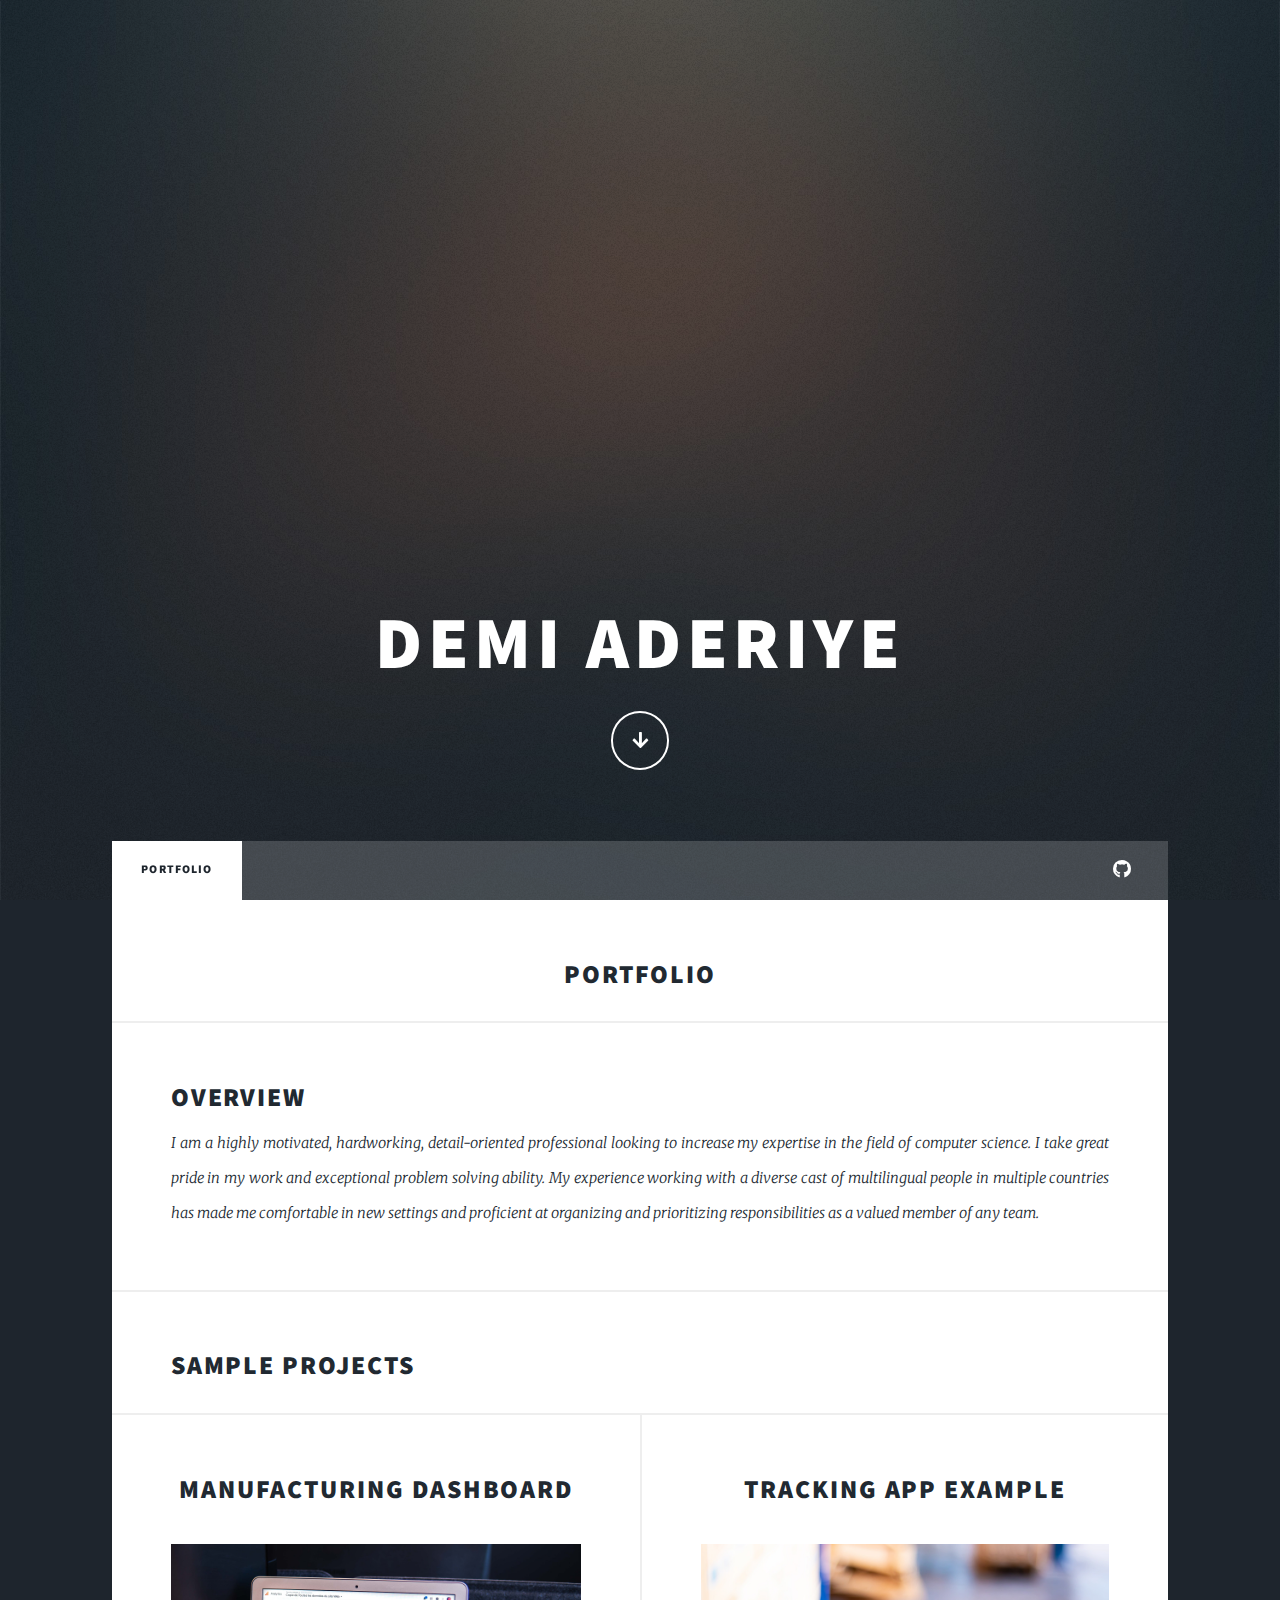
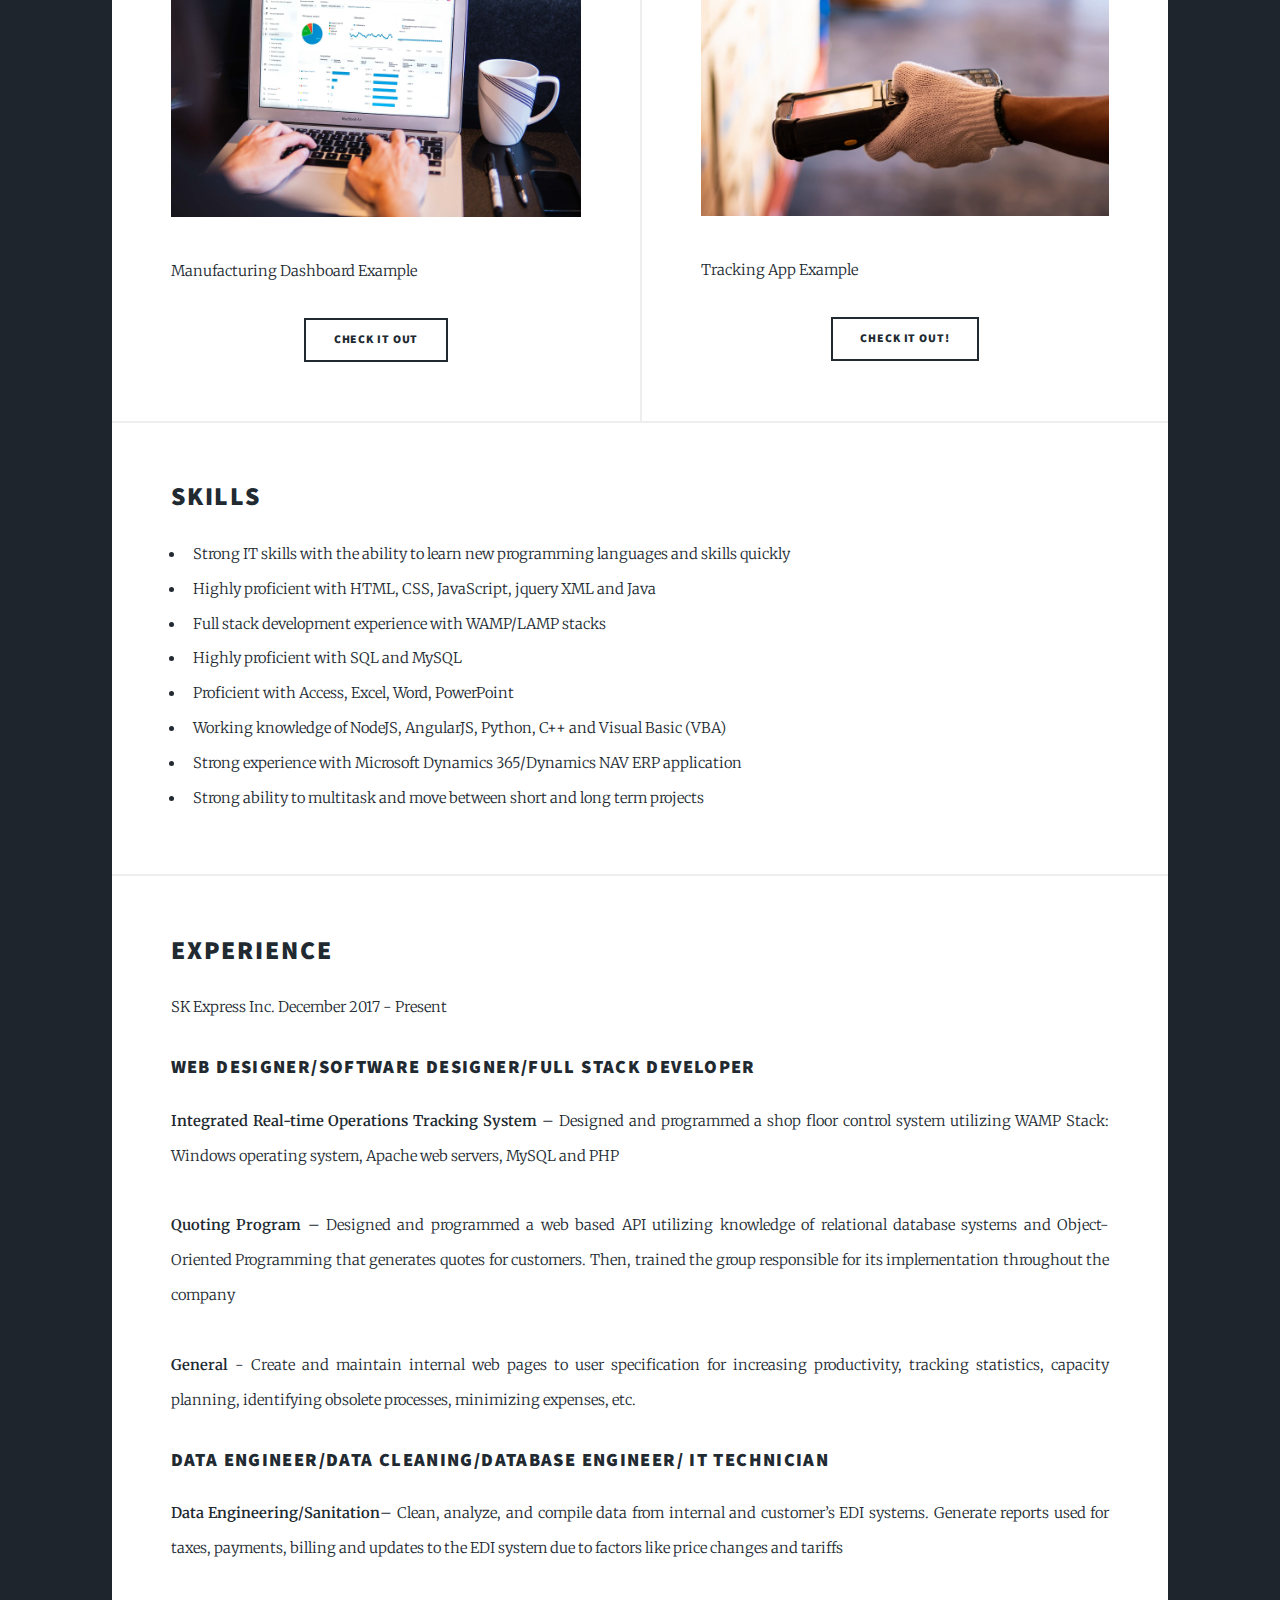
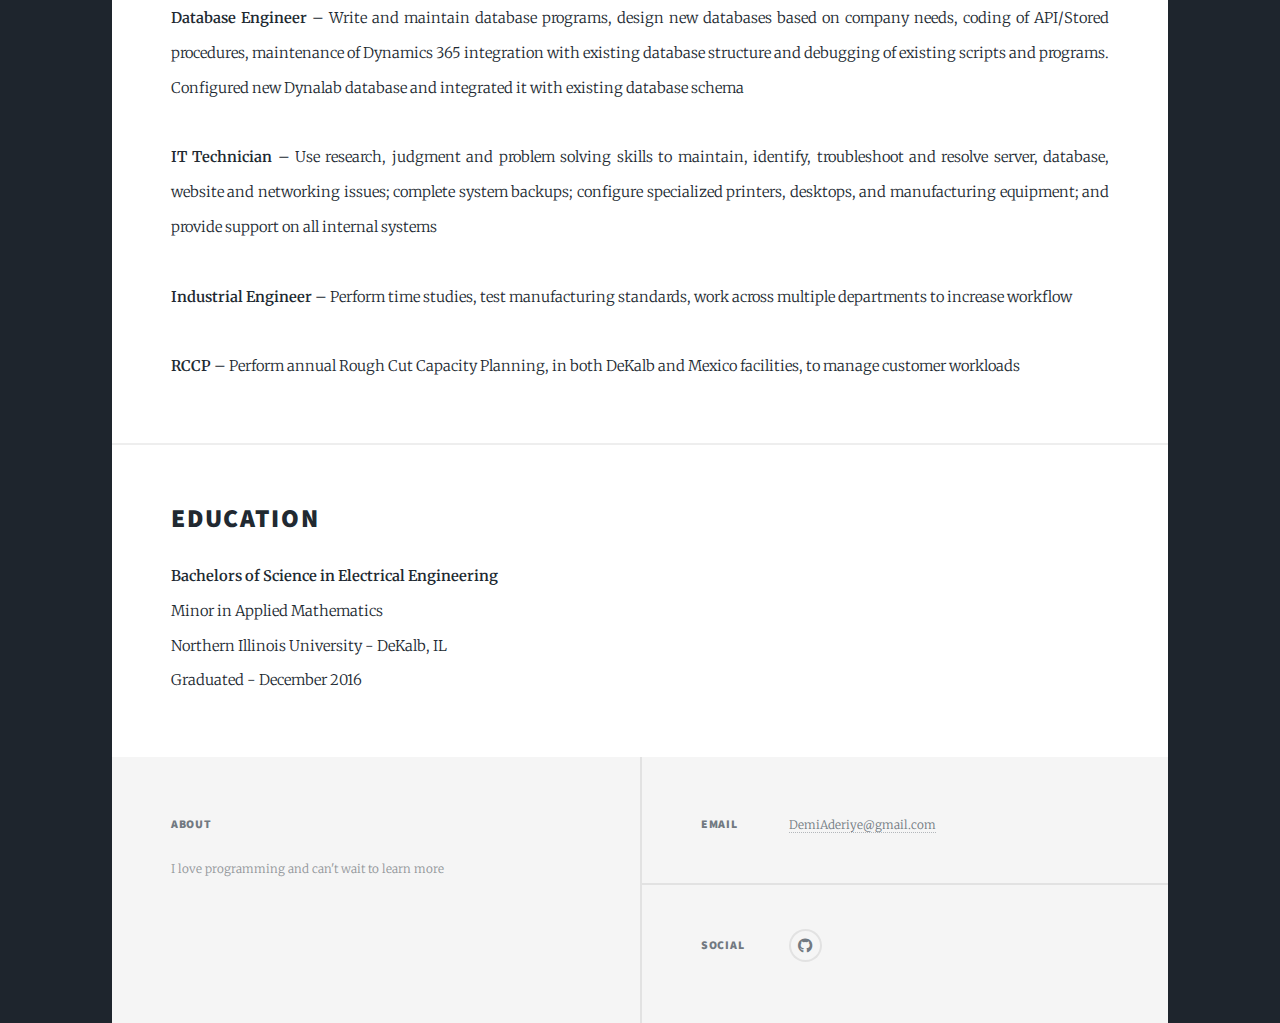
<file: index.html>
<!DOCTYPE HTML>
<html lang="en">
	<head>
		<title>Demi Aderiye</title>
		<meta charset="utf-8" />
		<meta name="viewport" content="width=device-width, initial-scale=1, user-scalable=no" />
		<link rel="stylesheet" href="assets/css/main.css" />
		<link rel="stylesheet" href="assets/css/line-awesome.min.css">
		<noscript><link rel="stylesheet" href="assets/css/noscript.css" /></noscript>
	</head>
	<body class="is-preload">

		<!-- Wrapper -->
			<div id="wrapper" class="fade-in">

				<!-- Intro -->
					<div id="intro">
						<h1>Demi Aderiye</h1>
						<ul class="actions">
							<li><a href="#header" class="button icon solid solo fa-arrow-down scrolly">Continue</a></li>
						</ul>
					</div>

				<!-- Header -->
					<header id="header">
						<a href="index.html" class="logo">Demi Aderiye</a>
						
					</header>

				<!-- Nav -->
					<nav id="nav">
						<ul class="links">
							<li class="active"><a href="index.html">Portfolio</a></li>
						</ul>
						<ul class="icons">
							<li><a href="https://github.com/demiaderiye/demiaderiye" class="icon brands fa-github"><span class="label">GitHub</span></a></li>
						</ul>
					</nav>

				<!-- Main -->
					<div id="main">
						
						<header class="major">			
							<h2>Portfolio</h2>
						</header>
							<header>			
								<h2>Overview</h2>
								<p>I am a highly motivated, hardworking, detail-oriented professional looking to increase my expertise in the field
									of computer science. I take great pride in my work and exceptional problem solving ability. My experience
									working with a diverse cast of multilingual people in multiple countries has made me comfortable in new settings
									and proficient at organizing and prioritizing responsibilities as a valued member of any team.
									</p>
							</header>
							
							<!-- Posts -->
							<h2>Sample Projects</h2>
								<section class="posts">
									<article>
										<header>
											<h2><a href="TrackingDash.html">Manufacturing Dashboard</a></h2>
										</header>
										<a href="TrackingDash.html" class="image fit"><img src="images/dashboard.jpg" alt="Dashboard" /></a>
										<p>Manufacturing Dashboard Example</p>
										<ul class="actions special">
											<li><a href="TrackingDash.html" class="button">Check it out</a></li>
										</ul>
									</article>
									<article>
										<header>
											<h2><a href="TrackingApp.html">Tracking App Example</a></h2>
										</header>
										<a href="TrackingApp.html" class="image fit"><img src="images/scanning.jpg" alt="Barcode scanner" /></a>
										<p>Tracking App Example</p>
										<ul class="actions special">
											<li><a href="TrackingApp.html" class="button">Check it out!</a></li>
										</ul>
									</article>
								</section>
								<section> 
									<h2>Skills</h2>
									<div>	
									<div class="row">
										<div class="col-12 col-12-small">
											<ul>
												<li>Strong IT skills with the ability to learn new programming languages and skills quickly</li>
												<li>Highly proficient with HTML, CSS, JavaScript, jquery XML and Java</li>
												<li>Full stack development experience with WAMP/LAMP stacks </li>
												<li>Highly proficient with SQL and MySQL </li>
												<li>Proficient with Access, Excel, Word, PowerPoint</li>
												<li>Working knowledge of NodeJS, AngularJS, Python, C++ and Visual Basic (VBA)</li>
												<li>Strong experience with Microsoft Dynamics 365/Dynamics NAV ERP application</li>
												<li>Strong ability to multitask and move between short and long term projects</li>
											</ul>

										</div>
									</div>
								</section>
							<section> 
							<h2>Experience</h2>
							<p>SK Express Inc.  December 2017 - Present</p>
						
							<h3>Web Designer/Software Designer/Full Stack Developer</h3>                                                    
							<p>
								<b>Integrated Real-time Operations Tracking System</b> – Designed and programmed a shop floor control system utilizing 
								WAMP Stack: Windows operating system, Apache web servers, MySQL and PHP <br><br>
								
								<b>Quoting Program</b> – Designed and programmed a web based API  utilizing knowledge of relational database systems 
								and  Object-Oriented Programming that generates quotes for customers.  
								Then, trained the group responsible for its implementation throughout the company<br><br>
								
								<b>General</b> - Create and maintain internal web pages to user specification for increasing productivity, 
								tracking statistics, capacity planning, identifying obsolete processes, minimizing expenses, etc.
							</p>
							
							<h3>Data Engineer/Data Cleaning/Database Engineer/ IT Technician</h3>                               
							<p>
								<b>Data Engineering/Sanitation</b>– Clean, analyze, and compile data from internal and customer’s EDI systems. 
								Generate reports used for taxes, payments, billing and updates to the EDI system due to factors like price changes and tariffs <br><br>
							
								<b>Database Engineer</b>  – Write and maintain database programs, design new databases based on company needs, coding of API/Stored 
								procedures, maintenance of Dynamics 365 integration with existing database structure and debugging of existing scripts and programs.
								Configured new Dynalab database and integrated it with existing database schema <br><br>
								
								<b>IT Technician</b> – Use research, judgment and problem solving skills to maintain, identify, troubleshoot and resolve server, database, 
								website and networking issues; complete system backups; configure specialized printers, desktops, and manufacturing equipment; 
								and provide support on all internal systems<br><br>
									
								<b>Industrial Engineer</b> – Perform time studies, test manufacturing standards, work across multiple departments to increase workflow<br><br>
								
								<b>RCCP</b> – Perform annual Rough Cut Capacity Planning, in both DeKalb and Mexico facilities, to manage customer workloads
						   </p>
							
						</section>
						<section> 
							<h2>Education</h2>
							<p>
								<b>Bachelors of Science in Electrical Engineering</b><br>
									Minor in Applied Mathematics<br>
									Northern Illinois University - DeKalb, IL <br> 
									Graduated - December 2016
							</p>
							
						</section>
					</div>

				<!-- Footer -->
					<footer id="footer">
						<section>
							<h3>About</h3>
							<p>I love programming and can't wait to learn more</p>
						</section>
						<section class="split contact">
							
							<section class="alt">
								<h3>Email</h3>
								<p><a href="mailto: DemiAderiye@gmail.com">DemiAderiye@gmail.com</a></p>
							</section>
							<section>
								<h3>Social</h3>
								<ul class="icons alt">
									<li><a href="https://github.com/demiaderiye/demiaderiye" class="icon brands alt fa-github"><span class="label">GitHub</span></a></li>
								</ul>
							</section>
						</section>
					</footer>

			</div>

		<!-- Scripts -->
			<script src="assets/js/jquery.min.js"></script>
			<script src="assets/js/jquery.scrollex.min.js"></script>
			<script src="assets/js/jquery.scrolly.min.js"></script>
			<script src="assets/js/browser.min.js"></script>
			<script src="assets/js/breakpoints.min.js"></script>
			<script src="assets/js/util.js"></script>
			<script src="assets/js/main.js"></script>
		

	</body>
</html>
</file>
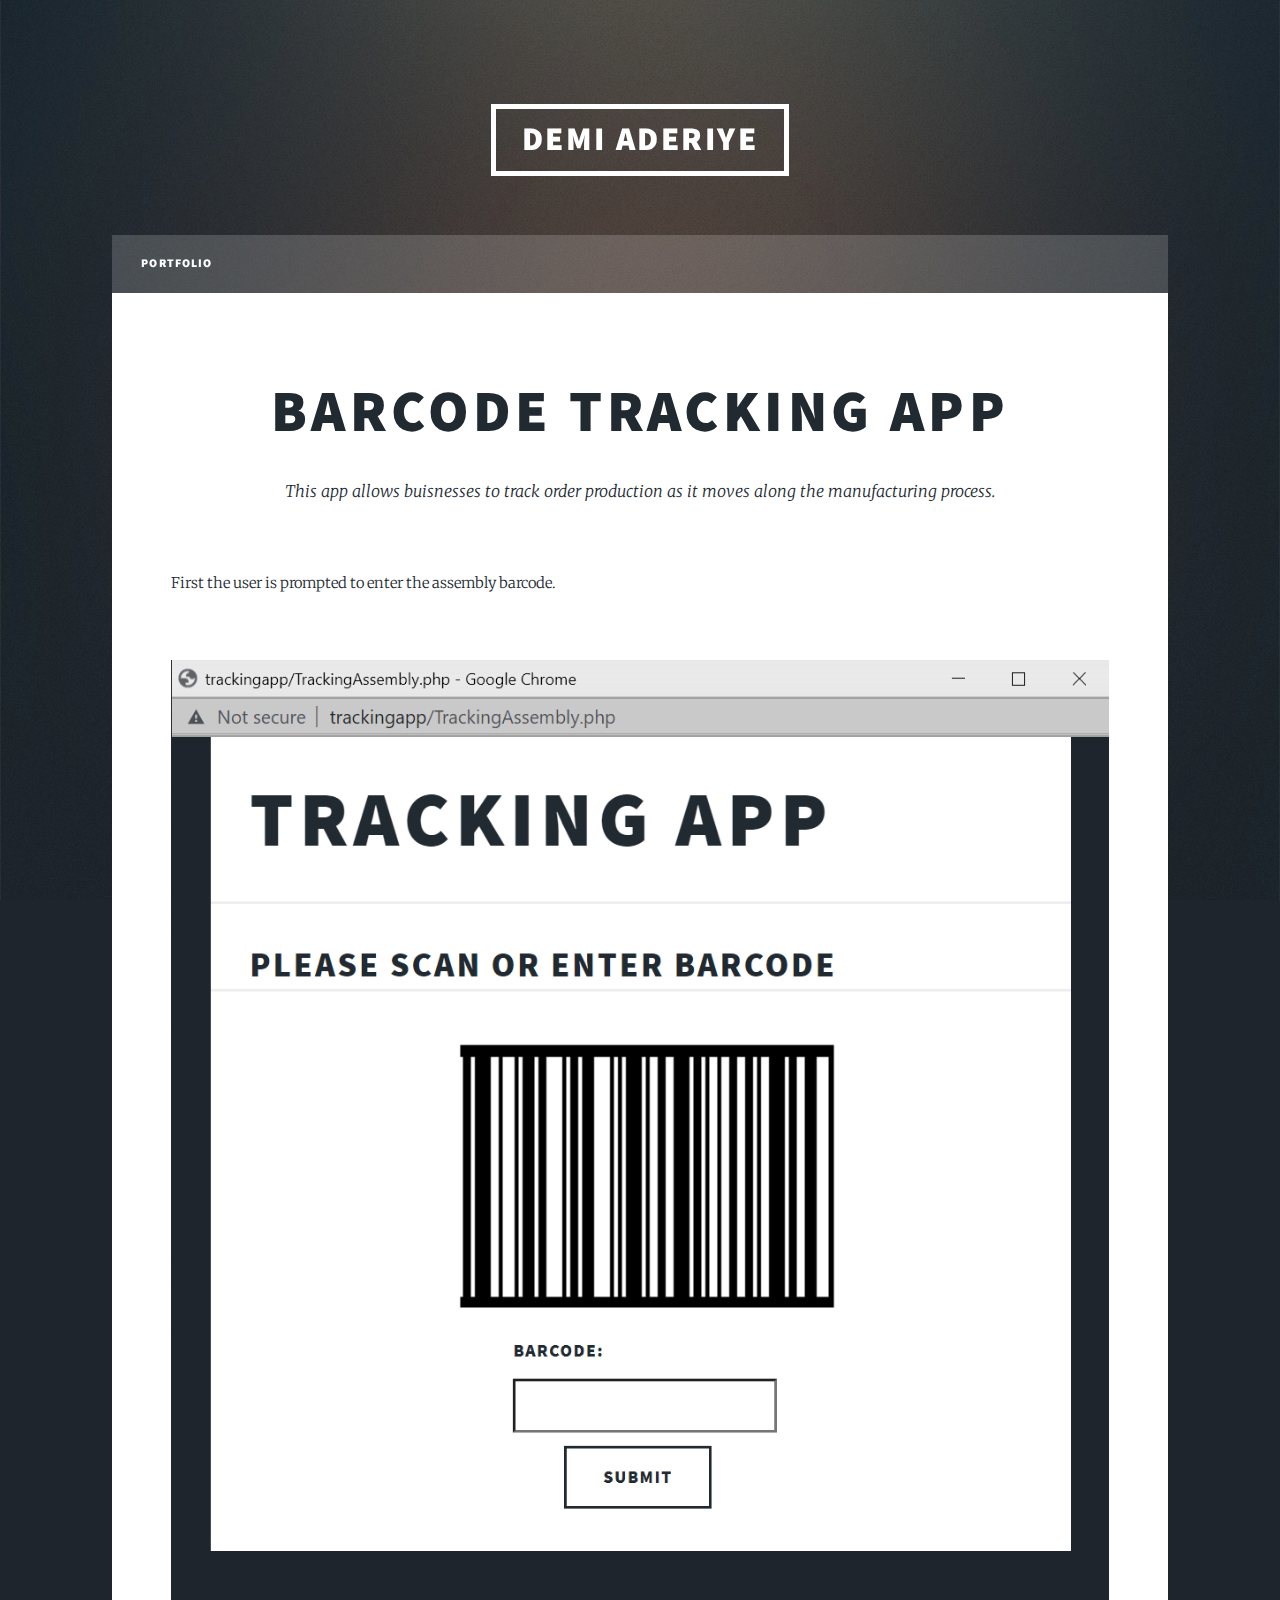
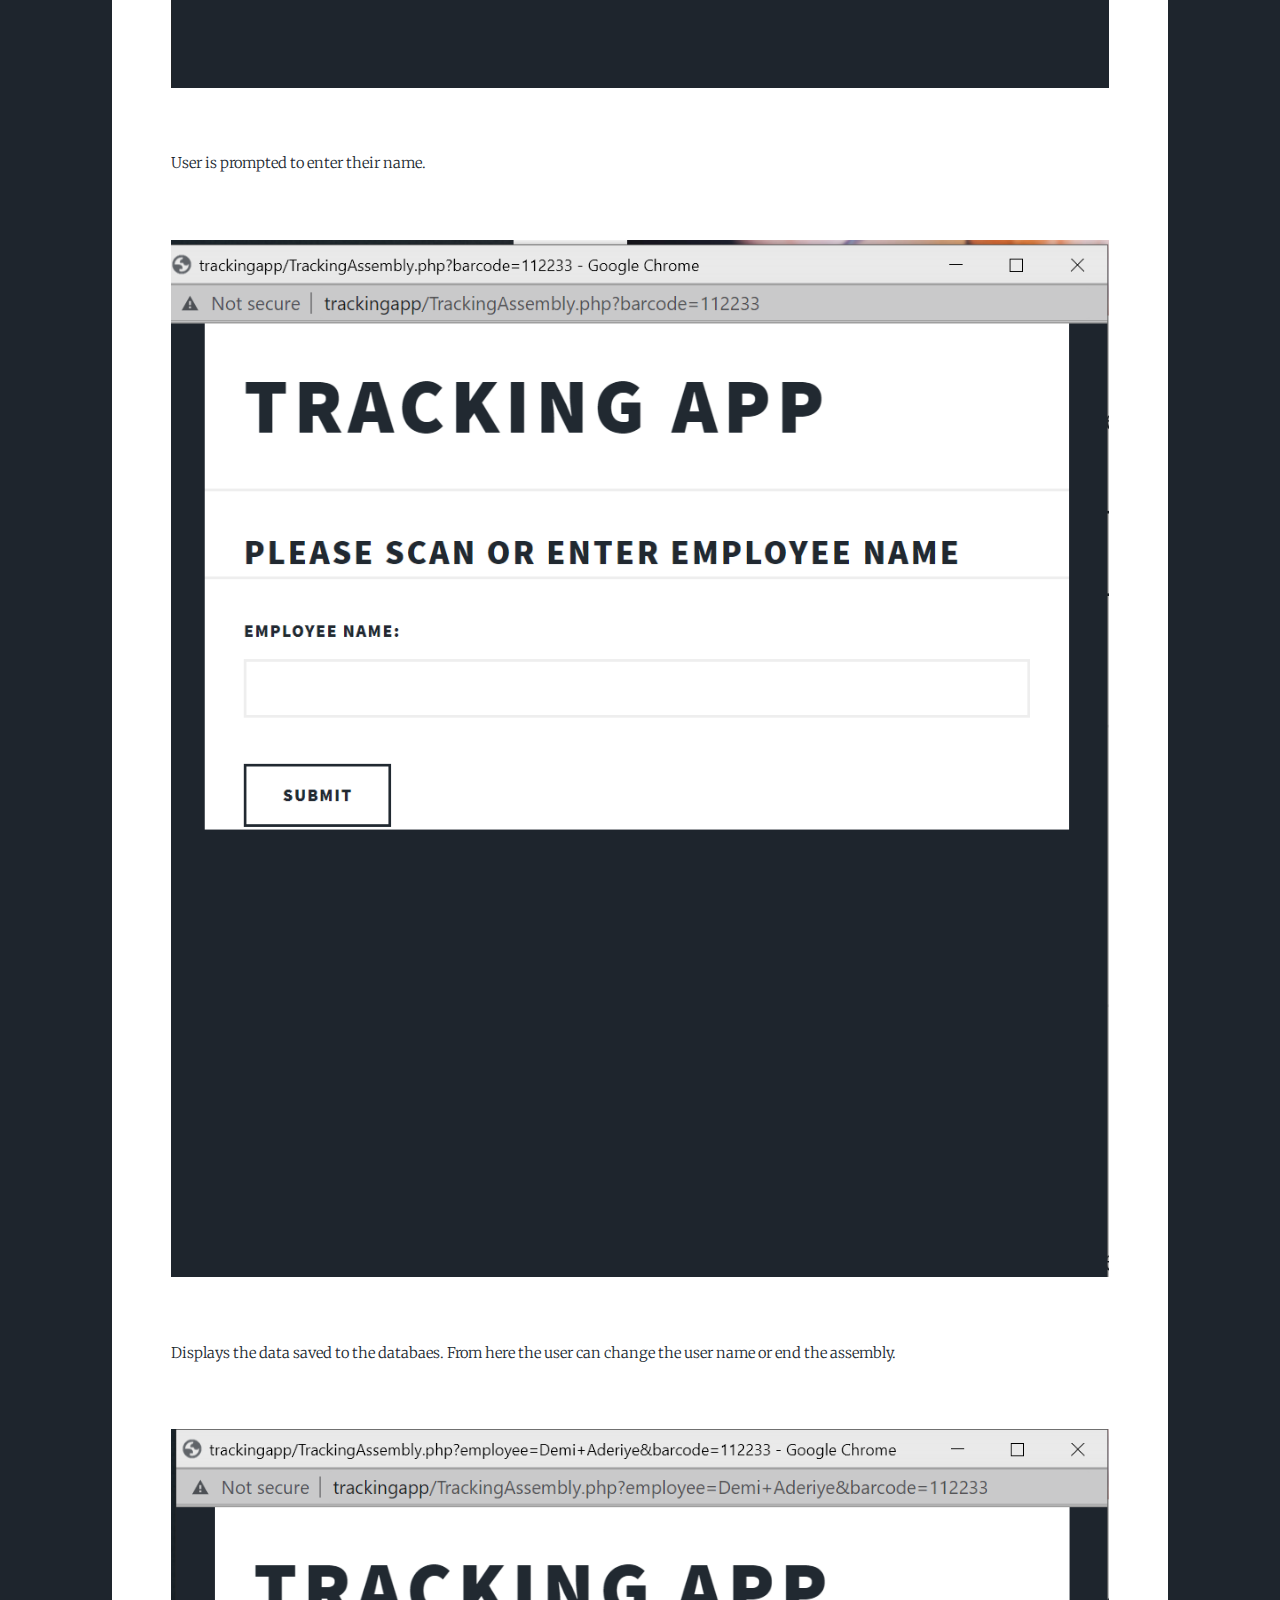
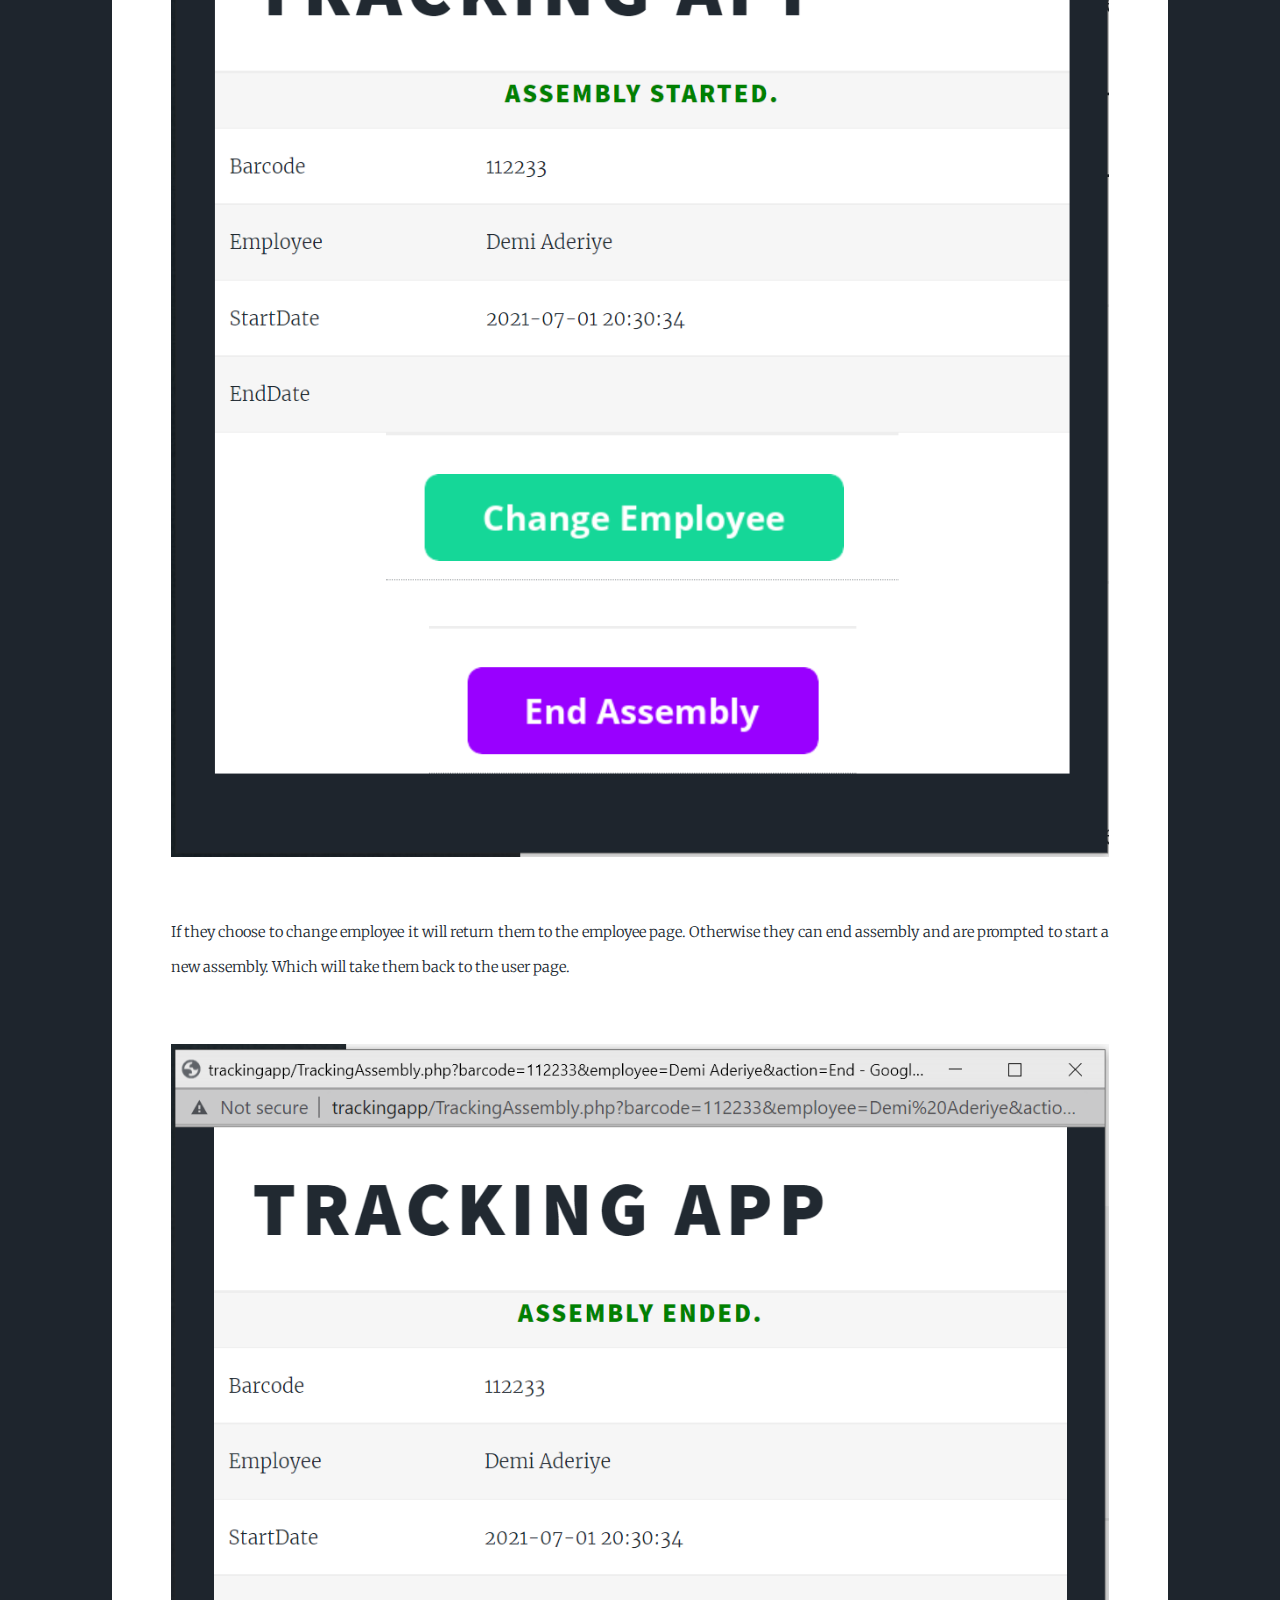
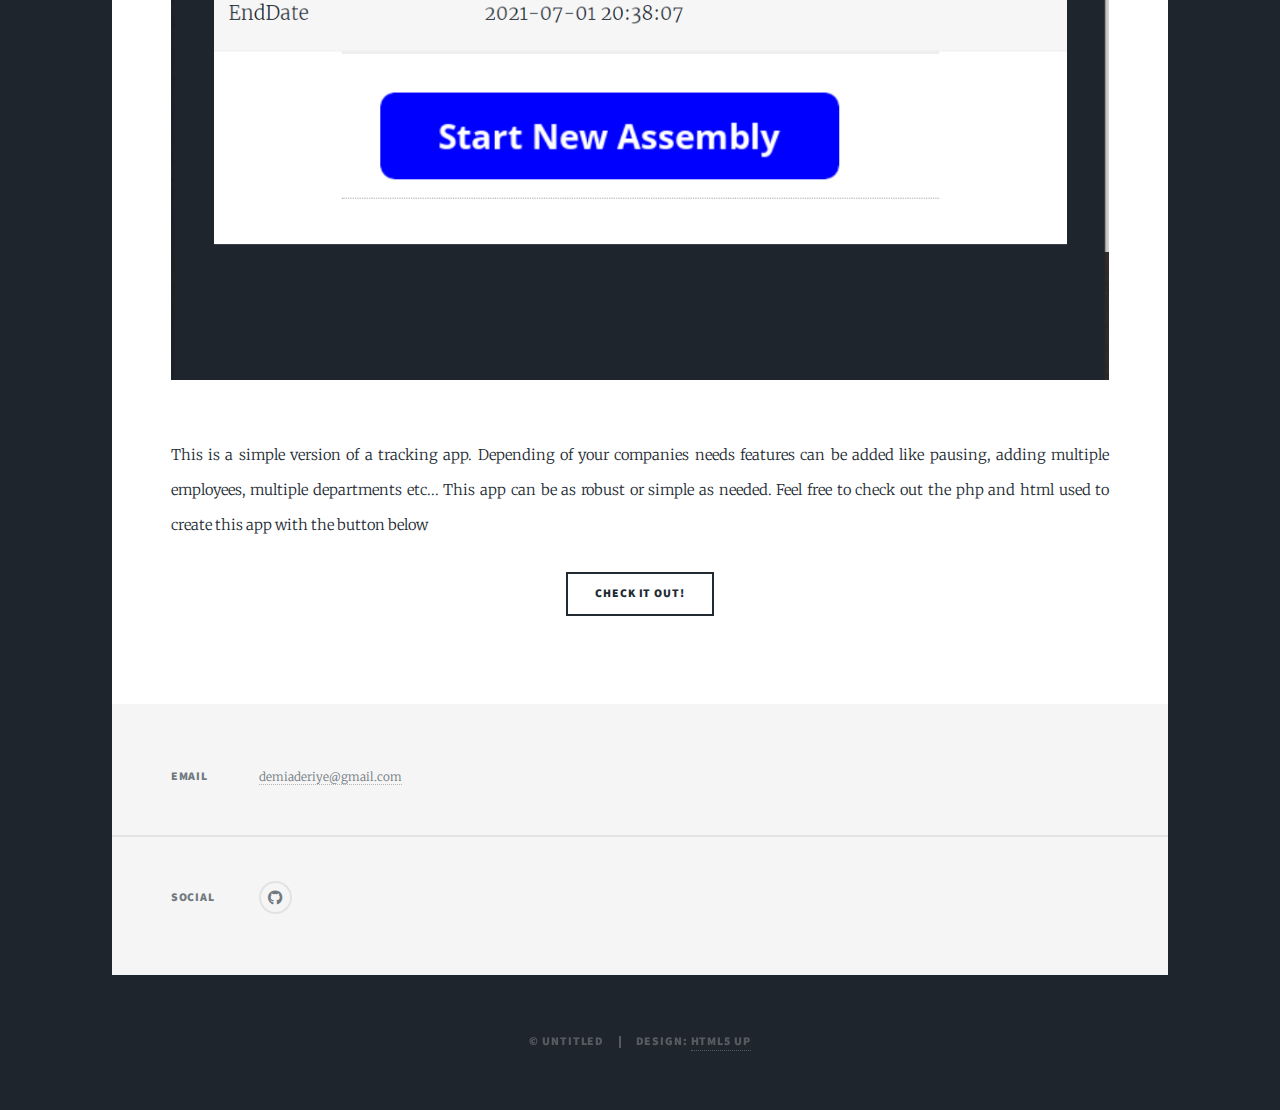
<file: TrackingApp.html>
<!DOCTYPE HTML>
<html>
	<head>
		<title>Tracking App</title>
		<meta charset="utf-8" />
		<meta name="viewport" content="width=device-width, initial-scale=1, user-scalable=no" />
		<link rel="stylesheet" href="assets/css/main.css" />
		<noscript><link rel="stylesheet" href="assets/css/noscript.css" /></noscript>
	</head>
	<body class="is-preload">

		<!-- Wrapper -->
			<div id="wrapper">

				<!-- Header -->
					<header id="header">
						<a href="index.html" class="logo">Demi Aderiye</a>
					</header>

				<!-- Nav -->
					<nav id="nav">
						<ul class="links">
							<li><a href="index.html">Portfolio</a></li>
						</ul>
					</nav>

				<!-- Main -->
					<div id="main">

						<!-- Post -->
							<section class="post">
								<header class="major">
									<h1>Barcode Tracking app</h1>
									<p>This app allows buisnesses to track order production as it moves along the manufacturing process.</p>
								</header>
								
								<p>
									First the user is prompted to enter the assembly barcode.
								</p>
								<div class="image main"><img src="images/enterbarcode.png" alt="" /></div>
								
								<p>
									User is prompted to enter their name.
								</p>
								<div class="image main"><img src="images/employeename.png" alt="" /></div>
								
								<p>
									Displays the data saved to the databaes. From here the user can change the user name or end the assembly. 
								</p>
								<div class="image main"><img src="images/appdata.png" alt="" /></div>
			
								<p>
									If they choose to change employee it will return them to the employee page.
									Otherwise they can end assembly and are prompted to start a new assembly. Which will take them back to the user page.
								</p>
								<div class="image main"><img src="images/assemblyended.png" alt="" /></div>
								<p>
									This is a simple version of a tracking app. Depending of your companies needs features can be added like pausing, adding multiple employees, multiple departments etc...
									This app can be as robust or simple as needed. Feel free to check out the php and html used to create this app with the button below 
								</p>
								<ul class="actions special">
									<li><a href="https://github.com/demiaderiye/demiaderiye/blob/main/TrackingAssembly.php" class="button">Check it out!</a></li>
								</ul>
							</section>

					</div>

				<!-- Footer -->
					<footer id="footer">
						<section class="split contact">
							<section>
								<h3>Email</h3>
								<p><a href="#">demiaderiye@gmail.com</a></p>
							</section>
							<section>
								<h3>Social</h3>
								<ul class="icons alt">
									<li><a href="https://github.com/demiaderiye" class="icon brands alt fa-github"><span class="label">GitHub</span></a></li>
								</ul>
							</section>
						</section>
					</footer>

				<!-- Copyright -->
					<div id="copyright">
						<ul><li>&copy; Untitled</li><li>Design: <a href="https://html5up.net">HTML5 UP</a></li></ul>
					</div>

			</div>

		<!-- Scripts -->

			<script src="assets/js/jquery.min.js"></script>
			<script src="assets/js/jquery.scrollex.min.js"></script>
			<script src="assets/js/jquery.scrolly.min.js"></script>
			<script src="assets/js/browser.min.js"></script>
			<script src="assets/js/breakpoints.min.js"></script>
			<script src="assets/js/util.js"></script>
			<script src="assets/js/main.js"></script>

	</body>
</html>
</file>
<file: assets/css/main.css>
@import url(fontawesome-all.min.css);
@import url("https://fonts.googleapis.com/css?family=Merriweather:300,700,300italic,700italic|Source+Sans+Pro:900");


/*
	Massively by HTML5 UP
	html5up.net | @ajlkn
	Free for personal and commercial use under the CCA 3.0 license (html5up.net/license)
*/

html, body, div, span, applet, object,
iframe, h1, h2, h3, h4, h5, h6, p, blockquote,
pre, a, abbr, acronym, address, big, cite,
code, del, dfn, em, img, ins, kbd, q, s, samp,
small, strike, strong, sub, sup, tt, var, b,
u, i, center, dl, dt, dd, ol, ul, li, fieldset,
form, label, legend, table, caption, tbody,
tfoot, thead, tr, th, td, article, aside,
canvas, details, embed, figure, figcaption,
footer, header, hgroup, menu, nav, output, ruby,
section, summary, time, mark, audio, video {
	margin: 0;
	padding: 0;
	border: 0;
	font-size: 100%;
	font: inherit;
	vertical-align: baseline;}

article, aside, details, figcaption, figure,
footer, header, hgroup, menu, nav, section {
	display: block;}

body {
	line-height: 1;
}

ol, ul {
	list-style: none;
}

blockquote, q {
	quotes: none;
}

	blockquote:before, blockquote:after, q:before, q:after {
		content: '';
		content: none;
	}

table {
	border-collapse: collapse;
	border-spacing: 0;
}

body {
	-webkit-text-size-adjust: none;
}

mark {
	background-color: transparent;
	color: inherit;
}

input::-moz-focus-inner {
	border: 0;
	padding: 0;
}

input, select, textarea {
	-moz-appearance: none;
	-webkit-appearance: none;
	-ms-appearance: none;
	appearance: none;
}

/* Basic */

	@-ms-viewport {
		width: device-width;
	}

	body {
		-ms-overflow-style: scrollbar;
	}

	@media screen and (max-width: 480px) {

		html, body {
			min-width: 320px;
		}

	}

	html {
		box-sizing: border-box;
	}

	*, *:before, *:after {
		box-sizing: inherit;
	}

	body {
		background-color: #1e252d;
	}

		body.is-preload *, body.is-preload *:before, body.is-preload *:after {
			-moz-animation: none !important;
			-webkit-animation: none !important;
			-ms-animation: none !important;
			animation: none !important;
			-moz-transition: none !important;
			-webkit-transition: none !important;
			-ms-transition: none !important;
			transition: none !important;
		}

/* Type */

	html {
		font-size: 16pt;
	}

		@media screen and (max-width: 1680px) {

			html {
				font-size: 12pt;
			}

		}

		@media screen and (max-width: 1280px) {

			html {
				font-size: 11pt;
			}

		}

		@media screen and (max-width: 360px) {

			html {
				font-size: 10pt;
			}

		}

	body {
		color: #212931;
	}

	body, input, select, textarea {
		font-family: "Merriweather", Georgia, serif;
		font-weight: 300;
		font-size: 1rem;
		line-height: 2.375;
	}

	a {
		-moz-transition: color 0.2s ease-in-out, background-color 0.2s ease-in-out, border-color 0.2s ease-in-out, box-shadow 0.2s ease-in-out;
		-webkit-transition: color 0.2s ease-in-out, background-color 0.2s ease-in-out, border-color 0.2s ease-in-out, box-shadow 0.2s ease-in-out;
		-ms-transition: color 0.2s ease-in-out, background-color 0.2s ease-in-out, border-color 0.2s ease-in-out, box-shadow 0.2s ease-in-out;
		transition: color 0.2s ease-in-out, background-color 0.2s ease-in-out, border-color 0.2s ease-in-out, box-shadow 0.2s ease-in-out;
		border-bottom: dotted 1px;
		text-decoration: none;
	}

		a:hover {
			border-bottom-color: transparent;
		}

	strong, b {
		font-weight: 600;
	}

	em, i {
		font-style: italic;
	}

	p {
		text-align: justify;
		margin: 0 0 2rem 0;
	}

	h1, h2, h3, h4, h5, h6 {
		font-family: "Source Sans Pro", Helvetica, sans-serif;
		font-weight: 900;
		line-height: 1.5;
		letter-spacing: 0.075em;
		text-transform: uppercase;
		margin: 0 0 1rem 0;
	}

		h1 a, h2 a, h3 a, h4 a, h5 a, h6 a {
			border-bottom: 0;
			color: inherit;
			text-decoration: none;
		}

	h1 {
		font-size: 4rem;
		line-height: 1.1;
		margin: 0 0 2rem 0;
	}

	h2 {
		font-size: 1.75rem;
		line-height: 1.3;
		margin: 0 0 1.5rem 0;
	}

	h3 {
		font-size: 1.25rem;
		margin: 0 0 1.5rem 0;
	}

	h4 {
		font-size: 1rem;
	}

	h5 {
		font-size: 0.9rem;
	}

	h6 {
		font-size: 0.8rem;
	}

	sub {
		font-size: 0.8rem;
		position: relative;
		top: 0.5rem;
	}

	sup {
		font-size: 0.8rem;
		position: relative;
		top: -0.5rem;
	}

	blockquote {
		border-left: solid 4px;
		font-style: italic;
		margin: 0 0 2rem 0;
		padding: 0.5rem 0 0.5rem 2rem;
	}

	code {
		border: solid 2px;
		font-family: "Courier New", monospace;
		font-size: 0.9rem;
		margin: 0 0.25rem;
		padding: 0.25rem 0.65rem;
	}

	pre {
		-webkit-overflow-scrolling: touch;
		font-family: "Courier New", monospace;
		font-size: 0.9rem;
		margin: 0 0 2rem 0;
	}

		pre code {
			display: block;
			line-height: 1.75;
			padding: 1rem 1.5rem;
			overflow-x: auto;
		}

	hr {
		border: 0;
		border-bottom: solid 2px;
		margin: 3rem 0;
	}

		hr.major {
			margin: 5rem 0;
		}

	.align-left {
		text-align: left;
	}

	.align-center {
		text-align: center;
	}

	.align-right {
		text-align: right;
	}

	input, select, textarea {
		color: #212931;
	}

	a {
		color: #212931;
		border-bottom-color: rgba(33, 41, 49, 0.5);
	}

		a:hover {
			border-bottom-color: transparent;
			color: #18bfef !important;
		}

	strong, b {
		color: #212931;
	}

	h1, h2, h3, h4, h5, h6 {
		color: #212931;
	}

	blockquote {
		border-left-color: #eeeeee;
	}

	code {
		background: rgba(220, 220, 220, 0.25);
		border-color: #eeeeee;
	}

	hr {
		border-bottom-color: #eeeeee;
	}

/* Row */

	.row {
		display: flex;
		flex-wrap: wrap;
		box-sizing: border-box;
		align-items: stretch;
	}

		.row > * {
			box-sizing: border-box;
		}

		.row.gtr-uniform > * > :last-child {
			margin-bottom: 0;
		}

		.row.aln-left {
			justify-content: flex-start;
		}

		.row.aln-center {
			justify-content: center;
		}

		.row.aln-right {
			justify-content: flex-end;
		}

		.row.aln-top {
			align-items: flex-start;
		}

		.row.aln-middle {
			align-items: center;
		}

		.row.aln-bottom {
			align-items: flex-end;
		}

		.row > .imp {
			order: -1;
		}

		.row > .col-1 {
			width: 8.33333%;
		}

		.row > .off-1 {
			margin-left: 8.33333%;
		}

		.row > .col-2 {
			width: 16.66667%;
		}

		.row > .off-2 {
			margin-left: 16.66667%;
		}

		.row > .col-3 {
			width: 25%;
		}

		.row > .off-3 {
			margin-left: 25%;
		}

		.row > .col-4 {
			width: 33.33333%;
		}

		.row > .off-4 {
			margin-left: 33.33333%;
		}

		.row > .col-5 {
			width: 41.66667%;
		}

		.row > .off-5 {
			margin-left: 41.66667%;
		}

		.row > .col-6 {
			width: 50%;
		}

		.row > .off-6 {
			margin-left: 50%;
		}

		.row > .col-7 {
			width: 58.33333%;
		}

		.row > .off-7 {
			margin-left: 58.33333%;
		}

		.row > .col-8 {
			width: 66.66667%;
		}

		.row > .off-8 {
			margin-left: 66.66667%;
		}

		.row > .col-9 {
			width: 75%;
		}

		.row > .off-9 {
			margin-left: 75%;
		}

		.row > .col-10 {
			width: 83.33333%;
		}

		.row > .off-10 {
			margin-left: 83.33333%;
		}

		.row > .col-11 {
			width: 91.66667%;
		}

		.row > .off-11 {
			margin-left: 91.66667%;
		}

		.row > .col-12 {
			width: 100%;
		}

		.row > .off-12 {
			margin-left: 100%;
		}

		.row.gtr-0 {
			margin-top: 0;
			margin-left: 0rem;
		}

			.row.gtr-0 > * {
				padding: 0 0 0 0rem;
			}

			.row.gtr-0.gtr-uniform {
				margin-top: 0rem;
			}

				.row.gtr-0.gtr-uniform > * {
					padding-top: 0rem;
				}

		.row.gtr-25 {
			margin-top: 0;
			margin-left: -0.375rem;
		}

			.row.gtr-25 > * {
				padding: 0 0 0 0.375rem;
			}

			.row.gtr-25.gtr-uniform {
				margin-top: -0.375rem;
			}

				.row.gtr-25.gtr-uniform > * {
					padding-top: 0.375rem;
				}

		.row.gtr-50 {
			margin-top: 0;
			margin-left: -0.75rem;
		}

			.row.gtr-50 > * {
				padding: 0 0 0 0.75rem;
			}

			.row.gtr-50.gtr-uniform {
				margin-top: -0.75rem;
			}

				.row.gtr-50.gtr-uniform > * {
					padding-top: 0.75rem;
				}

		.row {
			margin-top: 0;
			margin-left: -1.5rem;
		}

			.row > * {
				padding: 0 0 0 1.5rem;
			}

			.row.gtr-uniform {
				margin-top: -1.5rem;
			}

				.row.gtr-uniform > * {
					padding-top: 1.5rem;
				}

		.row.gtr-150 {
			margin-top: 0;
			margin-left: -2.25rem;
		}

			.row.gtr-150 > * {
				padding: 0 0 0 2.25rem;
			}

			.row.gtr-150.gtr-uniform {
				margin-top: -2.25rem;
			}

				.row.gtr-150.gtr-uniform > * {
					padding-top: 2.25rem;
				}

		.row.gtr-200 {
			margin-top: 0;
			margin-left: -3rem;
		}

			.row.gtr-200 > * {
				padding: 0 0 0 3rem;
			}

			.row.gtr-200.gtr-uniform {
				margin-top: -3rem;
			}

				.row.gtr-200.gtr-uniform > * {
					padding-top: 3rem;
				}

		@media screen and (max-width: 1680px) {

			.row {
				display: flex;
				flex-wrap: wrap;
				box-sizing: border-box;
				align-items: stretch;
			}

				.row > * {
					box-sizing: border-box;
				}

				.row.gtr-uniform > * > :last-child {
					margin-bottom: 0;
				}

				.row.aln-left {
					justify-content: flex-start;
				}

				.row.aln-center {
					justify-content: center;
				}

				.row.aln-right {
					justify-content: flex-end;
				}

				.row.aln-top {
					align-items: flex-start;
				}

				.row.aln-middle {
					align-items: center;
				}

				.row.aln-bottom {
					align-items: flex-end;
				}

				.row > .imp-xlarge {
					order: -1;
				}

				.row > .col-1-xlarge {
					width: 8.33333%;
				}

				.row > .off-1-xlarge {
					margin-left: 8.33333%;
				}

				.row > .col-2-xlarge {
					width: 16.66667%;
				}

				.row > .off-2-xlarge {
					margin-left: 16.66667%;
				}

				.row > .col-3-xlarge {
					width: 25%;
				}

				.row > .off-3-xlarge {
					margin-left: 25%;
				}

				.row > .col-4-xlarge {
					width: 33.33333%;
				}

				.row > .off-4-xlarge {
					margin-left: 33.33333%;
				}

				.row > .col-5-xlarge {
					width: 41.66667%;
				}

				.row > .off-5-xlarge {
					margin-left: 41.66667%;
				}

				.row > .col-6-xlarge {
					width: 50%;
				}

				.row > .off-6-xlarge {
					margin-left: 50%;
				}

				.row > .col-7-xlarge {
					width: 58.33333%;
				}

				.row > .off-7-xlarge {
					margin-left: 58.33333%;
				}

				.row > .col-8-xlarge {
					width: 66.66667%;
				}

				.row > .off-8-xlarge {
					margin-left: 66.66667%;
				}

				.row > .col-9-xlarge {
					width: 75%;
				}

				.row > .off-9-xlarge {
					margin-left: 75%;
				}

				.row > .col-10-xlarge {
					width: 83.33333%;
				}

				.row > .off-10-xlarge {
					margin-left: 83.33333%;
				}

				.row > .col-11-xlarge {
					width: 91.66667%;
				}

				.row > .off-11-xlarge {
					margin-left: 91.66667%;
				}

				.row > .col-12-xlarge {
					width: 100%;
				}

				.row > .off-12-xlarge {
					margin-left: 100%;
				}

				.row.gtr-0 {
					margin-top: 0;
					margin-left: 0rem;
				}

					.row.gtr-0 > * {
						padding: 0 0 0 0rem;
					}

					.row.gtr-0.gtr-uniform {
						margin-top: 0rem;
					}

						.row.gtr-0.gtr-uniform > * {
							padding-top: 0rem;
						}

				.row.gtr-25 {
					margin-top: 0;
					margin-left: -0.375rem;
				}

					.row.gtr-25 > * {
						padding: 0 0 0 0.375rem;
					}

					.row.gtr-25.gtr-uniform {
						margin-top: -0.375rem;
					}

						.row.gtr-25.gtr-uniform > * {
							padding-top: 0.375rem;
						}

				.row.gtr-50 {
					margin-top: 0;
					margin-left: -0.75rem;
				}

					.row.gtr-50 > * {
						padding: 0 0 0 0.75rem;
					}

					.row.gtr-50.gtr-uniform {
						margin-top: -0.75rem;
					}

						.row.gtr-50.gtr-uniform > * {
							padding-top: 0.75rem;
						}

				.row {
					margin-top: 0;
					margin-left: -1.5rem;
				}

					.row > * {
						padding: 0 0 0 1.5rem;
					}

					.row.gtr-uniform {
						margin-top: -1.5rem;
					}

						.row.gtr-uniform > * {
							padding-top: 1.5rem;
						}

				.row.gtr-150 {
					margin-top: 0;
					margin-left: -2.25rem;
				}

					.row.gtr-150 > * {
						padding: 0 0 0 2.25rem;
					}

					.row.gtr-150.gtr-uniform {
						margin-top: -2.25rem;
					}

						.row.gtr-150.gtr-uniform > * {
							padding-top: 2.25rem;
						}

				.row.gtr-200 {
					margin-top: 0;
					margin-left: -3rem;
				}

					.row.gtr-200 > * {
						padding: 0 0 0 3rem;
					}

					.row.gtr-200.gtr-uniform {
						margin-top: -3rem;
					}

						.row.gtr-200.gtr-uniform > * {
							padding-top: 3rem;
						}

		}

		@media screen and (max-width: 1280px) {

			.row {
				display: flex;
				flex-wrap: wrap;
				box-sizing: border-box;
				align-items: stretch;
			}

				.row > * {
					box-sizing: border-box;
				}

				.row.gtr-uniform > * > :last-child {
					margin-bottom: 0;
				}

				.row.aln-left {
					justify-content: flex-start;
				}

				.row.aln-center {
					justify-content: center;
				}

				.row.aln-right {
					justify-content: flex-end;
				}

				.row.aln-top {
					align-items: flex-start;
				}

				.row.aln-middle {
					align-items: center;
				}

				.row.aln-bottom {
					align-items: flex-end;
				}

				.row > .imp-large {
					order: -1;
				}

				.row > .col-1-large {
					width: 8.33333%;
				}

				.row > .off-1-large {
					margin-left: 8.33333%;
				}

				.row > .col-2-large {
					width: 16.66667%;
				}

				.row > .off-2-large {
					margin-left: 16.66667%;
				}

				.row > .col-3-large {
					width: 25%;
				}

				.row > .off-3-large {
					margin-left: 25%;
				}

				.row > .col-4-large {
					width: 33.33333%;
				}

				.row > .off-4-large {
					margin-left: 33.33333%;
				}

				.row > .col-5-large {
					width: 41.66667%;
				}

				.row > .off-5-large {
					margin-left: 41.66667%;
				}

				.row > .col-6-large {
					width: 50%;
				}

				.row > .off-6-large {
					margin-left: 50%;
				}

				.row > .col-7-large {
					width: 58.33333%;
				}

				.row > .off-7-large {
					margin-left: 58.33333%;
				}

				.row > .col-8-large {
					width: 66.66667%;
				}

				.row > .off-8-large {
					margin-left: 66.66667%;
				}

				.row > .col-9-large {
					width: 75%;
				}

				.row > .off-9-large {
					margin-left: 75%;
				}

				.row > .col-10-large {
					width: 83.33333%;
				}

				.row > .off-10-large {
					margin-left: 83.33333%;
				}

				.row > .col-11-large {
					width: 91.66667%;
				}

				.row > .off-11-large {
					margin-left: 91.66667%;
				}

				.row > .col-12-large {
					width: 100%;
				}

				.row > .off-12-large {
					margin-left: 100%;
				}

				.row.gtr-0 {
					margin-top: 0;
					margin-left: 0rem;
				}

					.row.gtr-0 > * {
						padding: 0 0 0 0rem;
					}

					.row.gtr-0.gtr-uniform {
						margin-top: 0rem;
					}

						.row.gtr-0.gtr-uniform > * {
							padding-top: 0rem;
						}

				.row.gtr-25 {
					margin-top: 0;
					margin-left: -0.375rem;
				}

					.row.gtr-25 > * {
						padding: 0 0 0 0.375rem;
					}

					.row.gtr-25.gtr-uniform {
						margin-top: -0.375rem;
					}

						.row.gtr-25.gtr-uniform > * {
							padding-top: 0.375rem;
						}

				.row.gtr-50 {
					margin-top: 0;
					margin-left: -0.75rem;
				}

					.row.gtr-50 > * {
						padding: 0 0 0 0.75rem;
					}

					.row.gtr-50.gtr-uniform {
						margin-top: -0.75rem;
					}

						.row.gtr-50.gtr-uniform > * {
							padding-top: 0.75rem;
						}

				.row {
					margin-top: 0;
					margin-left: -1.5rem;
				}

					.row > * {
						padding: 0 0 0 1.5rem;
					}

					.row.gtr-uniform {
						margin-top: -1.5rem;
					}

						.row.gtr-uniform > * {
							padding-top: 1.5rem;
						}

				.row.gtr-150 {
					margin-top: 0;
					margin-left: -2.25rem;
				}

					.row.gtr-150 > * {
						padding: 0 0 0 2.25rem;
					}

					.row.gtr-150.gtr-uniform {
						margin-top: -2.25rem;
					}

						.row.gtr-150.gtr-uniform > * {
							padding-top: 2.25rem;
						}

				.row.gtr-200 {
					margin-top: 0;
					margin-left: -3rem;
				}

					.row.gtr-200 > * {
						padding: 0 0 0 3rem;
					}

					.row.gtr-200.gtr-uniform {
						margin-top: -3rem;
					}

						.row.gtr-200.gtr-uniform > * {
							padding-top: 3rem;
						}

		}

		@media screen and (max-width: 980px) {

			.row {
				display: flex;
				flex-wrap: wrap;
				box-sizing: border-box;
				align-items: stretch;
			}

				.row > * {
					box-sizing: border-box;
				}

				.row.gtr-uniform > * > :last-child {
					margin-bottom: 0;
				}

				.row.aln-left {
					justify-content: flex-start;
				}

				.row.aln-center {
					justify-content: center;
				}

				.row.aln-right {
					justify-content: flex-end;
				}

				.row.aln-top {
					align-items: flex-start;
				}

				.row.aln-middle {
					align-items: center;
				}

				.row.aln-bottom {
					align-items: flex-end;
				}

				.row > .imp-medium {
					order: -1;
				}

				.row > .col-1-medium {
					width: 8.33333%;
				}

				.row > .off-1-medium {
					margin-left: 8.33333%;
				}

				.row > .col-2-medium {
					width: 16.66667%;
				}

				.row > .off-2-medium {
					margin-left: 16.66667%;
				}

				.row > .col-3-medium {
					width: 25%;
				}

				.row > .off-3-medium {
					margin-left: 25%;
				}

				.row > .col-4-medium {
					width: 33.33333%;
				}

				.row > .off-4-medium {
					margin-left: 33.33333%;
				}

				.row > .col-5-medium {
					width: 41.66667%;
				}

				.row > .off-5-medium {
					margin-left: 41.66667%;
				}

				.row > .col-6-medium {
					width: 50%;
				}

				.row > .off-6-medium {
					margin-left: 50%;
				}

				.row > .col-7-medium {
					width: 58.33333%;
				}

				.row > .off-7-medium {
					margin-left: 58.33333%;
				}

				.row > .col-8-medium {
					width: 66.66667%;
				}

				.row > .off-8-medium {
					margin-left: 66.66667%;
				}

				.row > .col-9-medium {
					width: 75%;
				}

				.row > .off-9-medium {
					margin-left: 75%;
				}

				.row > .col-10-medium {
					width: 83.33333%;
				}

				.row > .off-10-medium {
					margin-left: 83.33333%;
				}

				.row > .col-11-medium {
					width: 91.66667%;
				}

				.row > .off-11-medium {
					margin-left: 91.66667%;
				}

				.row > .col-12-medium {
					width: 100%;
				}

				.row > .off-12-medium {
					margin-left: 100%;
				}

				.row.gtr-0 {
					margin-top: 0;
					margin-left: 0rem;
				}

					.row.gtr-0 > * {
						padding: 0 0 0 0rem;
					}

					.row.gtr-0.gtr-uniform {
						margin-top: 0rem;
					}

						.row.gtr-0.gtr-uniform > * {
							padding-top: 0rem;
						}

				.row.gtr-25 {
					margin-top: 0;
					margin-left: -0.375rem;
				}

					.row.gtr-25 > * {
						padding: 0 0 0 0.375rem;
					}

					.row.gtr-25.gtr-uniform {
						margin-top: -0.375rem;
					}

						.row.gtr-25.gtr-uniform > * {
							padding-top: 0.375rem;
						}

				.row.gtr-50 {
					margin-top: 0;
					margin-left: -0.75rem;
				}

					.row.gtr-50 > * {
						padding: 0 0 0 0.75rem;
					}

					.row.gtr-50.gtr-uniform {
						margin-top: -0.75rem;
					}

						.row.gtr-50.gtr-uniform > * {
							padding-top: 0.75rem;
						}

				.row {
					margin-top: 0;
					margin-left: -1.5rem;
				}

					.row > * {
						padding: 0 0 0 1.5rem;
					}

					.row.gtr-uniform {
						margin-top: -1.5rem;
					}

						.row.gtr-uniform > * {
							padding-top: 1.5rem;
						}

				.row.gtr-150 {
					margin-top: 0;
					margin-left: -2.25rem;
				}

					.row.gtr-150 > * {
						padding: 0 0 0 2.25rem;
					}

					.row.gtr-150.gtr-uniform {
						margin-top: -2.25rem;
					}

						.row.gtr-150.gtr-uniform > * {
							padding-top: 2.25rem;
						}

				.row.gtr-200 {
					margin-top: 0;
					margin-left: -3rem;
				}

					.row.gtr-200 > * {
						padding: 0 0 0 3rem;
					}

					.row.gtr-200.gtr-uniform {
						margin-top: -3rem;
					}

						.row.gtr-200.gtr-uniform > * {
							padding-top: 3rem;
						}

		}

		@media screen and (max-width: 736px) {

			.row {
				display: flex;
				flex-wrap: wrap;
				box-sizing: border-box;
				align-items: stretch;
			}

				.row > * {
					box-sizing: border-box;
				}

				.row.gtr-uniform > * > :last-child {
					margin-bottom: 0;
				}

				.row.aln-left {
					justify-content: flex-start;
				}

				.row.aln-center {
					justify-content: center;
				}

				.row.aln-right {
					justify-content: flex-end;
				}

				.row.aln-top {
					align-items: flex-start;
				}

				.row.aln-middle {
					align-items: center;
				}

				.row.aln-bottom {
					align-items: flex-end;
				}

				.row > .imp-small {
					order: -1;
				}

				.row > .col-1-small {
					width: 8.33333%;
				}

				.row > .off-1-small {
					margin-left: 8.33333%;
				}

				.row > .col-2-small {
					width: 16.66667%;
				}

				.row > .off-2-small {
					margin-left: 16.66667%;
				}

				.row > .col-3-small {
					width: 25%;
				}

				.row > .off-3-small {
					margin-left: 25%;
				}

				.row > .col-4-small {
					width: 33.33333%;
				}

				.row > .off-4-small {
					margin-left: 33.33333%;
				}

				.row > .col-5-small {
					width: 41.66667%;
				}

				.row > .off-5-small {
					margin-left: 41.66667%;
				}

				.row > .col-6-small {
					width: 50%;
				}

				.row > .off-6-small {
					margin-left: 50%;
				}

				.row > .col-7-small {
					width: 58.33333%;
				}

				.row > .off-7-small {
					margin-left: 58.33333%;
				}

				.row > .col-8-small {
					width: 66.66667%;
				}

				.row > .off-8-small {
					margin-left: 66.66667%;
				}

				.row > .col-9-small {
					width: 75%;
				}

				.row > .off-9-small {
					margin-left: 75%;
				}

				.row > .col-10-small {
					width: 83.33333%;
				}

				.row > .off-10-small {
					margin-left: 83.33333%;
				}

				.row > .col-11-small {
					width: 91.66667%;
				}

				.row > .off-11-small {
					margin-left: 91.66667%;
				}

				.row > .col-12-small {
					width: 100%;
				}

				.row > .off-12-small {
					margin-left: 100%;
				}

				.row.gtr-0 {
					margin-top: 0;
					margin-left: 0rem;
				}

					.row.gtr-0 > * {
						padding: 0 0 0 0rem;
					}

					.row.gtr-0.gtr-uniform {
						margin-top: 0rem;
					}

						.row.gtr-0.gtr-uniform > * {
							padding-top: 0rem;
						}

				.row.gtr-25 {
					margin-top: 0;
					margin-left: -0.375rem;
				}

					.row.gtr-25 > * {
						padding: 0 0 0 0.375rem;
					}

					.row.gtr-25.gtr-uniform {
						margin-top: -0.375rem;
					}

						.row.gtr-25.gtr-uniform > * {
							padding-top: 0.375rem;
						}

				.row.gtr-50 {
					margin-top: 0;
					margin-left: -0.75rem;
				}

					.row.gtr-50 > * {
						padding: 0 0 0 0.75rem;
					}

					.row.gtr-50.gtr-uniform {
						margin-top: -0.75rem;
					}

						.row.gtr-50.gtr-uniform > * {
							padding-top: 0.75rem;
						}

				.row {
					margin-top: 0;
					margin-left: -1.5rem;
				}

					.row > * {
						padding: 0 0 0 1.5rem;
					}

					.row.gtr-uniform {
						margin-top: -1.5rem;
					}

						.row.gtr-uniform > * {
							padding-top: 1.5rem;
						}

				.row.gtr-150 {
					margin-top: 0;
					margin-left: -2.25rem;
				}

					.row.gtr-150 > * {
						padding: 0 0 0 2.25rem;
					}

					.row.gtr-150.gtr-uniform {
						margin-top: -2.25rem;
					}

						.row.gtr-150.gtr-uniform > * {
							padding-top: 2.25rem;
						}

				.row.gtr-200 {
					margin-top: 0;
					margin-left: -3rem;
				}

					.row.gtr-200 > * {
						padding: 0 0 0 3rem;
					}

					.row.gtr-200.gtr-uniform {
						margin-top: -3rem;
					}

						.row.gtr-200.gtr-uniform > * {
							padding-top: 3rem;
						}

		}

		@media screen and (max-width: 480px) {

			.row {
				display: flex;
				flex-wrap: wrap;
				box-sizing: border-box;
				align-items: stretch;
			}

				.row > * {
					box-sizing: border-box;
				}

				.row.gtr-uniform > * > :last-child {
					margin-bottom: 0;
				}

				.row.aln-left {
					justify-content: flex-start;
				}

				.row.aln-center {
					justify-content: center;
				}

				.row.aln-right {
					justify-content: flex-end;
				}

				.row.aln-top {
					align-items: flex-start;
				}

				.row.aln-middle {
					align-items: center;
				}

				.row.aln-bottom {
					align-items: flex-end;
				}

				.row > .imp-xsmall {
					order: -1;
				}

				.row > .col-1-xsmall {
					width: 8.33333%;
				}

				.row > .off-1-xsmall {
					margin-left: 8.33333%;
				}

				.row > .col-2-xsmall {
					width: 16.66667%;
				}

				.row > .off-2-xsmall {
					margin-left: 16.66667%;
				}

				.row > .col-3-xsmall {
					width: 25%;
				}

				.row > .off-3-xsmall {
					margin-left: 25%;
				}

				.row > .col-4-xsmall {
					width: 33.33333%;
				}

				.row > .off-4-xsmall {
					margin-left: 33.33333%;
				}

				.row > .col-5-xsmall {
					width: 41.66667%;
				}

				.row > .off-5-xsmall {
					margin-left: 41.66667%;
				}

				.row > .col-6-xsmall {
					width: 50%;
				}

				.row > .off-6-xsmall {
					margin-left: 50%;
				}

				.row > .col-7-xsmall {
					width: 58.33333%;
				}

				.row > .off-7-xsmall {
					margin-left: 58.33333%;
				}

				.row > .col-8-xsmall {
					width: 66.66667%;
				}

				.row > .off-8-xsmall {
					margin-left: 66.66667%;
				}

				.row > .col-9-xsmall {
					width: 75%;
				}

				.row > .off-9-xsmall {
					margin-left: 75%;
				}

				.row > .col-10-xsmall {
					width: 83.33333%;
				}

				.row > .off-10-xsmall {
					margin-left: 83.33333%;
				}

				.row > .col-11-xsmall {
					width: 91.66667%;
				}

				.row > .off-11-xsmall {
					margin-left: 91.66667%;
				}

				.row > .col-12-xsmall {
					width: 100%;
				}

				.row > .off-12-xsmall {
					margin-left: 100%;
				}

				.row.gtr-0 {
					margin-top: 0;
					margin-left: 0rem;
				}

					.row.gtr-0 > * {
						padding: 0 0 0 0rem;
					}

					.row.gtr-0.gtr-uniform {
						margin-top: 0rem;
					}

						.row.gtr-0.gtr-uniform > * {
							padding-top: 0rem;
						}

				.row.gtr-25 {
					margin-top: 0;
					margin-left: -0.375rem;
				}

					.row.gtr-25 > * {
						padding: 0 0 0 0.375rem;
					}

					.row.gtr-25.gtr-uniform {
						margin-top: -0.375rem;
					}

						.row.gtr-25.gtr-uniform > * {
							padding-top: 0.375rem;
						}

				.row.gtr-50 {
					margin-top: 0;
					margin-left: -0.75rem;
				}

					.row.gtr-50 > * {
						padding: 0 0 0 0.75rem;
					}

					.row.gtr-50.gtr-uniform {
						margin-top: -0.75rem;
					}

						.row.gtr-50.gtr-uniform > * {
							padding-top: 0.75rem;
						}

				.row {
					margin-top: 0;
					margin-left: -1.5rem;
				}

					.row > * {
						padding: 0 0 0 1.5rem;
					}

					.row.gtr-uniform {
						margin-top: -1.5rem;
					}

						.row.gtr-uniform > * {
							padding-top: 1.5rem;
						}

				.row.gtr-150 {
					margin-top: 0;
					margin-left: -2.25rem;
				}

					.row.gtr-150 > * {
						padding: 0 0 0 2.25rem;
					}

					.row.gtr-150.gtr-uniform {
						margin-top: -2.25rem;
					}

						.row.gtr-150.gtr-uniform > * {
							padding-top: 2.25rem;
						}

				.row.gtr-200 {
					margin-top: 0;
					margin-left: -3rem;
				}

					.row.gtr-200 > * {
						padding: 0 0 0 3rem;
					}

					.row.gtr-200.gtr-uniform {
						margin-top: -3rem;
					}

						.row.gtr-200.gtr-uniform > * {
							padding-top: 3rem;
						}

		}

		@media screen and (max-width: 360px) {

			.row {
				display: flex;
				flex-wrap: wrap;
				box-sizing: border-box;
				align-items: stretch;
			}

				.row > * {
					box-sizing: border-box;
				}

				.row.gtr-uniform > * > :last-child {
					margin-bottom: 0;
				}

				.row.aln-left {
					justify-content: flex-start;
				}

				.row.aln-center {
					justify-content: center;
				}

				.row.aln-right {
					justify-content: flex-end;
				}

				.row.aln-top {
					align-items: flex-start;
				}

				.row.aln-middle {
					align-items: center;
				}

				.row.aln-bottom {
					align-items: flex-end;
				}

				.row > .imp-xxsmall {
					order: -1;
				}

				.row > .col-1-xxsmall {
					width: 8.33333%;
				}

				.row > .off-1-xxsmall {
					margin-left: 8.33333%;
				}

				.row > .col-2-xxsmall {
					width: 16.66667%;
				}

				.row > .off-2-xxsmall {
					margin-left: 16.66667%;
				}

				.row > .col-3-xxsmall {
					width: 25%;
				}

				.row > .off-3-xxsmall {
					margin-left: 25%;
				}

				.row > .col-4-xxsmall {
					width: 33.33333%;
				}

				.row > .off-4-xxsmall {
					margin-left: 33.33333%;
				}

				.row > .col-5-xxsmall {
					width: 41.66667%;
				}

				.row > .off-5-xxsmall {
					margin-left: 41.66667%;
				}

				.row > .col-6-xxsmall {
					width: 50%;
				}

				.row > .off-6-xxsmall {
					margin-left: 50%;
				}

				.row > .col-7-xxsmall {
					width: 58.33333%;
				}

				.row > .off-7-xxsmall {
					margin-left: 58.33333%;
				}

				.row > .col-8-xxsmall {
					width: 66.66667%;
				}

				.row > .off-8-xxsmall {
					margin-left: 66.66667%;
				}

				.row > .col-9-xxsmall {
					width: 75%;
				}

				.row > .off-9-xxsmall {
					margin-left: 75%;
				}

				.row > .col-10-xxsmall {
					width: 83.33333%;
				}

				.row > .off-10-xxsmall {
					margin-left: 83.33333%;
				}

				.row > .col-11-xxsmall {
					width: 91.66667%;
				}

				.row > .off-11-xxsmall {
					margin-left: 91.66667%;
				}

				.row > .col-12-xxsmall {
					width: 100%;
				}

				.row > .off-12-xxsmall {
					margin-left: 100%;
				}

				.row.gtr-0 {
					margin-top: 0;
					margin-left: 0rem;
				}

					.row.gtr-0 > * {
						padding: 0 0 0 0rem;
					}

					.row.gtr-0.gtr-uniform {
						margin-top: 0rem;
					}

						.row.gtr-0.gtr-uniform > * {
							padding-top: 0rem;
						}

				.row.gtr-25 {
					margin-top: 0;
					margin-left: -0.375rem;
				}

					.row.gtr-25 > * {
						padding: 0 0 0 0.375rem;
					}

					.row.gtr-25.gtr-uniform {
						margin-top: -0.375rem;
					}

						.row.gtr-25.gtr-uniform > * {
							padding-top: 0.375rem;
						}

				.row.gtr-50 {
					margin-top: 0;
					margin-left: -0.75rem;
				}

					.row.gtr-50 > * {
						padding: 0 0 0 0.75rem;
					}

					.row.gtr-50.gtr-uniform {
						margin-top: -0.75rem;
					}

						.row.gtr-50.gtr-uniform > * {
							padding-top: 0.75rem;
						}

				.row {
					margin-top: 0;
					margin-left: -1.5rem;
				}

					.row > * {
						padding: 0 0 0 1.5rem;
					}

					.row.gtr-uniform {
						margin-top: -1.5rem;
					}

						.row.gtr-uniform > * {
							padding-top: 1.5rem;
						}

				.row.gtr-150 {
					margin-top: 0;
					margin-left: -2.25rem;
				}

					.row.gtr-150 > * {
						padding: 0 0 0 2.25rem;
					}

					.row.gtr-150.gtr-uniform {
						margin-top: -2.25rem;
					}

						.row.gtr-150.gtr-uniform > * {
							padding-top: 2.25rem;
						}

				.row.gtr-200 {
					margin-top: 0;
					margin-left: -3rem;
				}

					.row.gtr-200 > * {
						padding: 0 0 0 3rem;
					}

					.row.gtr-200.gtr-uniform {
						margin-top: -3rem;
					}

						.row.gtr-200.gtr-uniform > * {
							padding-top: 3rem;
						}

		}

/* Box */

	.box {
		border: solid 2px;
		margin-bottom: 2rem;
		padding: 1.5rem;
	}

		.box > :last-child,
		.box > :last-child > :last-child,
		.box > :last-child > :last-child > :last-child {
			margin-bottom: 0;
		}

		.box.alt {
			border: 0;
			border-radius: 0;
			padding: 0;
		}

	.box {
		border-color: #eeeeee;
	}

/* Button */

	input[type="submit"],
	input[type="reset"],
	input[type="button"],
	button,
	.button {
		-moz-appearance: none;
		-webkit-appearance: none;
		-ms-appearance: none;
		appearance: none;
		-moz-transition: background-color 0.2s ease-in-out, box-shadow 0.2s ease-in-out, color 0.2s ease-in-out;
		-webkit-transition: background-color 0.2s ease-in-out, box-shadow 0.2s ease-in-out, color 0.2s ease-in-out;
		-ms-transition: background-color 0.2s ease-in-out, box-shadow 0.2s ease-in-out, color 0.2s ease-in-out;
		transition: background-color 0.2s ease-in-out, box-shadow 0.2s ease-in-out, color 0.2s ease-in-out;
		border: 0;
		border-radius: 0;
		cursor: pointer;
		display: inline-block;
		font-family: "Source Sans Pro", Helvetica, sans-serif;
		font-size: 0.8rem;
		font-weight: 900;
		letter-spacing: 0.075em;
		height: 3rem;
		line-height: 3rem;
		padding: 0 2rem;
		text-align: center;
		text-decoration: none;
		text-transform: uppercase;
		white-space: nowrap;
	}

		input[type="submit"].icon:before,
		input[type="reset"].icon:before,
		input[type="button"].icon:before,
		button.icon:before,
		.button.icon:before {
			margin-right: 0.5rem;
		}

		input[type="submit"].icon.solo,
		input[type="reset"].icon.solo,
		input[type="button"].icon.solo,
		button.icon.solo,
		.button.icon.solo {
			position: relative;
			width: 4rem;
			height: 4rem;
			line-height: 4rem;
			border-radius: 4rem;
			text-indent: 4rem;
			overflow: hidden;
			padding: 0;
			white-space: nowrap;
		}

			input[type="submit"].icon.solo:before,
			input[type="reset"].icon.solo:before,
			input[type="button"].icon.solo:before,
			button.icon.solo:before,
			.button.icon.solo:before {
				position: absolute;
				display: block;
				top: 0;
				left: 0;
				width: inherit;
				height: inherit;
				line-height: inherit;
				font-size: 1.25rem;
				margin-right: 0;
				text-align: center;
				text-indent: 0;
			}

		input[type="submit"].fit,
		input[type="reset"].fit,
		input[type="button"].fit,
		button.fit,
		.button.fit {
			width: 100%;
		}

		input[type="submit"].small,
		input[type="reset"].small,
		input[type="button"].small,
		button.small,
		.button.small {
			font-size: 0.7rem;
			height: 2.5rem;
			line-height: 2.5rem;
			padding: 0 1.5rem;
		}

		input[type="submit"].large,
		input[type="reset"].large,
		input[type="button"].large,
		button.large,
		.button.large {
			font-size: 0.9rem;
			height: 3.5rem;
			line-height: 3.5rem;
			padding: 0 2.75rem;
		}

		@media screen and (max-width: 980px) {

			input[type="submit"],
			input[type="reset"],
			input[type="button"],
			button,
			.button {
				font-size: 0.9rem;
				height: 3.25rem;
				line-height: 3.25rem;
			}

				input[type="submit"].large,
				input[type="reset"].large,
				input[type="button"].large,
				button.large,
				.button.large {
					font-size: 1rem;
					height: 3.75rem;
					line-height: 3.75rem;
				}

		}

		input[type="submit"].disabled, input[type="submit"]:disabled,
		input[type="reset"].disabled,
		input[type="reset"]:disabled,
		input[type="button"].disabled,
		input[type="button"]:disabled,
		button.disabled,
		button:disabled,
		.button.disabled,
		.button:disabled {
			pointer-events: none;
			opacity: 0.25;
		}

	input[type="submit"],
	input[type="reset"],
	input[type="button"],
	button,
	.button {
		background-color: transparent;
		box-shadow: inset 0 0 0 2px #212931;
		color: #212931 !important;
	}

		input[type="submit"]:hover,
		input[type="reset"]:hover,
		input[type="button"]:hover,
		button:hover,
		.button:hover {
			box-shadow: inset 0 0 0 2px #18bfef;
			color: #18bfef !important;
		}

		input[type="submit"].primary,
		input[type="reset"].primary,
		input[type="button"].primary,
		button.primary,
		.button.primary {
			background-color: #212931;
			box-shadow: none;
			color: #ffffff !important;
		}

			input[type="submit"].primary:hover,
			input[type="reset"].primary:hover,
			input[type="button"].primary:hover,
			button.primary:hover,
			.button.primary:hover {
				background-color: #18bfef;
			}

/* Form */

	form {
		margin: 0 0 2rem 0;
	}

		form > :last-child {
			margin-bottom: 0;
		}

		form > .fields {
			display: -moz-flex;
			display: -webkit-flex;
			display: -ms-flex;
			display: flex;
			-moz-flex-wrap: wrap;
			-webkit-flex-wrap: wrap;
			-ms-flex-wrap: wrap;
			flex-wrap: wrap;
			width: calc(100% + 3rem);
			margin: -1.5rem 0 2rem -1.5rem;
		}

			form > .fields > .field {
				-moz-flex-grow: 0;
				-webkit-flex-grow: 0;
				-ms-flex-grow: 0;
				flex-grow: 0;
				-moz-flex-shrink: 0;
				-webkit-flex-shrink: 0;
				-ms-flex-shrink: 0;
				flex-shrink: 0;
				padding: 1.5rem 0 0 1.5rem;
				width: calc(100% - 1.5rem);
			}

				form > .fields > .field.half {
					width: calc(50% - 0.75rem);
				}

				form > .fields > .field.third {
					width: calc(100%/3 - 0.5rem);
				}

				form > .fields > .field.quarter {
					width: calc(25% - 0.375rem);
				}

		@media screen and (max-width: 480px) {

			form > .fields {
				width: calc(100% + 3rem);
				margin: -1.5rem 0 2rem -1.5rem;
			}

				form > .fields > .field {
					padding: 1.5rem 0 0 1.5rem;
					width: calc(100% - 1.5rem);
				}

					form > .fields > .field.half {
						width: calc(100% - 1.5rem);
					}

					form > .fields > .field.third {
						width: calc(100% - 1.5rem);
					}

					form > .fields > .field.quarter {
						width: calc(100% - 1.5rem);
					}

		}

	label {
		display: block;
		font-family: "Source Sans Pro", Helvetica, sans-serif;
		font-weight: 900;
		line-height: 1.5;
		letter-spacing: 0.075em;
		font-size: 0.8rem;
		text-transform: uppercase;
		margin: 0 0 0.75rem 0;
	}

		@media screen and (max-width: 980px) {

			label {
				font-size: 0.9rem;
			}

		}

	input[type="text"],
	input[type="password"],
	input[type="email"],
	select,
	textarea {
		-moz-appearance: none;
		-webkit-appearance: none;
		-ms-appearance: none;
		appearance: none;
		background: transparent;
		border-radius: 0;
		border: solid 2px;
		color: inherit;
		display: block;
		outline: 0;
		padding: 0 1rem;
		text-decoration: none;
		width: 100%;
	}

		input[type="text"]:invalid,
		input[type="password"]:invalid,
		input[type="email"]:invalid,
		select:invalid,
		textarea:invalid {
			box-shadow: none;
		}

	select {
		background-size: 1.25rem;
		background-repeat: no-repeat;
		background-position: calc(100% - 1rem) center;
		height: 3rem;
		padding-right: 3rem;
		text-overflow: ellipsis;
	}

		select:focus::-ms-value {
			background-color: transparent;
		}

		select::-ms-expand {
			display: none;
		}

	input[type="text"],
	input[type="password"],
	input[type="email"],
	select {
		height: 3rem;
	}

	textarea {
		padding: 0.75rem 1rem;
	}

	input[type="checkbox"],
	input[type="radio"] {
		-moz-appearance: none;
		-webkit-appearance: none;
		-ms-appearance: none;
		appearance: none;
		display: block;
		float: left;
		margin-right: -2rem;
		opacity: 0;
		width: 1rem;
		z-index: -1;
	}

		input[type="checkbox"] + label,
		input[type="radio"] + label {
			text-decoration: none;
			cursor: pointer;
			display: inline-block;
			font-size: 1rem;
			letter-spacing: 0;
			font-family: "Merriweather", Georgia, serif;
			text-transform: none;
			font-weight: 300;
			padding-left: 2.8rem;
			padding-right: 1rem;
			position: relative;
		}

			input[type="checkbox"] + label:before,
			input[type="radio"] + label:before {
				-moz-osx-font-smoothing: grayscale;
				-webkit-font-smoothing: antialiased;
				display: inline-block;
				font-style: normal;
				font-variant: normal;
				text-rendering: auto;
				line-height: 1;
				text-transform: none !important;
				font-family: 'Font Awesome 5 Free';
				font-weight: 900;
			}

			input[type="checkbox"] + label:before,
			input[type="radio"] + label:before {
				border-radius: 0;
				border: solid 2px;
				content: '';
				display: inline-block;
				font-size: 0.8rem;
				height: 1.8rem;
				left: 0;
				line-height: 1.65rem;
				position: absolute;
				text-align: center;
				top: -0.125rem;
				width: 1.8rem;
			}

		input[type="checkbox"]:checked + label:before,
		input[type="radio"]:checked + label:before {
			content: '\f00c';
		}

	input[type="checkbox"] + label:before {
		border-radius: 0;
	}

	input[type="radio"] + label:before {
		border-radius: 100%;
	}

	::-webkit-input-placeholder {
		opacity: 1.0;
	}

	:-moz-placeholder {
		opacity: 1.0;
	}

	::-moz-placeholder {
		opacity: 1.0;
	}

	:-ms-input-placeholder {
		opacity: 1.0;
	}

	label {
		color: #212931;
	}

	input[type="text"],
	input[type="password"],
	input[type="email"],
	select,
	textarea {
		border-color: #eeeeee;
	}

		input[type="text"]:focus,
		input[type="password"]:focus,
		input[type="email"]:focus,
		select:focus,
		textarea:focus {
			border-color: #18bfef;
		}

	select {
		background-image: url("data:image/svg+xml;charset=utf8,%3Csvg xmlns='http://www.w3.org/2000/svg' width='40' height='40' preserveAspectRatio='none' viewBox='0 0 40 40'%3E%3Cpath d='M9.4,12.3l10.4,10.4l10.4-10.4c0.2-0.2,0.5-0.4,0.9-0.4c0.3,0,0.6,0.1,0.9,0.4l3.3,3.3c0.2,0.2,0.4,0.5,0.4,0.9 c0,0.4-0.1,0.6-0.4,0.9L20.7,31.9c-0.2,0.2-0.5,0.4-0.9,0.4c-0.3,0-0.6-0.1-0.9-0.4L4.3,17.3c-0.2-0.2-0.4-0.5-0.4-0.9 c0-0.4,0.1-0.6,0.4-0.9l3.3-3.3c0.2-0.2,0.5-0.4,0.9-0.4S9.1,12.1,9.4,12.3z' fill='%23eeeeee' /%3E%3C/svg%3E");
	}

		select option {
			background-color: #ffffff;
			color: #212931;
		}

	.select-wrapper:before {
		color: #eeeeee;
	}

	input[type="checkbox"] + label,
	input[type="radio"] + label {
		color: #212931;
	}

		input[type="checkbox"] + label:before,
		input[type="radio"] + label:before {
			border-color: #eeeeee;
		}

	input[type="checkbox"]:checked + label:before,
	input[type="radio"]:checked + label:before {
		background-color: #212931;
		border-color: #212931;
		color: #ffffff;
	}

	input[type="checkbox"]:focus + label:before,
	input[type="radio"]:focus + label:before {
		border-color: #18bfef;
	}

	::-webkit-input-placeholder {
		color: #909498 !important;
	}

	:-moz-placeholder {
		color: #909498 !important;
	}

	::-moz-placeholder {
		color: #909498 !important;
	}

	:-ms-input-placeholder {
		color: #909498 !important;
	}

	.formerize-placeholder {
		color: #909498 !important;
	}

/* Icon */

	.icon {
		text-decoration: none;
		border-bottom: none;
		position: relative;
	}

		.icon:before {
			-moz-osx-font-smoothing: grayscale;
			-webkit-font-smoothing: antialiased;
			display: inline-block;
			font-style: normal;
			font-variant: normal;
			text-rendering: auto;
			line-height: 1;
			text-transform: none !important;
			font-family: 'Font Awesome 5 Free';
			font-weight: 400;
		}

		.icon > .label {
			display: none;
		}

		.icon:before {
			line-height: inherit;
		}

		.icon.solid:before {
			font-weight: 900;
		}

		.icon.brands:before {
			font-family: 'Font Awesome 5 Brands';
		}

/* Image */

	.image {
		border: 0;
		display: inline-block;
		position: relative;
	}

		.image img {
			display: block;
		}

		.image.left, .image.right {
			max-width: 40%;
		}

			.image.left img, .image.right img {
				width: 100%;
			}

		.image.left {
			float: left;
			margin: 0 2rem 2rem 0;
			top: 0.75rem;
		}

		.image.right {
			float: right;
			margin: 0 0 2rem 2rem;
			top: 0.75rem;
		}

		.image.fit {
			display: block;
			margin: 2.5rem 0;
			width: 100%;
		}

			.image.fit:first-child {
				margin-top: 0;
			}

			.image.fit img {
				width: 100%;
			}

		.image.main {
			display: block;
			margin: 4rem 0;
			width: 100%;
		}

			.image.main:first-child {
				margin-top: 0;
			}

			.image.main img {
				width: 100%;
			}

		@media screen and (max-width: 736px) {

			.image.fit {
				margin: 2rem 0;
			}

			.image.main {
				margin: 2rem 0;
			}

		}

	a.image {
		overflow: hidden;
	}

		a.image img {
			-moz-transition: -moz-transform 0.2s ease-out;
			-webkit-transition: -webkit-transform 0.2s ease-out;
			-ms-transition: -ms-transform 0.2s ease-out;
			transition: transform 0.2s ease-out;
		}

		a.image:hover img {
			-moz-transform: scale(1.05);
			-webkit-transform: scale(1.05);
			-ms-transform: scale(1.05);
			transform: scale(1.05);
		}

/* Actions */

	ul.actions {
		display: -moz-flex;
		display: -webkit-flex;
		display: -ms-flex;
		display: flex;
		cursor: default;
		list-style: none;
		margin-left: -1rem;
		padding-left: 0;
	}

		ul.actions li {
			padding: 0 0 0 1rem;
			vertical-align: middle;
		}

		ul.actions.special {
			-moz-justify-content: center;
			-webkit-justify-content: center;
			-ms-justify-content: center;
			justify-content: center;
			width: 100%;
			margin-left: 0;
		}

			ul.actions.special li:first-child {
				padding-left: 0;
			}

		ul.actions.stacked {
			-moz-flex-direction: column;
			-webkit-flex-direction: column;
			-ms-flex-direction: column;
			flex-direction: column;
			margin-left: 0;
		}

			ul.actions.stacked li {
				padding: 1.3rem 0 0 0;
			}

				ul.actions.stacked li:first-child {
					padding-top: 0;
				}

		ul.actions.fit {
			width: calc(100% + 1rem);
		}

			ul.actions.fit li {
				-moz-flex-grow: 1;
				-webkit-flex-grow: 1;
				-ms-flex-grow: 1;
				flex-grow: 1;
				-moz-flex-shrink: 1;
				-webkit-flex-shrink: 1;
				-ms-flex-shrink: 1;
				flex-shrink: 1;
				width: 100%;
			}

				ul.actions.fit li > * {
					width: 100%;
				}

			ul.actions.fit.stacked {
				width: 100%;
			}

		@media screen and (max-width: 480px) {

			ul.actions:not(.fixed) {
				-moz-flex-direction: column;
				-webkit-flex-direction: column;
				-ms-flex-direction: column;
				flex-direction: column;
				margin-left: 0;
				width: 100% !important;
			}

				ul.actions:not(.fixed) li {
					-moz-flex-grow: 1;
					-webkit-flex-grow: 1;
					-ms-flex-grow: 1;
					flex-grow: 1;
					-moz-flex-shrink: 1;
					-webkit-flex-shrink: 1;
					-ms-flex-shrink: 1;
					flex-shrink: 1;
					padding: 1rem 0 0 0;
					text-align: center;
					width: 100%;
				}

					ul.actions:not(.fixed) li > * {
						width: 100%;
					}

					ul.actions:not(.fixed) li:first-child {
						padding-top: 0;
					}

					ul.actions:not(.fixed) li input[type="submit"],
					ul.actions:not(.fixed) li input[type="reset"],
					ul.actions:not(.fixed) li input[type="button"],
					ul.actions:not(.fixed) li button,
					ul.actions:not(.fixed) li .button {
						width: 100%;
					}

						ul.actions:not(.fixed) li input[type="submit"].icon:before,
						ul.actions:not(.fixed) li input[type="reset"].icon:before,
						ul.actions:not(.fixed) li input[type="button"].icon:before,
						ul.actions:not(.fixed) li button.icon:before,
						ul.actions:not(.fixed) li .button.icon:before {
							margin-left: -0.5rem;
						}

		}

/* Icons */

	ul.icons {
		cursor: default;
		list-style: none;
		padding-left: 0;
	}

		ul.icons li {
			display: inline-block;
			padding: 0 0.5rem 0 0;
			vertical-align: middle;
		}

			ul.icons li:last-child {
				padding-right: 0;
			}

			ul.icons li .icon:before {
				width: 2.25rem;
				height: 2.25rem;
				line-height: 2.25rem;
				display: inline-block;
				text-align: center;
				border-radius: 100%;
				font-size: 1.25rem;
			}

		ul.icons.alt li .icon:before {
			-moz-transition: color 0.2s ease-in-out, background-color 0.2s ease-in-out, border-color 0.2s ease-in-out, box-shadow 0.2s ease-in-out;
			-webkit-transition: color 0.2s ease-in-out, background-color 0.2s ease-in-out, border-color 0.2s ease-in-out, box-shadow 0.2s ease-in-out;
			-ms-transition: color 0.2s ease-in-out, background-color 0.2s ease-in-out, border-color 0.2s ease-in-out, box-shadow 0.2s ease-in-out;
			transition: color 0.2s ease-in-out, background-color 0.2s ease-in-out, border-color 0.2s ease-in-out, box-shadow 0.2s ease-in-out;
			font-size: 1rem;
		}

/* List */

	ol {
		list-style: decimal;
		margin: 0 0 2rem 0;
		padding-left: 1.25rem;
	}

		ol li {
			padding-left: 0.25rem;
		}

	ul {
		list-style: disc;
		margin: 0 0 2rem 0;
		padding-left: 1rem;
	}

		ul li {
			padding-left: 0.5rem;
		}

		ul.divided {
			list-style: none;
			padding-left: 0;
		}

			ul.divided li {
				border-top: solid 1px;
				padding: 0.5rem 0;
			}

				ul.divided li:first-child {
					border-top: 0;
					padding-top: 0;
				}

	dl {
		margin: 0 0 2rem 0;
	}

		dl dt {
			display: block;
			font-weight: 600;
			margin: 0 0 1rem 0;
		}

		dl dd {
			margin-left: 2rem;
		}

	ul.divided li {
		border-top-color: #eeeeee;
	}

	ul.icons li a.icon:hover:before {
		color: #18bfef;
	}

	ul.icons.alt li .icon:before {
		box-shadow: inset 0 0 0 2px #eeeeee;
	}

	ul.icons.alt li a.icon:hover:before {
		box-shadow: inset 0 0 0 2px #18bfef;
	}

/* Section/Article */

	section.special, article.special {
		text-align: center;
	}

	header {
		cursor: default;
	}

		header > .date {
			display: block;
			font-size: 0.8rem;
			height: 1;
			margin: 0 0 1rem 0;
			position: relative;
		}

		header > p {
			font-style: italic;
		}

		header > h1 + p {
			font-size: 1.1rem;
			margin-top: -0.5rem;
			line-height: 2;
		}

		header > h2 + p {
			font-size: 1rem;
			margin-top: -0.75rem;
		}

		header > h3 + p {
			font-size: 0.9rem;
			margin-top: -0.75rem;
		}

		header > h4 + p {
			font-size: 0.8rem;
			margin-top: -0.75rem;
		}

		header.major {
			margin: 0 0 4rem 0;
			text-align: center;
		}

			header.major > :last-child {
				margin-bottom: 0;
			}

			header.major > p {
				margin-top: 0;
				text-align: center;
			}

			header.major > .date {
				font-size: 1rem;
				margin: 0 0 4rem 0;
			}

				header.major > .date:before, header.major > .date:after {
					content: '';
					display: block;
					position: absolute;
					top: 50%;
					width: calc(50% - 6rem);
					border-top: solid 2px;
				}

				header.major > .date:before {
					left: 0;
				}

				header.major > .date:after {
					right: 0;
				}

		@media screen and (max-width: 980px) {

			header br {
				display: none;
			}

		}

		@media screen and (max-width: 736px) {

			header.major {
				margin: 0 0 2rem 0;
			}

		}

	header.major .date:before, header.major .date:after {
		border-top-color: #eeeeee;
	}

/* Table */

	.table-wrapper {
		-webkit-overflow-scrolling: touch;
		overflow-x: auto;
	}

	table {
		margin: 0 0 2rem 0;
		width: 100%;
	}

		table tbody tr {
			border: solid 1px;
			border-left: 0;
			border-right: 0;
		}

		table td {
			padding: 0.75rem 0.75rem;
		}

		table th {
			font-family: "Source Sans Pro", Helvetica, sans-serif;
			font-size: 0.8rem;
			font-weight: 900;
			letter-spacing: 0.075em;
			line-height: 1.5;
			padding: 0 0.75rem 0.75rem 0.75rem;
			text-align: left;
			text-transform: uppercase;
		}

			@media screen and (max-width: 980px) {

				table th {
					font-size: 0.9rem;
				}

			}

		table thead {
			border-bottom: solid 2px;
		}

		table tfoot {
			border-top: solid 2px;
		}

		table.alt {
			border-collapse: separate;
		}

			table.alt tbody tr td {
				border: solid 1px;
				border-left-width: 0;
				border-top-width: 0;
			}

				table.alt tbody tr td:first-child {
					border-left-width: 1px;
				}

			table.alt tbody tr:first-child td {
				border-top-width: 1px;
			}

			table.alt thead {
				border-bottom: 0;
			}

			table.alt tfoot {
				border-top: 0;
			}

	table tbody tr {
		border-color: #eeeeee;
	}

		table tbody tr:nth-child(2n + 1) {
			background-color: rgba(220, 220, 220, 0.25);
		}

	table th {
		color: #212931;
	}

	table thead {
		border-bottom-color: #eeeeee;
	}

	table tfoot {
		border-top-color: #eeeeee;
	}

	table.alt tbody tr td {
		border-color: #eeeeee;
	}

/* Pagination */

	.pagination {
		display: -moz-inline-flex;
		display: -webkit-inline-flex;
		display: -ms-inline-flex;
		display: inline-flex;
		-moz-user-select: none;
		-webkit-user-select: none;
		-ms-user-select: none;
		user-select: none;
		cursor: default;
		list-style: none;
		margin: 0 0 2rem 2px;
		padding: 0;
	}

		.pagination a, .pagination span {
			-moz-transition: background-color 0.2s ease-in-out, border-color 0.2s ease-in-out, box-shadow 0.2s ease-in-out, color 0.2s ease-in-out;
			-webkit-transition: background-color 0.2s ease-in-out, border-color 0.2s ease-in-out, box-shadow 0.2s ease-in-out, color 0.2s ease-in-out;
			-ms-transition: background-color 0.2s ease-in-out, border-color 0.2s ease-in-out, box-shadow 0.2s ease-in-out, color 0.2s ease-in-out;
			transition: background-color 0.2s ease-in-out, border-color 0.2s ease-in-out, box-shadow 0.2s ease-in-out, color 0.2s ease-in-out;
			border: solid 2px;
			display: inline-block;
			font-family: "Source Sans Pro", Helvetica, sans-serif;
			font-size: 0.8rem;
			font-weight: 900;
			height: 3rem;
			letter-spacing: 0.075em;
			line-height: calc(3rem - 4px);
			margin-left: -2px;
			min-width: 3rem;
			position: relative;
			text-align: center;
			text-decoration: none;
			text-transform: uppercase;
		}

		.pagination .next, .pagination .previous {
			text-decoration: none;
			padding: 0 1.75rem;
		}

			.pagination .next:before, .pagination .previous:before {
				-moz-osx-font-smoothing: grayscale;
				-webkit-font-smoothing: antialiased;
				display: inline-block;
				font-style: normal;
				font-variant: normal;
				text-rendering: auto;
				line-height: 1;
				text-transform: none !important;
				font-family: 'Font Awesome 5 Free';
				font-weight: 900;
			}

			.pagination .next:before, .pagination .previous:before {
				display: inline-block;
				color: inherit !important;
				line-height: inherit;
			}

		.pagination .previous:before {
			content: '\f104';
			margin-right: 0.9375em;
		}

		.pagination .next:before {
			content: '\f105';
			float: right;
			margin-left: 0.9375em;
		}

		@media screen and (max-width: 980px) {

			.pagination a, .pagination span {
				font-size: 0.9rem;
			}

		}

		@media screen and (max-width: 480px) {

			.pagination .page, .pagination .extra {
				display: none;
			}

		}

	.pagination a, .pagination span {
		border-color: #eeeeee;
	}

	.pagination a {
		color: #212931 !important;
	}

		.pagination a:hover {
			color: #18bfef !important;
			border-color: #18bfef;
			z-index: 1;
		}

			.pagination a:hover + a,
			.pagination a:hover + span {
				border-left-color: #18bfef;
			}

		.pagination a.active {
			background-color: #eeeeee;
		}

	.pagination span {
		color: #eeeeee;
	}

/* Wrapper */

	#wrapper {
		-moz-transition: opacity 0.5s ease;
		-webkit-transition: opacity 0.5s ease;
		-ms-transition: opacity 0.5s ease;
		transition: opacity 0.5s ease;
		position: relative;
		z-index: 1;
		overflow: hidden;
	}

		#wrapper > .bg {
			position: absolute;
			top: 0;
			left: 0;
			width: 100%;
			height: 100%;
			background-color: #212931;
			background-image: url("../../images/overlay.png"), linear-gradient(0deg, rgba(0, 0, 0, 0.1), rgba(0, 0, 0, 0.1)), url("../../images/bg.jpg");
			background-size: auto,								auto,														100% auto;
			background-position: center,								center,														top center;
			background-repeat: repeat,								no-repeat,													no-repeat;
			background-attachment: scroll,								scroll,														scroll;
			z-index: -1;
		}

			#wrapper > .bg.fixed {
				position: fixed;
				width: 100vw;
				height: 100vh;
			}

		#wrapper.fade-in:before {
			pointer-events: none;
			-moz-transition: opacity 1s ease-in-out;
			-webkit-transition: opacity 1s ease-in-out;
			-ms-transition: opacity 1s ease-in-out;
			transition: opacity 1s ease-in-out;
			-moz-transition-delay: 0.75s;
			-webkit-transition-delay: 0.75s;
			-ms-transition-delay: 0.75s;
			transition-delay: 0.75s;
			background: #1e252d;
			content: '';
			display: block;
			height: 100%;
			left: 0;
			opacity: 0;
			position: fixed;
			top: 0;
			width: 100%;
		}

		body.is-preload #wrapper.fade-in:before {
			opacity: 1;
		}

		@media screen and (orientation: portrait) {

			#wrapper > .bg {
				background-size: auto,								auto,														auto 175%;
			}

		}

/* Intro */

	#intro {
		color: #ffffff;
		padding: 8rem 4rem 6rem 4rem ;
		-moz-align-items: center;
		-webkit-align-items: center;
		-ms-align-items: center;
		align-items: center;
		display: -moz-flex;
		display: -webkit-flex;
		display: -ms-flex;
		display: flex;
		-moz-flex-direction: column;
		-webkit-flex-direction: column;
		-ms-flex-direction: column;
		flex-direction: column;
		-moz-justify-content: -moz-flex-end;
		-webkit-justify-content: -webkit-flex-end;
		-ms-justify-content: -ms-flex-end;
		justify-content: flex-end;
		-moz-transition: opacity 1s ease, -moz-transform 1s ease;
		-webkit-transition: opacity 1s ease, -webkit-transform 1s ease;
		-ms-transition: opacity 1s ease, -ms-transform 1s ease;
		transition: opacity 1s ease, transform 1s ease;
		position: relative;
		cursor: default;
		text-align: center;
		z-index: 1;
		min-height: 100vh;
	}

		#intro input, #intro select, #intro textarea {
			color: #ffffff;
		}

		#intro a {
			color: #ffffff;
			border-bottom-color: rgba(255, 255, 255, 0.5);
		}

			#intro a:hover {
				border-bottom-color: transparent;
				color: #18bfef !important;
			}

		#intro strong, #intro b {
			color: #ffffff;
		}

		#intro h1, #intro h2, #intro h3, #intro h4, #intro h5, #intro h6 {
			color: #ffffff;
		}

		#intro blockquote {
			border-left-color: #ffffff;
		}

		#intro code {
			background: rgba(255, 255, 255, 0.075);
			border-color: #ffffff;
		}

		#intro hr {
			border-bottom-color: #ffffff;
		}

		#intro input[type="submit"],
		#intro input[type="reset"],
		#intro input[type="button"],
		#intro button,
		#intro .button {
			background-color: transparent;
			box-shadow: inset 0 0 0 2px #ffffff;
			color: #ffffff !important;
		}

			#intro input[type="submit"]:hover,
			#intro input[type="reset"]:hover,
			#intro input[type="button"]:hover,
			#intro button:hover,
			#intro .button:hover {
				box-shadow: inset 0 0 0 2px #18bfef;
				color: #18bfef !important;
			}

			#intro input[type="submit"].primary,
			#intro input[type="reset"].primary,
			#intro input[type="button"].primary,
			#intro button.primary,
			#intro .button.primary {
				background-color: #ffffff;
				box-shadow: none;
				color: #1e252d !important;
			}

				#intro input[type="submit"].primary:hover,
				#intro input[type="reset"].primary:hover,
				#intro input[type="button"].primary:hover,
				#intro button.primary:hover,
				#intro .button.primary:hover {
					background-color: #18bfef;
				}

		#intro h1 {
			font-size: 5rem;
			line-height: 1;
		}

		#intro p {
			font-size: 1.25rem;
			font-style: italic;
			margin-top: -0.25rem;
			text-align: center;
		}

		#intro + #header {
			margin-top: -20rem;
		}

			#intro + #header .logo {
				-moz-transform: translateY(2rem);
				-webkit-transform: translateY(2rem);
				-ms-transform: translateY(2rem);
				transform: translateY(2rem);
				opacity: 0;
				visibility: hidden;
			}

		#intro.hidden {
			pointer-events: none;
			-moz-transform: translateY(2rem);
			-webkit-transform: translateY(2rem);
			-ms-transform: translateY(2rem);
			transform: translateY(2rem);
			-moz-transition: opacity 0.5s ease, -moz-transform 0.5s ease, visibility 0.5s;
			-webkit-transition: opacity 0.5s ease, -webkit-transform 0.5s ease, visibility 0.5s;
			-ms-transition: opacity 0.5s ease, -ms-transform 0.5s ease, visibility 0.5s;
			transition: opacity 0.5s ease, transform 0.5s ease, visibility 0.5s;
			opacity: 0;
			visibility: hidden;
		}

			#intro.hidden + #header .logo {
				-moz-transform: translateY(0);
				-webkit-transform: translateY(0);
				-ms-transform: translateY(0);
				transform: translateY(0);
				opacity: 1;
				visibility: visible;
			}

		body.is-preload #intro {
			-moz-transform: translateY(2rem);
			-webkit-transform: translateY(2rem);
			-ms-transform: translateY(2rem);
			transform: translateY(2rem);
			opacity: 0;
		}

			body.is-preload #intro:not(.hidden) + #header + #nav {
				-moz-transform: translateY(4rem);
				-webkit-transform: translateY(4rem);
				-ms-transform: translateY(4rem);
				transform: translateY(4rem);
				opacity: 0;
			}

		@media screen and (max-width: 980px) {

			#intro {
				padding: 4rem 4rem 2rem 4rem ;
				min-height: 90vh;
			}

				#intro p br {
					display: none;
				}

				#intro + #header {
					margin-top: -14rem;
				}

		}

		@media screen and (max-width: 736px) {

			#intro {
				padding: 3rem 2rem 1rem 2rem ;
				min-height: 80vh;
			}

				#intro h1 {
					font-size: 3.25rem;
					line-height: 1.1;
					margin-bottom: 1rem;
				}

				#intro p {
					font-size: 1rem;
					margin-top: 0rem;
				}

				#intro .actions {
					display: none;
				}

		}

/* Header */

	#header {
		color: #ffffff;
		-moz-align-items: center;
		-webkit-align-items: center;
		-ms-align-items: center;
		align-items: center;
		display: -moz-flex;
		display: -webkit-flex;
		display: -ms-flex;
		display: flex;
		-moz-flex-direction: column;
		-webkit-flex-direction: column;
		-ms-flex-direction: column;
		flex-direction: column;
		-moz-justify-content: -moz-flex-end;
		-webkit-justify-content: -webkit-flex-end;
		-ms-justify-content: -ms-flex-end;
		justify-content: flex-end;
		pointer-events: none;
		-moz-user-select: none;
		-webkit-user-select: none;
		-ms-user-select: none;
		user-select: none;
		height: 20rem;
		padding-bottom: 8rem;
		position: relative;
		text-align: center;
		z-index: 2;
	}

		#header input, #header select, #header textarea {
			color: #ffffff;
		}

		#header a {
			color: #ffffff;
			border-bottom-color: rgba(255, 255, 255, 0.5);
		}

			#header a:hover {
				border-bottom-color: transparent;
				color: #18bfef !important;
			}

		#header strong, #header b {
			color: #ffffff;
		}

		#header h1, #header h2, #header h3, #header h4, #header h5, #header h6 {
			color: #ffffff;
		}

		#header blockquote {
			border-left-color: #ffffff;
		}

		#header code {
			background: rgba(255, 255, 255, 0.075);
			border-color: #ffffff;
		}

		#header hr {
			border-bottom-color: #ffffff;
		}

		#header .logo {
			-moz-transition: border-color 0.2s ease-in-out, color 0.2s ease-in-out, opacity 0.5s ease, -moz-transform 0.5s ease, visibility 0.5s;
			-webkit-transition: border-color 0.2s ease-in-out, color 0.2s ease-in-out, opacity 0.5s ease, -webkit-transform 0.5s ease, visibility 0.5s;
			-ms-transition: border-color 0.2s ease-in-out, color 0.2s ease-in-out, opacity 0.5s ease, -ms-transform 0.5s ease, visibility 0.5s;
			transition: border-color 0.2s ease-in-out, color 0.2s ease-in-out, opacity 0.5s ease, transform 0.5s ease, visibility 0.5s;
			pointer-events: auto;
			border-style: solid;
			border-color: #ffffff;
			border-width: 5px !important;
			font-family: "Source Sans Pro", Helvetica, sans-serif;
			font-size: 2.25rem;
			font-weight: 900;
			letter-spacing: 0.075em;
			line-height: 1;
			padding: 1rem 1.75rem;
			text-transform: uppercase;
			visibility: visible;
		}

			#header .logo:hover {
				border-color: #18bfef !important;
				color: #18bfef !important;
			}

		@media screen and (max-width: 980px) {

			#header {
				height: 14rem;
				padding-bottom: 4rem;
			}

		}

		@media screen and (max-width: 736px) {

			#header {
				padding-bottom: 3rem;
			}

				#header .logo {
					font-size: 1.75rem;
					border-width: 3px !important;
				}

		}

/* Nav */

	#nav {
		color: #ffffff;
		display: -moz-flex;
		display: -webkit-flex;
		display: -ms-flex;
		display: flex;
		-moz-transition: -moz-transform 1s ease, opacity 1s ease;
		-webkit-transition: -webkit-transform 1s ease, opacity 1s ease;
		-ms-transition: -ms-transform 1s ease, opacity 1s ease;
		transition: transform 1s ease, opacity 1s ease;
		background: rgba(255, 255, 255, 0.175);
		height: 4rem;
		line-height: 4rem;
		margin: -4rem auto 0 auto;
		overflow: hidden;
		padding: 0 2rem 0 0;
		position: relative;
		width: calc(100% - 4rem);
		max-width: 72rem;
		z-index: 2;
	}

		#nav ul.divided li {
			border-top-color: #ffffff;
		}

		#nav ul.icons li a.icon:hover:before {
			color: #18bfef;
		}

		#nav ul.icons.alt li .icon:before {
			box-shadow: inset 0 0 0 2px #ffffff;
		}

		#nav ul.icons.alt li a.icon:hover:before {
			box-shadow: inset 0 0 0 2px #18bfef;
		}

		#nav input, #nav select, #nav textarea {
			color: #ffffff;
		}

		#nav a {
			color: #ffffff;
			border-bottom-color: rgba(255, 255, 255, 0.5);
		}

			#nav a:hover {
				border-bottom-color: transparent;
				color: #18bfef !important;
			}

		#nav strong, #nav b {
			color: #ffffff;
		}

		#nav h1, #nav h2, #nav h3, #nav h4, #nav h5, #nav h6 {
			color: #ffffff;
		}

		#nav blockquote {
			border-left-color: #ffffff;
		}

		#nav code {
			background: rgba(255, 255, 255, 0.075);
			border-color: #ffffff;
		}

		#nav hr {
			border-bottom-color: #ffffff;
		}

		#nav ul.links {
			display: -moz-flex;
			display: -webkit-flex;
			display: -ms-flex;
			display: flex;
			-moz-flex-grow: 1;
			-webkit-flex-grow: 1;
			-ms-flex-grow: 1;
			flex-grow: 1;
			-moz-flex-shrink: 1;
			-webkit-flex-shrink: 1;
			-ms-flex-shrink: 1;
			flex-shrink: 1;
			font-family: "Source Sans Pro", Helvetica, sans-serif;
			font-weight: 900;
			letter-spacing: 0.075em;
			list-style: none;
			margin-bottom: 0;
			padding-left: 0;
			text-transform: uppercase;
		}

			#nav ul.links li {
				display: block;
				padding-left: 0;
			}

				#nav ul.links li a {
					-moz-transition: background-color 0.2s ease-in-out, color 0.2s ease-in-out;
					-webkit-transition: background-color 0.2s ease-in-out, color 0.2s ease-in-out;
					-ms-transition: background-color 0.2s ease-in-out, color 0.2s ease-in-out;
					transition: background-color 0.2s ease-in-out, color 0.2s ease-in-out;
					display: block;
					font-size: 0.8rem;
					outline: none;
					padding: 0 2rem;
				}

					#nav ul.links li a:hover {
						color: inherit !important;
						background-color: rgba(255, 255, 255, 0.1);
					}

				#nav ul.links li.active {
					background-color: #ffffff;
				}

					#nav ul.links li.active a {
						color: #1e252d;
					}

						#nav ul.links li.active a:hover {
							color: #18bfef !important;
						}

		#nav ul.icons {
			-moz-flex-grow: 0;
			-webkit-flex-grow: 0;
			-ms-flex-grow: 0;
			flex-grow: 0;
			-moz-flex-shrink: 0;
			-webkit-flex-shrink: 0;
			-ms-flex-shrink: 0;
			flex-shrink: 0;
			margin-bottom: 0;
		}

		@media screen and (max-width: 980px) {

			#nav {
				display: none;
			}

		}

/* Main */

	#main {
		background-color: #ffffff;
		position: relative;
		margin: 0 auto;
		width: calc(100% - 4rem);
		max-width: 72rem;
		z-index: 2;
	}

		#main > * {
			padding: 4rem 4rem 2rem 4rem ;
			border-top: solid 2px #eeeeee;
			margin: 0;
		}

			#main > *:first-child {
				border-top: 0;
			}

		#main > footer {
			text-align: center;
		}

		#main > .post {
			padding: 8rem 8rem 6rem 8rem ;
		}

			#main > .post header.major > .date {
				margin-top: -2rem;
			}

			#main > .post header.major > h1, #main > .post header.major h2 {
				font-size: 4rem;
				line-height: 1.1;
				margin: 0 0 2rem 0;
			}

			#main > .post.featured {
				text-align: center;
			}

			@media screen and (max-width: 1280px) {

				#main > .post {
					padding: 6rem 4rem 4rem 4rem ;
				}

			}

			@media screen and (max-width: 736px) {

				#main > .post {
					padding: 4rem 2rem 2rem 2rem ;
				}

					#main > .post header.major > .date {
						margin-top: -1rem;
						margin-bottom: 2rem;
					}

					#main > .post header.major > h1, #main > .post header.major h2 {
						font-size: 2.5rem;
						line-height: 1.2;
						margin: 0 0 1.5rem 0;
					}

			}

		#main > .posts {
			display: -moz-flex;
			display: -webkit-flex;
			display: -ms-flex;
			display: flex;
			-moz-flex-wrap: wrap;
			-webkit-flex-wrap: wrap;
			-ms-flex-wrap: wrap;
			flex-wrap: wrap;
			-moz-align-items: -moz-stretch;
			-webkit-align-items: -webkit-stretch;
			-ms-align-items: -ms-stretch;
			align-items: stretch;
			text-align: center;
			width: 100%;
			padding: 0;
		}

			#main > .posts > * {
				-moz-flex-shrink: 1;
				-webkit-flex-shrink: 1;
				-ms-flex-shrink: 1;
				flex-shrink: 1;
				-moz-flex-grow: 0;
				-webkit-flex-grow: 0;
				-ms-flex-grow: 0;
				flex-grow: 0;
			}

			#main > .posts > * {
				width: 50%;
			}

			#main > .posts > * {
				padding: 4rem;
				width: 50%;
			}

			#main > .posts > article {
				border-color: #eeeeee;
				border-left-width: 2px;
				border-style: solid;
				border-top-width: 2px;
				text-align: center;
			}

				#main > .posts > article > :last-child {
					margin-bottom: 0;
				}

				#main > .posts > article:nth-child(2n - 1) {
					border-left-width: 0;
				}

				#main > .posts > article:nth-child(-n + 2) {
					border-top-width: 0;
				}

			@media screen and (max-width: 980px) {

				#main > .posts > * {
					width: 50%;
				}

				#main > .posts > * {
					padding: 2.5rem;
					width: 50%;
				}

			}

			@media screen and (max-width: 736px) {

				#main > .posts > * {
					width: 100%;
				}

				#main > .posts > * {
					padding: 2rem;
					width: 100%;
				}

				#main > .posts > article:nth-child(2n - 1) {
					border-left-width: 2px;
				}

				#main > .posts > article:nth-child(-n + 2) {
					border-top-width: 2px;
				}

				#main > .posts > article:nth-child(n) {
					border-left-width: 0;
				}

				#main > .posts > article:nth-child(-n + 1) {
					border-top-width: 0;
				}

				#main > .posts > article .image {
					max-width: 25rem;
					margin-left: auto;
					margin-right: auto;
				}

			}

		@media screen and (max-width: 736px) {

			#main > * {
				padding: 2rem 2rem 0.1rem 2rem ;
			}

		}

		@media screen and (max-width: 480px) {

			#main {
				width: 100%;
			}

		}

/* Footer */

	#footer {
		color: #717981;
		display: -moz-flex;
		display: -webkit-flex;
		display: -ms-flex;
		display: flex;
		background-color: #f5f5f5;
		color: #909498;
		cursor: default;
		position: relative;
		margin: 0 auto;
		width: calc(100% - 4rem);
		max-width: 72rem;
		z-index: 2;
	}

		#footer input, #footer select, #footer textarea {
			color: #717981;
		}

		#footer a {
			color: #717981;
			border-bottom-color: rgba(113, 121, 129, 0.5);
		}

			#footer a:hover {
				border-bottom-color: transparent;
				color: #18bfef !important;
			}

		#footer strong, #footer b {
			color: #717981;
		}

		#footer h1, #footer h2, #footer h3, #footer h4, #footer h5, #footer h6 {
			color: #717981;
		}

		#footer blockquote {
			border-left-color: #e2e2e2;
		}

		#footer code {
			background: rgba(220, 220, 220, 0.5);
			border-color: #e2e2e2;
		}

		#footer hr {
			border-bottom-color: #e2e2e2;
		}

		#footer .box {
			border-color: #e2e2e2;
		}

		#footer input[type="submit"],
		#footer input[type="reset"],
		#footer input[type="button"],
		#footer button,
		#footer .button {
			background-color: transparent;
			box-shadow: inset 0 0 0 2px #717981;
			color: #717981 !important;
		}

			#footer input[type="submit"]:hover,
			#footer input[type="reset"]:hover,
			#footer input[type="button"]:hover,
			#footer button:hover,
			#footer .button:hover {
				box-shadow: inset 0 0 0 2px #18bfef;
				color: #18bfef !important;
			}

			#footer input[type="submit"].primary,
			#footer input[type="reset"].primary,
			#footer input[type="button"].primary,
			#footer button.primary,
			#footer .button.primary {
				background-color: #717981;
				box-shadow: none;
				color: #f5f5f5 !important;
			}

				#footer input[type="submit"].primary:hover,
				#footer input[type="reset"].primary:hover,
				#footer input[type="button"].primary:hover,
				#footer button.primary:hover,
				#footer .button.primary:hover {
					background-color: #18bfef;
				}

		#footer label {
			color: #717981;
		}

		#footer input[type="text"],
		#footer input[type="password"],
		#footer input[type="email"],
		#footer select,
		#footer textarea {
			border-color: #e2e2e2;
		}

			#footer input[type="text"]:focus,
			#footer input[type="password"]:focus,
			#footer input[type="email"]:focus,
			#footer select:focus,
			#footer textarea:focus {
				border-color: #18bfef;
			}

		#footer select {
			background-image: url("data:image/svg+xml;charset=utf8,%3Csvg xmlns='http://www.w3.org/2000/svg' width='40' height='40' preserveAspectRatio='none' viewBox='0 0 40 40'%3E%3Cpath d='M9.4,12.3l10.4,10.4l10.4-10.4c0.2-0.2,0.5-0.4,0.9-0.4c0.3,0,0.6,0.1,0.9,0.4l3.3,3.3c0.2,0.2,0.4,0.5,0.4,0.9 c0,0.4-0.1,0.6-0.4,0.9L20.7,31.9c-0.2,0.2-0.5,0.4-0.9,0.4c-0.3,0-0.6-0.1-0.9-0.4L4.3,17.3c-0.2-0.2-0.4-0.5-0.4-0.9 c0-0.4,0.1-0.6,0.4-0.9l3.3-3.3c0.2-0.2,0.5-0.4,0.9-0.4S9.1,12.1,9.4,12.3z' fill='%23e2e2e2' /%3E%3C/svg%3E");
		}

			#footer select option {
				background-color: #f5f5f5;
				color: #717981;
			}

		#footer .select-wrapper:before {
			color: #e2e2e2;
		}

		#footer input[type="checkbox"] + label,
		#footer input[type="radio"] + label {
			color: #717981;
		}

			#footer input[type="checkbox"] + label:before,
			#footer input[type="radio"] + label:before {
				border-color: #e2e2e2;
			}

		#footer input[type="checkbox"]:checked + label:before,
		#footer input[type="radio"]:checked + label:before {
			background-color: #717981;
			border-color: #717981;
			color: #f5f5f5;
		}

		#footer input[type="checkbox"]:focus + label:before,
		#footer input[type="radio"]:focus + label:before {
			border-color: #18bfef;
		}

		#footer ::-webkit-input-placeholder {
			color: #b3b7bb !important;
		}

		#footer :-moz-placeholder {
			color: #b3b7bb !important;
		}

		#footer ::-moz-placeholder {
			color: #b3b7bb !important;
		}

		#footer :-ms-input-placeholder {
			color: #b3b7bb !important;
		}

		#footer .formerize-placeholder {
			color: #b3b7bb !important;
		}

		#footer ul.divided li {
			border-top-color: #e2e2e2;
		}

		#footer ul.icons li a.icon:hover:before {
			color: #18bfef;
		}

		#footer ul.icons.alt li .icon:before {
			box-shadow: inset 0 0 0 2px #e2e2e2;
		}

		#footer ul.icons.alt li a.icon:hover:before {
			box-shadow: inset 0 0 0 2px #18bfef;
		}

		#footer header.major .date:before, #footer header.major .date:after {
			border-top-color: #e2e2e2;
		}

		#footer table tbody tr {
			border-color: #e2e2e2;
		}

			#footer table tbody tr:nth-child(2n + 1) {
				background-color: rgba(220, 220, 220, 0.5);
			}

		#footer table th {
			color: #717981;
		}

		#footer table thead {
			border-bottom-color: #e2e2e2;
		}

		#footer table tfoot {
			border-top-color: #e2e2e2;
		}

		#footer table.alt tbody tr td {
			border-color: #e2e2e2;
		}

		#footer .pagination a, #footer .pagination span {
			border-color: #e2e2e2;
		}

		#footer .pagination a {
			color: #717981 !important;
		}

			#footer .pagination a:hover {
				color: #18bfef !important;
				border-color: #18bfef;
				z-index: 1;
			}

				#footer .pagination a:hover + a,
				#footer .pagination a:hover + span {
					border-left-color: #18bfef;
				}

			#footer .pagination a.active {
				background-color: #e2e2e2;
			}

		#footer .pagination span {
			color: #e2e2e2;
		}

		#footer > section {
			-moz-flex-basis: 50%;
			-webkit-flex-basis: 50%;
			-ms-flex-basis: 50%;
			flex-basis: 50%;
			-moz-flex-grow: 1;
			-webkit-flex-grow: 1;
			-ms-flex-grow: 1;
			flex-grow: 1;
			-moz-flex-shrink: 1;
			-webkit-flex-shrink: 1;
			-ms-flex-shrink: 1;
			flex-shrink: 1;
			padding: 4rem 4rem 2rem 4rem ;
			border-left: solid 2px #e2e2e2;
		}

			#footer > section:first-child {
				border-left: 0;
			}

			#footer > section.split {
				display: -moz-flex;
				display: -webkit-flex;
				display: -ms-flex;
				display: flex;
				-moz-flex-direction: column;
				-webkit-flex-direction: column;
				-ms-flex-direction: column;
				flex-direction: column;
				padding: 0;
			}

				#footer > section.split > section {
					padding: 3rem 4rem 1rem 4rem ;
					border-top: solid 2px #e2e2e2;
				}

					#footer > section.split > section:first-child {
						padding: 5rem 4rem 1rem 4rem ;
						border-top: 0;
					}

					#footer > section.split > section:last-child {
						padding: 3rem 4rem 3rem 4rem ;
					}

				#footer > section.split.contact > section {
					display: -moz-flex;
					display: -webkit-flex;
					display: -ms-flex;
					display: flex;
					-moz-align-items: center;
					-webkit-align-items: center;
					-ms-align-items: center;
					align-items: center;
					padding: 3.15rem 4rem;
				}

					#footer > section.split.contact > section > * {
						margin-bottom: 0;
					}

					#footer > section.split.contact > section > :first-child {
						-moz-flex-shrink: 0;
						-webkit-flex-shrink: 0;
						-ms-flex-shrink: 0;
						flex-shrink: 0;
						-moz-flex-grow: 0;
						-webkit-flex-grow: 0;
						-ms-flex-grow: 0;
						flex-grow: 0;
						width: 6rem;
					}

					#footer > section.split.contact > section > :last-child {
						-moz-flex-shrink: 1;
						-webkit-flex-shrink: 1;
						-ms-flex-shrink: 1;
						flex-shrink: 1;
						-moz-flex-grow: 1;
						-webkit-flex-grow: 1;
						-ms-flex-grow: 1;
						flex-grow: 1;
					}

					#footer > section.split.contact > section:first-child {
						padding: 4rem 4rem 3rem 4rem;
					}

					#footer > section.split.contact > section:last-child {
						padding: 3rem 4rem 4rem 4rem;
					}

					#footer > section.split.contact > section.alt {
						-moz-align-items: -moz-flex-start;
						-webkit-align-items: -webkit-flex-start;
						-ms-align-items: -ms-flex-start;
						align-items: flex-start;
					}

						#footer > section.split.contact > section.alt > :last-child {
							margin-top: -0.325rem;
						}

		#footer form label,
		#footer h3,
		#footer p {
			font-size: 0.8rem;
		}

		@media screen and (max-width: 980px) {

			#footer {
				display: block;
			}

				#footer > section {
					border-top: solid 2px #e2e2e2;
				}

					#footer > section:first-child {
						border-top: 0;
					}

					#footer > section.split > section {
						padding: 4rem 4rem 2rem 4rem ;
					}

						#footer > section.split > section:first-child {
							padding: 4rem 4rem 2rem 4rem ;
						}

						#footer > section.split > section:last-child {
							padding: 4rem 4rem 2rem 4rem ;
						}

					#footer > section.split.contact > section {
						padding: 4rem;
					}

						#footer > section.split.contact > section:first-child {
							padding: 4rem;
						}

						#footer > section.split.contact > section:last-child {
							padding: 4rem;
						}

				#footer form label,
				#footer h3,
				#footer p {
					font-size: 0.9rem;
				}

		}

		@media screen and (max-width: 736px) {

			#footer > section {
				padding: 2rem 2rem 0.1rem 2rem ;
			}

				#footer > section.split > section {
					padding: 2rem 2rem 0.1rem 2rem ;
				}

					#footer > section.split > section:first-child {
						padding: 2rem 2rem 0.1rem 2rem ;
					}

					#footer > section.split > section:last-child {
						padding: 2rem 2rem 0.1rem 2rem ;
					}

				#footer > section.split.contact > section {
					padding: 2rem;
				}

					#footer > section.split.contact > section:first-child {
						padding: 2rem;
					}

					#footer > section.split.contact > section:last-child {
						padding: 2rem;
					}

		}

		@media screen and (max-width: 480px) {

			#footer {
				width: 100%;
			}

		}

	#copyright {
		color: #ffffff;
		position: relative;
		color: rgba(255, 255, 255, 0.25);
		cursor: default;
		font-family: "Source Sans Pro", Helvetica, sans-serif;
		font-size: 0.8rem;
		font-weight: 900;
		letter-spacing: 0.075em;
		line-height: 1.5;
		text-align: center;
		text-transform: uppercase;
		margin: 4rem auto 8rem auto;
		width: calc(100% - 4rem);
		max-width: 72rem;
		z-index: 2;
	}

		#copyright input, #copyright select, #copyright textarea {
			color: #ffffff;
		}

		#copyright a {
			color: #ffffff;
			border-bottom-color: rgba(255, 255, 255, 0.5);
		}

			#copyright a:hover {
				border-bottom-color: transparent;
				color: #18bfef !important;
			}

		#copyright strong, #copyright b {
			color: #ffffff;
		}

		#copyright h1, #copyright h2, #copyright h3, #copyright h4, #copyright h5, #copyright h6 {
			color: #ffffff;
		}

		#copyright blockquote {
			border-left-color: #ffffff;
		}

		#copyright code {
			background: rgba(255, 255, 255, 0.075);
			border-color: #ffffff;
		}

		#copyright hr {
			border-bottom-color: #ffffff;
		}

		#copyright a {
			color: inherit;
			border-bottom-color: inherit;
		}

		#copyright ul {
			list-style: none;
			margin: 0;
			padding-left: 0;
		}

			#copyright ul li {
				border-left: solid 2px;
				display: inline-block;
				line-height: 1;
				margin-left: 1rem;
				padding-left: 1rem;
			}

				#copyright ul li:first-child {
					border-left: 0;
					margin-left: 0;
					padding-left: 0;
				}

		@media screen and (max-width: 1280px) {

			#copyright {
				margin: 4rem auto;
			}

		}

		@media screen and (max-width: 480px) {

			#copyright ul li {
				border-left: 0;
				margin: 1rem 0 0 0;
				padding-left: 0;
				display: block;
			}

				#copyright ul li:first-child {
					margin-top: 0;
				}

		}

/* Nav Panel */

	#navPanelToggle {
		text-decoration: none;
		-moz-transition: color 0.2s ease-in-out, background-color 0.2s ease-in-out, box-shadow 0.2s ease-in-out;
		-webkit-transition: color 0.2s ease-in-out, background-color 0.2s ease-in-out, box-shadow 0.2s ease-in-out;
		-ms-transition: color 0.2s ease-in-out, background-color 0.2s ease-in-out, box-shadow 0.2s ease-in-out;
		transition: color 0.2s ease-in-out, background-color 0.2s ease-in-out, box-shadow 0.2s ease-in-out;
		display: none;
		position: fixed;
		top: 0.75rem;
		right: 0.75rem;
		border: 0;
		color: #ffffff;
		font-family: "Source Sans Pro", Helvetica, sans-serif;
		font-size: 0.9rem;
		font-weight: 900;
		letter-spacing: 0.075em;
		padding: 0.375rem 1.25rem;
		text-transform: uppercase;
		z-index: 10001;
	}

		#navPanelToggle:before {
			-moz-osx-font-smoothing: grayscale;
			-webkit-font-smoothing: antialiased;
			display: inline-block;
			font-style: normal;
			font-variant: normal;
			text-rendering: auto;
			line-height: 1;
			text-transform: none !important;
			font-family: 'Font Awesome 5 Free';
			font-weight: 900;
		}

		#navPanelToggle:before {
			content: '\f0c9';
			margin-right: 0.5rem;
		}

		#navPanelToggle.alt {
			background-color: rgba(255, 255, 255, 0.875);
			box-shadow: 0 0.125rem 0.75rem 0 rgba(30, 37, 45, 0.25);
			color: #212931;
		}

			#navPanelToggle.alt:hover {
				background-color: #ffffff;
			}

		@media screen and (max-width: 980px) {

			#navPanelToggle {
				display: block;
			}

		}

		@media screen and (max-width: 736px) {

			#navPanelToggle {
				font-size: 0.8rem;
				padding: 0.25rem 1rem;
			}

		}

	#navPanel {
		-moz-transform: translateX(20rem);
		-webkit-transform: translateX(20rem);
		-ms-transform: translateX(20rem);
		transform: translateX(20rem);
		-moz-transition: -moz-transform 0.5s ease, box-shadow 0.5s ease, visibility 0.5s;
		-webkit-transition: -webkit-transform 0.5s ease, box-shadow 0.5s ease, visibility 0.5s;
		-ms-transition: -ms-transform 0.5s ease, box-shadow 0.5s ease, visibility 0.5s;
		transition: transform 0.5s ease, box-shadow 0.5s ease, visibility 0.5s;
		display: none;
		-webkit-overflow-scrolling: touch;
		background: #ffffff;
		box-shadow: none;
		color: #212931;
		height: 100%;
		max-width: 80%;
		overflow-y: auto;
		padding: 3rem 2rem;
		position: fixed;
		right: 0;
		top: 0;
		visibility: hidden;
		width: 20rem;
		z-index: 10002;
	}

		#navPanel .links {
			list-style: none;
			padding-left: 0;
		}

			#navPanel .links li {
				border-top: solid 2px #eeeeee;
			}

				#navPanel .links li a {
					border-bottom: 0;
					display: block;
					font-family: "Source Sans Pro", Helvetica, sans-serif;
					font-size: 0.9rem;
					font-size: 0.9rem;
					font-weight: 900;
					letter-spacing: 0.075em;
					padding: 0.75rem 0;
					text-transform: uppercase;
				}

				#navPanel .links li:first-child {
					border-top: 0;
				}

		#navPanel .close {
			text-decoration: none;
			-moz-transition: color 0.2s ease-in-out;
			-webkit-transition: color 0.2s ease-in-out;
			-ms-transition: color 0.2s ease-in-out;
			transition: color 0.2s ease-in-out;
			-webkit-tap-highlight-color: rgba(0, 0, 0, 0);
			border: 0;
			color: #909498;
			cursor: pointer;
			display: block;
			height: 3.25rem;
			line-height: 3.25rem;
			padding-right: 1.25rem;
			position: absolute;
			right: 0;
			text-align: right;
			top: 0;
			vertical-align: middle;
			width: 7rem;
		}

			#navPanel .close:before {
				-moz-osx-font-smoothing: grayscale;
				-webkit-font-smoothing: antialiased;
				display: inline-block;
				font-style: normal;
				font-variant: normal;
				text-rendering: auto;
				line-height: 1;
				text-transform: none !important;
				font-family: 'Font Awesome 5 Free';
				font-weight: 900;
			}

			#navPanel .close:before {
				content: '\f00d';
				font-size: 1.25rem;
			}

			#navPanel .close:hover {
				color: #212931;
			}

			@media screen and (max-width: 736px) {

				#navPanel .close {
					height: 4rem;
					line-height: 4rem;
				}

			}

		@media screen and (max-width: 980px) {

			#navPanel {
				display: block;
			}

		}

		@media screen and (max-width: 736px) {

			#navPanel {
				padding: 2.5rem 1.75rem;
			}

		}

	@media screen and (max-width: 980px) {

		body.is-navPanel-visible #wrapper {
			opacity: 0.5;
		}

		body.is-navPanel-visible #navPanel {
			-moz-transform: translateX(0);
			-webkit-transform: translateX(0);
			-ms-transform: translateX(0);
			transform: translateX(0);
			box-shadow: 0 0 1.5rem 0 rgba(0, 0, 0, 0.2);
			visibility: visible;
		}

	}
</file>
<file: assets/css/line-awesome.min.css>
.la,.lab,.lad,.lal,.lar,.las{-moz-osx-font-smoothing:grayscale;-webkit-font-smoothing:antialiased;display:inline-block;font-style:normal;font-variant:normal;text-rendering:auto;line-height:1}.la-lg{font-size:1.33333em;line-height:.75em;vertical-align:-.0667em}.la-xs{font-size:.75em}.la-sm{font-size:.875em}.la-1x{font-size:1em}.la-2x{font-size:2em}.la-3x{font-size:3em}.la-4x{font-size:4em}.la-5x{font-size:5em}.la-6x{font-size:6em}.la-7x{font-size:7em}.la-8x{font-size:8em}.la-9x{font-size:9em}.la-10x{font-size:10em}.la-fw{text-align:center;width:1.25em}.la-ul{list-style-type:none;margin-left:2.5em;padding-left:0}.la-ul>li{position:relative}.la-li{left:-2em;position:absolute;text-align:center;width:2em;line-height:inherit}.la-border{border:solid .08em #eee;border-radius:.1em;padding:.2em .25em .15em}.la-pull-left{float:left}.la-pull-right{float:right}.la.la-pull-left,.lab.la-pull-left,.lal.la-pull-left,.lar.la-pull-left,.las.la-pull-left{margin-right:.3em}.la.la-pull-right,.lab.la-pull-right,.lal.la-pull-right,.lar.la-pull-right,.las.la-pull-right{margin-left:.3em}.la-spin{-webkit-animation:la-spin 2s infinite linear;animation:la-spin 2s infinite linear}.la-pulse{-webkit-animation:la-spin 1s infinite steps(8);animation:la-spin 1s infinite steps(8)}@-webkit-keyframes la-spin{0%{-webkit-transform:rotate(0);transform:rotate(0)}100%{-webkit-transform:rotate(360deg);transform:rotate(360deg)}}@keyframes la-spin{0%{-webkit-transform:rotate(0);transform:rotate(0)}100%{-webkit-transform:rotate(360deg);transform:rotate(360deg)}}.la-rotate-90{-webkit-transform:rotate(90deg);transform:rotate(90deg)}.la-rotate-180{-webkit-transform:rotate(180deg);transform:rotate(180deg)}.la-rotate-270{-webkit-transform:rotate(270deg);transform:rotate(270deg)}.la-flip-horizontal{-webkit-transform:scale(-1,1);transform:scale(-1,1)}.la-flip-vertical{-webkit-transform:scale(1,-1);transform:scale(1,-1)}.la-flip-both,.la-flip-horizontal.la-flip-vertical{-webkit-transform:scale(-1,-1);transform:scale(-1,-1)}:root .la-flip-both,:root .la-flip-horizontal,:root .la-flip-vertical,:root .la-rotate-180,:root .la-rotate-270,:root .la-rotate-90{-webkit-filter:none;filter:none}.la-stack{display:inline-block;height:2em;line-height:2em;position:relative;vertical-align:middle;width:2.5em}.la-stack-1x,.la-stack-2x{left:0;position:absolute;text-align:center;width:100%}.la-stack-1x{line-height:inherit}.la-stack-2x{font-size:2em}.la-inverse{color:#fff}.la-500px:before{content:"\f26e"}.la-accessible-icon:before{content:"\f368"}.la-accusoft:before{content:"\f369"}.la-acquisitions-incorporated:before{content:"\f6af"}.la-ad:before{content:"\f641"}.la-address-book:before{content:"\f2b9"}.la-address-card:before{content:"\f2bb"}.la-adjust:before{content:"\f042"}.la-adn:before{content:"\f170"}.la-adobe:before{content:"\f778"}.la-adversal:before{content:"\f36a"}.la-affiliatetheme:before{content:"\f36b"}.la-air-freshener:before{content:"\f5d0"}.la-airbnb:before{content:"\f834"}.la-algolia:before{content:"\f36c"}.la-align-center:before{content:"\f037"}.la-align-justify:before{content:"\f039"}.la-align-left:before{content:"\f036"}.la-align-right:before{content:"\f038"}.la-alipay:before{content:"\f642"}.la-allergies:before{content:"\f461"}.la-amazon:before{content:"\f270"}.la-amazon-pay:before{content:"\f42c"}.la-ambulance:before{content:"\f0f9"}.la-american-sign-language-interpreting:before{content:"\f2a3"}.la-amilia:before{content:"\f36d"}.la-anchor:before{content:"\f13d"}.la-android:before{content:"\f17b"}.la-angellist:before{content:"\f209"}.la-angle-double-down:before{content:"\f103"}.la-angle-double-left:before{content:"\f100"}.la-angle-double-right:before{content:"\f101"}.la-angle-double-up:before{content:"\f102"}.la-angle-down:before{content:"\f107"}.la-angle-left:before{content:"\f104"}.la-angle-right:before{content:"\f105"}.la-angle-up:before{content:"\f106"}.la-angry:before{content:"\f556"}.la-angrycreative:before{content:"\f36e"}.la-angular:before{content:"\f420"}.la-ankh:before{content:"\f644"}.la-app-store:before{content:"\f36f"}.la-app-store-ios:before{content:"\f370"}.la-apper:before{content:"\f371"}.la-apple:before{content:"\f179"}.la-apple-alt:before{content:"\f5d1"}.la-apple-pay:before{content:"\f415"}.la-archive:before{content:"\f187"}.la-archway:before{content:"\f557"}.la-arrow-alt-circle-down:before{content:"\f358"}.la-arrow-alt-circle-left:before{content:"\f359"}.la-arrow-alt-circle-right:before{content:"\f35a"}.la-arrow-alt-circle-up:before{content:"\f35b"}.la-arrow-circle-down:before{content:"\f0ab"}.la-arrow-circle-left:before{content:"\f0a8"}.la-arrow-circle-right:before{content:"\f0a9"}.la-arrow-circle-up:before{content:"\f0aa"}.la-arrow-down:before{content:"\f063"}.la-arrow-left:before{content:"\f060"}.la-arrow-right:before{content:"\f061"}.la-arrow-up:before{content:"\f062"}.la-arrows-alt:before{content:"\f0b2"}.la-arrows-alt-h:before{content:"\f337"}.la-arrows-alt-v:before{content:"\f338"}.la-artstation:before{content:"\f77a"}.la-assistive-listening-systems:before{content:"\f2a2"}.la-asterisk:before{content:"\f069"}.la-asymmetrik:before{content:"\f372"}.la-at:before{content:"\f1fa"}.la-atlas:before{content:"\f558"}.la-atlassian:before{content:"\f77b"}.la-atom:before{content:"\f5d2"}.la-audible:before{content:"\f373"}.la-audio-description:before{content:"\f29e"}.la-autoprefixer:before{content:"\f41c"}.la-avianex:before{content:"\f374"}.la-aviato:before{content:"\f421"}.la-award:before{content:"\f559"}.la-aws:before{content:"\f375"}.la-baby:before{content:"\f77c"}.la-baby-carriage:before{content:"\f77d"}.la-backspace:before{content:"\f55a"}.la-backward:before{content:"\f04a"}.la-bacon:before{content:"\f7e5"}.la-balance-scale:before{content:"\f24e"}.la-balance-scale-left:before{content:"\f515"}.la-balance-scale-right:before{content:"\f516"}.la-ban:before{content:"\f05e"}.la-band-aid:before{content:"\f462"}.la-bandcamp:before{content:"\f2d5"}.la-barcode:before{content:"\f02a"}.la-bars:before{content:"\f0c9"}.la-baseball-ball:before{content:"\f433"}.la-basketball-ball:before{content:"\f434"}.la-bath:before{content:"\f2cd"}.la-battery-empty:before{content:"\f244"}.la-battery-full:before{content:"\f240"}.la-battery-half:before{content:"\f242"}.la-battery-quarter:before{content:"\f243"}.la-battery-three-quarters:before{content:"\f241"}.la-battle-net:before{content:"\f835"}.la-bed:before{content:"\f236"}.la-beer:before{content:"\f0fc"}.la-behance:before{content:"\f1b4"}.la-behance-square:before{content:"\f1b5"}.la-bell:before{content:"\f0f3"}.la-bell-slash:before{content:"\f1f6"}.la-bezier-curve:before{content:"\f55b"}.la-bible:before{content:"\f647"}.la-bicycle:before{content:"\f206"}.la-biking:before{content:"\f84a"}.la-bimobject:before{content:"\f378"}.la-binoculars:before{content:"\f1e5"}.la-biohazard:before{content:"\f780"}.la-birthday-cake:before{content:"\f1fd"}.la-bitbucket:before{content:"\f171"}.la-bitcoin:before{content:"\f379"}.la-bity:before{content:"\f37a"}.la-black-tie:before{content:"\f27e"}.la-blackberry:before{content:"\f37b"}.la-blender:before{content:"\f517"}.la-blender-phone:before{content:"\f6b6"}.la-blind:before{content:"\f29d"}.la-blog:before{content:"\f781"}.la-blogger:before{content:"\f37c"}.la-blogger-b:before{content:"\f37d"}.la-bluetooth:before{content:"\f293"}.la-bluetooth-b:before{content:"\f294"}.la-bold:before{content:"\f032"}.la-bolt:before{content:"\f0e7"}.la-bomb:before{content:"\f1e2"}.la-bone:before{content:"\f5d7"}.la-bong:before{content:"\f55c"}.la-book:before{content:"\f02d"}.la-book-dead:before{content:"\f6b7"}.la-book-medical:before{content:"\f7e6"}.la-book-open:before{content:"\f518"}.la-book-reader:before{content:"\f5da"}.la-bookmark:before{content:"\f02e"}.la-bootstrap:before{content:"\f836"}.la-border-all:before{content:"\f84c"}.la-border-none:before{content:"\f850"}.la-border-style:before{content:"\f853"}.la-bowling-ball:before{content:"\f436"}.la-box:before{content:"\f466"}.la-box-open:before{content:"\f49e"}.la-boxes:before{content:"\f468"}.la-braille:before{content:"\f2a1"}.la-brain:before{content:"\f5dc"}.la-bread-slice:before{content:"\f7ec"}.la-briefcase:before{content:"\f0b1"}.la-briefcase-medical:before{content:"\f469"}.la-broadcast-tower:before{content:"\f519"}.la-broom:before{content:"\f51a"}.la-brush:before{content:"\f55d"}.la-btc:before{content:"\f15a"}.la-buffer:before{content:"\f837"}.la-bug:before{content:"\f188"}.la-building:before{content:"\f1ad"}.la-bullhorn:before{content:"\f0a1"}.la-bullseye:before{content:"\f140"}.la-burn:before{content:"\f46a"}.la-buromobelexperte:before{content:"\f37f"}.la-bus:before{content:"\f207"}.la-bus-alt:before{content:"\f55e"}.la-business-time:before{content:"\f64a"}.la-buy-n-large:before{content:"\f8a6"}.la-buysellads:before{content:"\f20d"}.la-calculator:before{content:"\f1ec"}.la-calendar:before{content:"\f133"}.la-calendar-alt:before{content:"\f073"}.la-calendar-check:before{content:"\f274"}.la-calendar-day:before{content:"\f783"}.la-calendar-minus:before{content:"\f272"}.la-calendar-plus:before{content:"\f271"}.la-calendar-times:before{content:"\f273"}.la-calendar-week:before{content:"\f784"}.la-camera:before{content:"\f030"}.la-camera-retro:before{content:"\f083"}.la-campground:before{content:"\f6bb"}.la-canadian-maple-leaf:before{content:"\f785"}.la-candy-cane:before{content:"\f786"}.la-cannabis:before{content:"\f55f"}.la-capsules:before{content:"\f46b"}.la-car:before{content:"\f1b9"}.la-car-alt:before{content:"\f5de"}.la-car-battery:before{content:"\f5df"}.la-car-crash:before{content:"\f5e1"}.la-car-side:before{content:"\f5e4"}.la-caret-down:before{content:"\f0d7"}.la-caret-left:before{content:"\f0d9"}.la-caret-right:before{content:"\f0da"}.la-caret-square-down:before{content:"\f150"}.la-caret-square-left:before{content:"\f191"}.la-caret-square-right:before{content:"\f152"}.la-caret-square-up:before{content:"\f151"}.la-caret-up:before{content:"\f0d8"}.la-carrot:before{content:"\f787"}.la-cart-arrow-down:before{content:"\f218"}.la-cart-plus:before{content:"\f217"}.la-cash-register:before{content:"\f788"}.la-cat:before{content:"\f6be"}.la-cc-amazon-pay:before{content:"\f42d"}.la-cc-amex:before{content:"\f1f3"}.la-cc-apple-pay:before{content:"\f416"}.la-cc-diners-club:before{content:"\f24c"}.la-cc-discover:before{content:"\f1f2"}.la-cc-jcb:before{content:"\f24b"}.la-cc-mastercard:before{content:"\f1f1"}.la-cc-paypal:before{content:"\f1f4"}.la-cc-stripe:before{content:"\f1f5"}.la-cc-visa:before{content:"\f1f0"}.la-centercode:before{content:"\f380"}.la-centos:before{content:"\f789"}.la-certificate:before{content:"\f0a3"}.la-chair:before{content:"\f6c0"}.la-chalkboard:before{content:"\f51b"}.la-chalkboard-teacher:before{content:"\f51c"}.la-charging-station:before{content:"\f5e7"}.la-chart-area:before{content:"\f1fe"}.la-chart-bar:before{content:"\f080"}.la-chart-line:before{content:"\f201"}.la-chart-pie:before{content:"\f200"}.la-check:before{content:"\f00c"}.la-check-circle:before{content:"\f058"}.la-check-double:before{content:"\f560"}.la-check-square:before{content:"\f14a"}.la-cheese:before{content:"\f7ef"}.la-chess:before{content:"\f439"}.la-chess-bishop:before{content:"\f43a"}.la-chess-board:before{content:"\f43c"}.la-chess-king:before{content:"\f43f"}.la-chess-knight:before{content:"\f441"}.la-chess-pawn:before{content:"\f443"}.la-chess-queen:before{content:"\f445"}.la-chess-rook:before{content:"\f447"}.la-chevron-circle-down:before{content:"\f13a"}.la-chevron-circle-left:before{content:"\f137"}.la-chevron-circle-right:before{content:"\f138"}.la-chevron-circle-up:before{content:"\f139"}.la-chevron-down:before{content:"\f078"}.la-chevron-left:before{content:"\f053"}.la-chevron-right:before{content:"\f054"}.la-chevron-up:before{content:"\f077"}.la-child:before{content:"\f1ae"}.la-chrome:before{content:"\f268"}.la-chromecast:before{content:"\f838"}.la-church:before{content:"\f51d"}.la-circle:before{content:"\f111"}.la-circle-notch:before{content:"\f1ce"}.la-city:before{content:"\f64f"}.la-clinic-medical:before{content:"\f7f2"}.la-clipboard:before{content:"\f328"}.la-clipboard-check:before{content:"\f46c"}.la-clipboard-list:before{content:"\f46d"}.la-clock:before{content:"\f017"}.la-clone:before{content:"\f24d"}.la-closed-captioning:before{content:"\f20a"}.la-cloud:before{content:"\f0c2"}.la-cloud-download-alt:before{content:"\f381"}.la-cloud-meatball:before{content:"\f73b"}.la-cloud-moon:before{content:"\f6c3"}.la-cloud-moon-rain:before{content:"\f73c"}.la-cloud-rain:before{content:"\f73d"}.la-cloud-showers-heavy:before{content:"\f740"}.la-cloud-sun:before{content:"\f6c4"}.la-cloud-sun-rain:before{content:"\f743"}.la-cloud-upload-alt:before{content:"\f382"}.la-cloudscale:before{content:"\f383"}.la-cloudsmith:before{content:"\f384"}.la-cloudversify:before{content:"\f385"}.la-cocktail:before{content:"\f561"}.la-code:before{content:"\f121"}.la-code-branch:before{content:"\f126"}.la-codepen:before{content:"\f1cb"}.la-codiepie:before{content:"\f284"}.la-coffee:before{content:"\f0f4"}.la-cog:before{content:"\f013"}.la-cogs:before{content:"\f085"}.la-coins:before{content:"\f51e"}.la-columns:before{content:"\f0db"}.la-comment:before{content:"\f075"}.la-comment-alt:before{content:"\f27a"}.la-comment-dollar:before{content:"\f651"}.la-comment-dots:before{content:"\f4ad"}.la-comment-medical:before{content:"\f7f5"}.la-comment-slash:before{content:"\f4b3"}.la-comments:before{content:"\f086"}.la-comments-dollar:before{content:"\f653"}.la-compact-disc:before{content:"\f51f"}.la-compass:before{content:"\f14e"}.la-compress:before{content:"\f066"}.la-compress-arrows-alt:before{content:"\f78c"}.la-concierge-bell:before{content:"\f562"}.la-confluence:before{content:"\f78d"}.la-connectdevelop:before{content:"\f20e"}.la-contao:before{content:"\f26d"}.la-cookie:before{content:"\f563"}.la-cookie-bite:before{content:"\f564"}.la-copy:before{content:"\f0c5"}.la-copyright:before{content:"\f1f9"}.la-cotton-bureau:before{content:"\f89e"}.la-couch:before{content:"\f4b8"}.la-cpanel:before{content:"\f388"}.la-creative-commons:before{content:"\f25e"}.la-creative-commons-by:before{content:"\f4e7"}.la-creative-commons-nc:before{content:"\f4e8"}.la-creative-commons-nc-eu:before{content:"\f4e9"}.la-creative-commons-nc-jp:before{content:"\f4ea"}.la-creative-commons-nd:before{content:"\f4eb"}.la-creative-commons-pd:before{content:"\f4ec"}.la-creative-commons-pd-alt:before{content:"\f4ed"}.la-creative-commons-remix:before{content:"\f4ee"}.la-creative-commons-sa:before{content:"\f4ef"}.la-creative-commons-sampling:before{content:"\f4f0"}.la-creative-commons-sampling-plus:before{content:"\f4f1"}.la-creative-commons-share:before{content:"\f4f2"}.la-creative-commons-zero:before{content:"\f4f3"}.la-credit-card:before{content:"\f09d"}.la-critical-role:before{content:"\f6c9"}.la-crop:before{content:"\f125"}.la-crop-alt:before{content:"\f565"}.la-cross:before{content:"\f654"}.la-crosshairs:before{content:"\f05b"}.la-crow:before{content:"\f520"}.la-crown:before{content:"\f521"}.la-crutch:before{content:"\f7f7"}.la-css3:before{content:"\f13c"}.la-css3-alt:before{content:"\f38b"}.la-cube:before{content:"\f1b2"}.la-cubes:before{content:"\f1b3"}.la-cut:before{content:"\f0c4"}.la-cuttlefish:before{content:"\f38c"}.la-d-and-d:before{content:"\f38d"}.la-d-and-d-beyond:before{content:"\f6ca"}.la-dashcube:before{content:"\f210"}.la-database:before{content:"\f1c0"}.la-deaf:before{content:"\f2a4"}.la-delicious:before{content:"\f1a5"}.la-democrat:before{content:"\f747"}.la-deploydog:before{content:"\f38e"}.la-deskpro:before{content:"\f38f"}.la-desktop:before{content:"\f108"}.la-dev:before{content:"\f6cc"}.la-deviantart:before{content:"\f1bd"}.la-dharmachakra:before{content:"\f655"}.la-dhl:before{content:"\f790"}.la-diagnoses:before{content:"\f470"}.la-diaspora:before{content:"\f791"}.la-dice:before{content:"\f522"}.la-dice-d20:before{content:"\f6cf"}.la-dice-d6:before{content:"\f6d1"}.la-dice-five:before{content:"\f523"}.la-dice-four:before{content:"\f524"}.la-dice-one:before{content:"\f525"}.la-dice-six:before{content:"\f526"}.la-dice-three:before{content:"\f527"}.la-dice-two:before{content:"\f528"}.la-digg:before{content:"\f1a6"}.la-digital-ocean:before{content:"\f391"}.la-digital-tachograph:before{content:"\f566"}.la-directions:before{content:"\f5eb"}.la-discord:before{content:"\f392"}.la-discourse:before{content:"\f393"}.la-divide:before{content:"\f529"}.la-dizzy:before{content:"\f567"}.la-dna:before{content:"\f471"}.la-dochub:before{content:"\f394"}.la-docker:before{content:"\f395"}.la-dog:before{content:"\f6d3"}.la-dollar-sign:before{content:"\f155"}.la-dolly:before{content:"\f472"}.la-dolly-flatbed:before{content:"\f474"}.la-donate:before{content:"\f4b9"}.la-door-closed:before{content:"\f52a"}.la-door-open:before{content:"\f52b"}.la-dot-circle:before{content:"\f192"}.la-dove:before{content:"\f4ba"}.la-download:before{content:"\f019"}.la-draft2digital:before{content:"\f396"}.la-drafting-compass:before{content:"\f568"}.la-dragon:before{content:"\f6d5"}.la-draw-polygon:before{content:"\f5ee"}.la-dribbble:before{content:"\f17d"}.la-dribbble-square:before{content:"\f397"}.la-dropbox:before{content:"\f16b"}.la-drum:before{content:"\f569"}.la-drum-steelpan:before{content:"\f56a"}.la-drumstick-bite:before{content:"\f6d7"}.la-drupal:before{content:"\f1a9"}.la-dumbbell:before{content:"\f44b"}.la-dumpster:before{content:"\f793"}.la-dumpster-fire:before{content:"\f794"}.la-dungeon:before{content:"\f6d9"}.la-dyalog:before{content:"\f399"}.la-earlybirds:before{content:"\f39a"}.la-ebay:before{content:"\f4f4"}.la-edge:before{content:"\f282"}.la-edit:before{content:"\f044"}.la-egg:before{content:"\f7fb"}.la-eject:before{content:"\f052"}.la-elementor:before{content:"\f430"}.la-ellipsis-h:before{content:"\f141"}.la-ellipsis-v:before{content:"\f142"}.la-ello:before{content:"\f5f1"}.la-ember:before{content:"\f423"}.la-empire:before{content:"\f1d1"}.la-envelope:before{content:"\f0e0"}.la-envelope-open:before{content:"\f2b6"}.la-envelope-open-text:before{content:"\f658"}.la-envelope-square:before{content:"\f199"}.la-envira:before{content:"\f299"}.la-equals:before{content:"\f52c"}.la-eraser:before{content:"\f12d"}.la-erlang:before{content:"\f39d"}.la-ethereum:before{content:"\f42e"}.la-ethernet:before{content:"\f796"}.la-etsy:before{content:"\f2d7"}.la-euro-sign:before{content:"\f153"}.la-evernote:before{content:"\f839"}.la-exchange-alt:before{content:"\f362"}.la-exclamation:before{content:"\f12a"}.la-exclamation-circle:before{content:"\f06a"}.la-exclamation-triangle:before{content:"\f071"}.la-expand:before{content:"\f065"}.la-expand-arrows-alt:before{content:"\f31e"}.la-expeditedssl:before{content:"\f23e"}.la-external-link-alt:before{content:"\f35d"}.la-external-link-square-alt:before{content:"\f360"}.la-eye:before{content:"\f06e"}.la-eye-dropper:before{content:"\f1fb"}.la-eye-slash:before{content:"\f070"}.la-facebook:before{content:"\f09a"}.la-facebook-f:before{content:"\f39e"}.la-facebook-messenger:before{content:"\f39f"}.la-facebook-square:before{content:"\f082"}.la-fan:before{content:"\f863"}.la-fantasy-flight-games:before{content:"\f6dc"}.la-fast-backward:before{content:"\f049"}.la-fast-forward:before{content:"\f050"}.la-fax:before{content:"\f1ac"}.la-feather:before{content:"\f52d"}.la-feather-alt:before{content:"\f56b"}.la-fedex:before{content:"\f797"}.la-fedora:before{content:"\f798"}.la-female:before{content:"\f182"}.la-fighter-jet:before{content:"\f0fb"}.la-figma:before{content:"\f799"}.la-file:before{content:"\f15b"}.la-file-alt:before{content:"\f15c"}.la-file-archive:before{content:"\f1c6"}.la-file-audio:before{content:"\f1c7"}.la-file-code:before{content:"\f1c9"}.la-file-contract:before{content:"\f56c"}.la-file-csv:before{content:"\f6dd"}.la-file-download:before{content:"\f56d"}.la-file-excel:before{content:"\f1c3"}.la-file-export:before{content:"\f56e"}.la-file-image:before{content:"\f1c5"}.la-file-import:before{content:"\f56f"}.la-file-invoice:before{content:"\f570"}.la-file-invoice-dollar:before{content:"\f571"}.la-file-medical:before{content:"\f477"}.la-file-medical-alt:before{content:"\f478"}.la-file-pdf:before{content:"\f1c1"}.la-file-powerpoint:before{content:"\f1c4"}.la-file-prescription:before{content:"\f572"}.la-file-signature:before{content:"\f573"}.la-file-upload:before{content:"\f574"}.la-file-video:before{content:"\f1c8"}.la-file-word:before{content:"\f1c2"}.la-fill:before{content:"\f575"}.la-fill-drip:before{content:"\f576"}.la-film:before{content:"\f008"}.la-filter:before{content:"\f0b0"}.la-fingerprint:before{content:"\f577"}.la-fire:before{content:"\f06d"}.la-fire-alt:before{content:"\f7e4"}.la-fire-extinguisher:before{content:"\f134"}.la-firefox:before{content:"\f269"}.la-first-aid:before{content:"\f479"}.la-first-order:before{content:"\f2b0"}.la-first-order-alt:before{content:"\f50a"}.la-firstdraft:before{content:"\f3a1"}.la-fish:before{content:"\f578"}.la-fist-raised:before{content:"\f6de"}.la-flag:before{content:"\f024"}.la-flag-checkered:before{content:"\f11e"}.la-flag-usa:before{content:"\f74d"}.la-flask:before{content:"\f0c3"}.la-flickr:before{content:"\f16e"}.la-flipboard:before{content:"\f44d"}.la-flushed:before{content:"\f579"}.la-fly:before{content:"\f417"}.la-folder:before{content:"\f07b"}.la-folder-minus:before{content:"\f65d"}.la-folder-open:before{content:"\f07c"}.la-folder-plus:before{content:"\f65e"}.la-font:before{content:"\f031"}.la-font-awesome:before{content:"\f2b4"}.la-font-awesome-alt:before{content:"\f35c"}.la-font-awesome-flag:before{content:"\f425"}.la-font-awesome-logo-full:before{content:"\f4e6"}.la-fonticons:before{content:"\f280"}.la-fonticons-fi:before{content:"\f3a2"}.la-football-ball:before{content:"\f44e"}.la-fort-awesome:before{content:"\f286"}.la-fort-awesome-alt:before{content:"\f3a3"}.la-forumbee:before{content:"\f211"}.la-forward:before{content:"\f04e"}.la-foursquare:before{content:"\f180"}.la-free-code-camp:before{content:"\f2c5"}.la-freebsd:before{content:"\f3a4"}.la-frog:before{content:"\f52e"}.la-frown:before{content:"\f119"}.la-frown-open:before{content:"\f57a"}.la-fulcrum:before{content:"\f50b"}.la-funnel-dollar:before{content:"\f662"}.la-futbol:before{content:"\f1e3"}.la-galactic-republic:before{content:"\f50c"}.la-galactic-senate:before{content:"\f50d"}.la-gamepad:before{content:"\f11b"}.la-gas-pump:before{content:"\f52f"}.la-gavel:before{content:"\f0e3"}.la-gem:before{content:"\f3a5"}.la-genderless:before{content:"\f22d"}.la-get-pocket:before{content:"\f265"}.la-gg:before{content:"\f260"}.la-gg-circle:before{content:"\f261"}.la-ghost:before{content:"\f6e2"}.la-gift:before{content:"\f06b"}.la-gifts:before{content:"\f79c"}.la-git:before{content:"\f1d3"}.la-git-alt:before{content:"\f841"}.la-git-square:before{content:"\f1d2"}.la-github:before{content:"\f09b"}.la-github-alt:before{content:"\f113"}.la-github-square:before{content:"\f092"}.la-gitkraken:before{content:"\f3a6"}.la-gitlab:before{content:"\f296"}.la-gitter:before{content:"\f426"}.la-glass-cheers:before{content:"\f79f"}.la-glass-martini:before{content:"\f000"}.la-glass-martini-alt:before{content:"\f57b"}.la-glass-whiskey:before{content:"\f7a0"}.la-glasses:before{content:"\f530"}.la-glide:before{content:"\f2a5"}.la-glide-g:before{content:"\f2a6"}.la-globe:before{content:"\f0ac"}.la-globe-africa:before{content:"\f57c"}.la-globe-americas:before{content:"\f57d"}.la-globe-asia:before{content:"\f57e"}.la-globe-europe:before{content:"\f7a2"}.la-gofore:before{content:"\f3a7"}.la-golf-ball:before{content:"\f450"}.la-goodreads:before{content:"\f3a8"}.la-goodreads-g:before{content:"\f3a9"}.la-google:before{content:"\f1a0"}.la-google-drive:before{content:"\f3aa"}.la-google-play:before{content:"\f3ab"}.la-google-plus:before{content:"\f2b3"}.la-google-plus-g:before{content:"\f0d5"}.la-google-plus-square:before{content:"\f0d4"}.la-google-wallet:before{content:"\f1ee"}.la-gopuram:before{content:"\f664"}.la-graduation-cap:before{content:"\f19d"}.la-gratipay:before{content:"\f184"}.la-grav:before{content:"\f2d6"}.la-greater-than:before{content:"\f531"}.la-greater-than-equal:before{content:"\f532"}.la-grimace:before{content:"\f57f"}.la-grin:before{content:"\f580"}.la-grin-alt:before{content:"\f581"}.la-grin-beam:before{content:"\f582"}.la-grin-beam-sweat:before{content:"\f583"}.la-grin-hearts:before{content:"\f584"}.la-grin-squint:before{content:"\f585"}.la-grin-squint-tears:before{content:"\f586"}.la-grin-stars:before{content:"\f587"}.la-grin-tears:before{content:"\f588"}.la-grin-tongue:before{content:"\f589"}.la-grin-tongue-squint:before{content:"\f58a"}.la-grin-tongue-wink:before{content:"\f58b"}.la-grin-wink:before{content:"\f58c"}.la-grip-horizontal:before{content:"\f58d"}.la-grip-lines:before{content:"\f7a4"}.la-grip-lines-vertical:before{content:"\f7a5"}.la-grip-vertical:before{content:"\f58e"}.la-gripfire:before{content:"\f3ac"}.la-grunt:before{content:"\f3ad"}.la-guitar:before{content:"\f7a6"}.la-gulp:before{content:"\f3ae"}.la-h-square:before{content:"\f0fd"}.la-hacker-news:before{content:"\f1d4"}.la-hacker-news-square:before{content:"\f3af"}.la-hackerrank:before{content:"\f5f7"}.la-hamburger:before{content:"\f805"}.la-hammer:before{content:"\f6e3"}.la-hamsa:before{content:"\f665"}.la-hand-holding:before{content:"\f4bd"}.la-hand-holding-heart:before{content:"\f4be"}.la-hand-holding-usd:before{content:"\f4c0"}.la-hand-lizard:before{content:"\f258"}.la-hand-middle-finger:before{content:"\f806"}.la-hand-paper:before{content:"\f256"}.la-hand-peace:before{content:"\f25b"}.la-hand-point-down:before{content:"\f0a7"}.la-hand-point-left:before{content:"\f0a5"}.la-hand-point-right:before{content:"\f0a4"}.la-hand-point-up:before{content:"\f0a6"}.la-hand-pointer:before{content:"\f25a"}.la-hand-rock:before{content:"\f255"}.la-hand-scissors:before{content:"\f257"}.la-hand-spock:before{content:"\f259"}.la-hands:before{content:"\f4c2"}.la-hands-helping:before{content:"\f4c4"}.la-handshake:before{content:"\f2b5"}.la-hanukiah:before{content:"\f6e6"}.la-hard-hat:before{content:"\f807"}.la-hashtag:before{content:"\f292"}.la-hat-cowboy:before{content:"\f8c0"}.la-hat-cowboy-side:before{content:"\f8c1"}.la-hat-wizard:before{content:"\f6e8"}.la-haykal:before{content:"\f666"}.la-hdd:before{content:"\f0a0"}.la-heading:before{content:"\f1dc"}.la-headphones:before{content:"\f025"}.la-headphones-alt:before{content:"\f58f"}.la-headset:before{content:"\f590"}.la-heart:before{content:"\f004"}.la-heart-broken:before{content:"\f7a9"}.la-heartbeat:before{content:"\f21e"}.la-helicopter:before{content:"\f533"}.la-highlighter:before{content:"\f591"}.la-hiking:before{content:"\f6ec"}.la-hippo:before{content:"\f6ed"}.la-hips:before{content:"\f452"}.la-hire-a-helper:before{content:"\f3b0"}.la-history:before{content:"\f1da"}.la-hockey-puck:before{content:"\f453"}.la-holly-berry:before{content:"\f7aa"}.la-home:before{content:"\f015"}.la-hooli:before{content:"\f427"}.la-hornbill:before{content:"\f592"}.la-horse:before{content:"\f6f0"}.la-horse-head:before{content:"\f7ab"}.la-hospital:before{content:"\f0f8"}.la-hospital-alt:before{content:"\f47d"}.la-hospital-symbol:before{content:"\f47e"}.la-hot-tub:before{content:"\f593"}.la-hotdog:before{content:"\f80f"}.la-hotel:before{content:"\f594"}.la-hotjar:before{content:"\f3b1"}.la-hourglass:before{content:"\f254"}.la-hourglass-end:before{content:"\f253"}.la-hourglass-half:before{content:"\f252"}.la-hourglass-start:before{content:"\f251"}.la-house-damage:before{content:"\f6f1"}.la-houzz:before{content:"\f27c"}.la-hryvnia:before{content:"\f6f2"}.la-html5:before{content:"\f13b"}.la-hubspot:before{content:"\f3b2"}.la-i-cursor:before{content:"\f246"}.la-ice-cream:before{content:"\f810"}.la-icicles:before{content:"\f7ad"}.la-icons:before{content:"\f86d"}.la-id-badge:before{content:"\f2c1"}.la-id-card:before{content:"\f2c2"}.la-id-card-alt:before{content:"\f47f"}.la-igloo:before{content:"\f7ae"}.la-image:before{content:"\f03e"}.la-images:before{content:"\f302"}.la-imdb:before{content:"\f2d8"}.la-inbox:before{content:"\f01c"}.la-indent:before{content:"\f03c"}.la-industry:before{content:"\f275"}.la-infinity:before{content:"\f534"}.la-info:before{content:"\f129"}.la-info-circle:before{content:"\f05a"}.la-instagram:before{content:"\f16d"}.la-intercom:before{content:"\f7af"}.la-internet-explorer:before{content:"\f26b"}.la-invision:before{content:"\f7b0"}.la-ioxhost:before{content:"\f208"}.la-italic:before{content:"\f033"}.la-itch-io:before{content:"\f83a"}.la-itunes:before{content:"\f3b4"}.la-itunes-note:before{content:"\f3b5"}.la-java:before{content:"\f4e4"}.la-jedi:before{content:"\f669"}.la-jedi-order:before{content:"\f50e"}.la-jenkins:before{content:"\f3b6"}.la-jira:before{content:"\f7b1"}.la-joget:before{content:"\f3b7"}.la-joint:before{content:"\f595"}.la-joomla:before{content:"\f1aa"}.la-journal-whills:before{content:"\f66a"}.la-js:before{content:"\f3b8"}.la-js-square:before{content:"\f3b9"}.la-jsfiddle:before{content:"\f1cc"}.la-kaaba:before{content:"\f66b"}.la-kaggle:before{content:"\f5fa"}.la-key:before{content:"\f084"}.la-keybase:before{content:"\f4f5"}.la-keyboard:before{content:"\f11c"}.la-keycdn:before{content:"\f3ba"}.la-khanda:before{content:"\f66d"}.la-kickstarter:before{content:"\f3bb"}.la-kickstarter-k:before{content:"\f3bc"}.la-kiss:before{content:"\f596"}.la-kiss-beam:before{content:"\f597"}.la-kiss-wink-heart:before{content:"\f598"}.la-kiwi-bird:before{content:"\f535"}.la-korvue:before{content:"\f42f"}.la-landmark:before{content:"\f66f"}.la-language:before{content:"\f1ab"}.la-laptop:before{content:"\f109"}.la-laptop-code:before{content:"\f5fc"}.la-laptop-medical:before{content:"\f812"}.la-laravel:before{content:"\f3bd"}.la-lastfm:before{content:"\f202"}.la-lastfm-square:before{content:"\f203"}.la-laugh:before{content:"\f599"}.la-laugh-beam:before{content:"\f59a"}.la-laugh-squint:before{content:"\f59b"}.la-laugh-wink:before{content:"\f59c"}.la-layer-group:before{content:"\f5fd"}.la-leaf:before{content:"\f06c"}.la-leanpub:before{content:"\f212"}.la-lemon:before{content:"\f094"}.la-less:before{content:"\f41d"}.la-less-than:before{content:"\f536"}.la-less-than-equal:before{content:"\f537"}.la-level-down-alt:before{content:"\f3be"}.la-level-up-alt:before{content:"\f3bf"}.la-life-ring:before{content:"\f1cd"}.la-lightbulb:before{content:"\f0eb"}.la-line:before{content:"\f3c0"}.la-link:before{content:"\f0c1"}.la-linkedin:before{content:"\f08c"}.la-linkedin-in:before{content:"\f0e1"}.la-linode:before{content:"\f2b8"}.la-linux:before{content:"\f17c"}.la-lira-sign:before{content:"\f195"}.la-list:before{content:"\f03a"}.la-list-alt:before{content:"\f022"}.la-list-ol:before{content:"\f0cb"}.la-list-ul:before{content:"\f0ca"}.la-location-arrow:before{content:"\f124"}.la-lock:before{content:"\f023"}.la-lock-open:before{content:"\f3c1"}.la-long-arrow-alt-down:before{content:"\f309"}.la-long-arrow-alt-left:before{content:"\f30a"}.la-long-arrow-alt-right:before{content:"\f30b"}.la-long-arrow-alt-up:before{content:"\f30c"}.la-low-vision:before{content:"\f2a8"}.la-luggage-cart:before{content:"\f59d"}.la-lyft:before{content:"\f3c3"}.la-magento:before{content:"\f3c4"}.la-magic:before{content:"\f0d0"}.la-magnet:before{content:"\f076"}.la-mail-bulk:before{content:"\f674"}.la-mailchimp:before{content:"\f59e"}.la-male:before{content:"\f183"}.la-mandalorian:before{content:"\f50f"}.la-map:before{content:"\f279"}.la-map-marked:before{content:"\f59f"}.la-map-marked-alt:before{content:"\f5a0"}.la-map-marker:before{content:"\f041"}.la-map-marker-alt:before{content:"\f3c5"}.la-map-pin:before{content:"\f276"}.la-map-signs:before{content:"\f277"}.la-markdown:before{content:"\f60f"}.la-marker:before{content:"\f5a1"}.la-mars:before{content:"\f222"}.la-mars-double:before{content:"\f227"}.la-mars-stroke:before{content:"\f229"}.la-mars-stroke-h:before{content:"\f22b"}.la-mars-stroke-v:before{content:"\f22a"}.la-mask:before{content:"\f6fa"}.la-mastodon:before{content:"\f4f6"}.la-maxcdn:before{content:"\f136"}.la-mdb:before{content:"\f8ca"}.la-medal:before{content:"\f5a2"}.la-medapps:before{content:"\f3c6"}.la-medium:before{content:"\f23a"}.la-medium-m:before{content:"\f3c7"}.la-medkit:before{content:"\f0fa"}.la-medrt:before{content:"\f3c8"}.la-meetup:before{content:"\f2e0"}.la-megaport:before{content:"\f5a3"}.la-meh:before{content:"\f11a"}.la-meh-blank:before{content:"\f5a4"}.la-meh-rolling-eyes:before{content:"\f5a5"}.la-memory:before{content:"\f538"}.la-mendeley:before{content:"\f7b3"}.la-menorah:before{content:"\f676"}.la-mercury:before{content:"\f223"}.la-meteor:before{content:"\f753"}.la-microchip:before{content:"\f2db"}.la-microphone:before{content:"\f130"}.la-microphone-alt:before{content:"\f3c9"}.la-microphone-alt-slash:before{content:"\f539"}.la-microphone-slash:before{content:"\f131"}.la-microscope:before{content:"\f610"}.la-microsoft:before{content:"\f3ca"}.la-minus:before{content:"\f068"}.la-minus-circle:before{content:"\f056"}.la-minus-square:before{content:"\f146"}.la-mitten:before{content:"\f7b5"}.la-mix:before{content:"\f3cb"}.la-mixcloud:before{content:"\f289"}.la-mizuni:before{content:"\f3cc"}.la-mobile:before{content:"\f10b"}.la-mobile-alt:before{content:"\f3cd"}.la-modx:before{content:"\f285"}.la-monero:before{content:"\f3d0"}.la-money-bill:before{content:"\f0d6"}.la-money-bill-alt:before{content:"\f3d1"}.la-money-bill-wave:before{content:"\f53a"}.la-money-bill-wave-alt:before{content:"\f53b"}.la-money-check:before{content:"\f53c"}.la-money-check-alt:before{content:"\f53d"}.la-monument:before{content:"\f5a6"}.la-moon:before{content:"\f186"}.la-mortar-pestle:before{content:"\f5a7"}.la-mosque:before{content:"\f678"}.la-motorcycle:before{content:"\f21c"}.la-mountain:before{content:"\f6fc"}.la-mouse:before{content:"\f8cc"}.la-mouse-pointer:before{content:"\f245"}.la-mug-hot:before{content:"\f7b6"}.la-music:before{content:"\f001"}.la-napster:before{content:"\f3d2"}.la-neos:before{content:"\f612"}.la-network-wired:before{content:"\f6ff"}.la-neuter:before{content:"\f22c"}.la-newspaper:before{content:"\f1ea"}.la-nimblr:before{content:"\f5a8"}.la-node:before{content:"\f419"}.la-node-js:before{content:"\f3d3"}.la-not-equal:before{content:"\f53e"}.la-notes-medical:before{content:"\f481"}.la-npm:before{content:"\f3d4"}.la-ns8:before{content:"\f3d5"}.la-nutritionix:before{content:"\f3d6"}.la-object-group:before{content:"\f247"}.la-object-ungroup:before{content:"\f248"}.la-odnoklassniki:before{content:"\f263"}.la-odnoklassniki-square:before{content:"\f264"}.la-oil-can:before{content:"\f613"}.la-old-republic:before{content:"\f510"}.la-om:before{content:"\f679"}.la-opencart:before{content:"\f23d"}.la-openid:before{content:"\f19b"}.la-opera:before{content:"\f26a"}.la-optin-monster:before{content:"\f23c"}.la-orcid:before{content:"\f8d2"}.la-osi:before{content:"\f41a"}.la-otter:before{content:"\f700"}.la-outdent:before{content:"\f03b"}.la-page4:before{content:"\f3d7"}.la-pagelines:before{content:"\f18c"}.la-pager:before{content:"\f815"}.la-paint-brush:before{content:"\f1fc"}.la-paint-roller:before{content:"\f5aa"}.la-palette:before{content:"\f53f"}.la-palfed:before{content:"\f3d8"}.la-pallet:before{content:"\f482"}.la-paper-plane:before{content:"\f1d8"}.la-paperclip:before{content:"\f0c6"}.la-parachute-box:before{content:"\f4cd"}.la-paragraph:before{content:"\f1dd"}.la-parking:before{content:"\f540"}.la-passport:before{content:"\f5ab"}.la-pastafarianism:before{content:"\f67b"}.la-paste:before{content:"\f0ea"}.la-patreon:before{content:"\f3d9"}.la-pause:before{content:"\f04c"}.la-pause-circle:before{content:"\f28b"}.la-paw:before{content:"\f1b0"}.la-paypal:before{content:"\f1ed"}.la-peace:before{content:"\f67c"}.la-pen:before{content:"\f304"}.la-pen-alt:before{content:"\f305"}.la-pen-fancy:before{content:"\f5ac"}.la-pen-nib:before{content:"\f5ad"}.la-pen-square:before{content:"\f14b"}.la-pencil-alt:before{content:"\f303"}.la-pencil-ruler:before{content:"\f5ae"}.la-penny-arcade:before{content:"\f704"}.la-people-carry:before{content:"\f4ce"}.la-pepper-hot:before{content:"\f816"}.la-percent:before{content:"\f295"}.la-percentage:before{content:"\f541"}.la-periscope:before{content:"\f3da"}.la-person-booth:before{content:"\f756"}.la-phabricator:before{content:"\f3db"}.la-phoenix-framework:before{content:"\f3dc"}.la-phoenix-squadron:before{content:"\f511"}.la-phone:before{content:"\f095"}.la-phone-alt:before{content:"\f879"}.la-phone-slash:before{content:"\f3dd"}.la-phone-square:before{content:"\f098"}.la-phone-square-alt:before{content:"\f87b"}.la-phone-volume:before{content:"\f2a0"}.la-photo-video:before{content:"\f87c"}.la-php:before{content:"\f457"}.la-pied-piper:before{content:"\f2ae"}.la-pied-piper-alt:before{content:"\f1a8"}.la-pied-piper-hat:before{content:"\f4e5"}.la-pied-piper-pp:before{content:"\f1a7"}.la-piggy-bank:before{content:"\f4d3"}.la-pills:before{content:"\f484"}.la-pinterest:before{content:"\f0d2"}.la-pinterest-p:before{content:"\f231"}.la-pinterest-square:before{content:"\f0d3"}.la-pizza-slice:before{content:"\f818"}.la-place-of-worship:before{content:"\f67f"}.la-plane:before{content:"\f072"}.la-plane-arrival:before{content:"\f5af"}.la-plane-departure:before{content:"\f5b0"}.la-play:before{content:"\f04b"}.la-play-circle:before{content:"\f144"}.la-playstation:before{content:"\f3df"}.la-plug:before{content:"\f1e6"}.la-plus:before{content:"\f067"}.la-plus-circle:before{content:"\f055"}.la-plus-square:before{content:"\f0fe"}.la-podcast:before{content:"\f2ce"}.la-poll:before{content:"\f681"}.la-poll-h:before{content:"\f682"}.la-poo:before{content:"\f2fe"}.la-poo-storm:before{content:"\f75a"}.la-poop:before{content:"\f619"}.la-portrait:before{content:"\f3e0"}.la-pound-sign:before{content:"\f154"}.la-power-off:before{content:"\f011"}.la-pray:before{content:"\f683"}.la-praying-hands:before{content:"\f684"}.la-prescription:before{content:"\f5b1"}.la-prescription-bottle:before{content:"\f485"}.la-prescription-bottle-alt:before{content:"\f486"}.la-print:before{content:"\f02f"}.la-procedures:before{content:"\f487"}.la-product-hunt:before{content:"\f288"}.la-project-diagram:before{content:"\f542"}.la-pushed:before{content:"\f3e1"}.la-puzzle-piece:before{content:"\f12e"}.la-python:before{content:"\f3e2"}.la-qq:before{content:"\f1d6"}.la-qrcode:before{content:"\f029"}.la-question:before{content:"\f128"}.la-question-circle:before{content:"\f059"}.la-quidditch:before{content:"\f458"}.la-quinscape:before{content:"\f459"}.la-quora:before{content:"\f2c4"}.la-quote-left:before{content:"\f10d"}.la-quote-right:before{content:"\f10e"}.la-quran:before{content:"\f687"}.la-r-project:before{content:"\f4f7"}.la-radiation:before{content:"\f7b9"}.la-radiation-alt:before{content:"\f7ba"}.la-rainbow:before{content:"\f75b"}.la-random:before{content:"\f074"}.la-raspberry-pi:before{content:"\f7bb"}.la-ravelry:before{content:"\f2d9"}.la-react:before{content:"\f41b"}.la-reacteurope:before{content:"\f75d"}.la-readme:before{content:"\f4d5"}.la-rebel:before{content:"\f1d0"}.la-receipt:before{content:"\f543"}.la-record-vinyl:before{content:"\f8d9"}.la-recycle:before{content:"\f1b8"}.la-red-river:before{content:"\f3e3"}.la-reddit:before{content:"\f1a1"}.la-reddit-alien:before{content:"\f281"}.la-reddit-square:before{content:"\f1a2"}.la-redhat:before{content:"\f7bc"}.la-redo:before{content:"\f01e"}.la-redo-alt:before{content:"\f2f9"}.la-registered:before{content:"\f25d"}.la-remove-format:before{content:"\f87d"}.la-renren:before{content:"\f18b"}.la-reply:before{content:"\f3e5"}.la-reply-all:before{content:"\f122"}.la-replyd:before{content:"\f3e6"}.la-republican:before{content:"\f75e"}.la-researchgate:before{content:"\f4f8"}.la-resolving:before{content:"\f3e7"}.la-restroom:before{content:"\f7bd"}.la-retweet:before{content:"\f079"}.la-rev:before{content:"\f5b2"}.la-ribbon:before{content:"\f4d6"}.la-ring:before{content:"\f70b"}.la-road:before{content:"\f018"}.la-robot:before{content:"\f544"}.la-rocket:before{content:"\f135"}.la-rocketchat:before{content:"\f3e8"}.la-rockrms:before{content:"\f3e9"}.la-route:before{content:"\f4d7"}.la-rss:before{content:"\f09e"}.la-rss-square:before{content:"\f143"}.la-ruble-sign:before{content:"\f158"}.la-ruler:before{content:"\f545"}.la-ruler-combined:before{content:"\f546"}.la-ruler-horizontal:before{content:"\f547"}.la-ruler-vertical:before{content:"\f548"}.la-running:before{content:"\f70c"}.la-rupee-sign:before{content:"\f156"}.la-sad-cry:before{content:"\f5b3"}.la-sad-tear:before{content:"\f5b4"}.la-safari:before{content:"\f267"}.la-salesforce:before{content:"\f83b"}.la-sass:before{content:"\f41e"}.la-satellite:before{content:"\f7bf"}.la-satellite-dish:before{content:"\f7c0"}.la-save:before{content:"\f0c7"}.la-schlix:before{content:"\f3ea"}.la-school:before{content:"\f549"}.la-screwdriver:before{content:"\f54a"}.la-scribd:before{content:"\f28a"}.la-scroll:before{content:"\f70e"}.la-sd-card:before{content:"\f7c2"}.la-search:before{content:"\f002"}.la-search-dollar:before{content:"\f688"}.la-search-location:before{content:"\f689"}.la-search-minus:before{content:"\f010"}.la-search-plus:before{content:"\f00e"}.la-searchengin:before{content:"\f3eb"}.la-seedling:before{content:"\f4d8"}.la-sellcast:before{content:"\f2da"}.la-sellsy:before{content:"\f213"}.la-server:before{content:"\f233"}.la-servicestack:before{content:"\f3ec"}.la-shapes:before{content:"\f61f"}.la-share:before{content:"\f064"}.la-share-alt:before{content:"\f1e0"}.la-share-alt-square:before{content:"\f1e1"}.la-share-square:before{content:"\f14d"}.la-shekel-sign:before{content:"\f20b"}.la-shield-alt:before{content:"\f3ed"}.la-ship:before{content:"\f21a"}.la-shipping-fast:before{content:"\f48b"}.la-shirtsinbulk:before{content:"\f214"}.la-shoe-prints:before{content:"\f54b"}.la-shopping-bag:before{content:"\f290"}.la-shopping-basket:before{content:"\f291"}.la-shopping-cart:before{content:"\f07a"}.la-shopware:before{content:"\f5b5"}.la-shower:before{content:"\f2cc"}.la-shuttle-van:before{content:"\f5b6"}.la-sign:before{content:"\f4d9"}.la-sign-in-alt:before{content:"\f2f6"}.la-sign-language:before{content:"\f2a7"}.la-sign-out-alt:before{content:"\f2f5"}.la-signal:before{content:"\f012"}.la-signature:before{content:"\f5b7"}.la-sim-card:before{content:"\f7c4"}.la-simplybuilt:before{content:"\f215"}.la-sistrix:before{content:"\f3ee"}.la-sitemap:before{content:"\f0e8"}.la-sith:before{content:"\f512"}.la-skating:before{content:"\f7c5"}.la-sketch:before{content:"\f7c6"}.la-skiing:before{content:"\f7c9"}.la-skiing-nordic:before{content:"\f7ca"}.la-skull:before{content:"\f54c"}.la-skull-crossbones:before{content:"\f714"}.la-skyatlas:before{content:"\f216"}.la-skype:before{content:"\f17e"}.la-slack:before{content:"\f198"}.la-slack-hash:before{content:"\f3ef"}.la-slash:before{content:"\f715"}.la-sleigh:before{content:"\f7cc"}.la-sliders-h:before{content:"\f1de"}.la-slideshare:before{content:"\f1e7"}.la-smile:before{content:"\f118"}.la-smile-beam:before{content:"\f5b8"}.la-smile-wink:before{content:"\f4da"}.la-smog:before{content:"\f75f"}.la-smoking:before{content:"\f48d"}.la-smoking-ban:before{content:"\f54d"}.la-sms:before{content:"\f7cd"}.la-snapchat:before{content:"\f2ab"}.la-snapchat-ghost:before{content:"\f2ac"}.la-snapchat-square:before{content:"\f2ad"}.la-snowboarding:before{content:"\f7ce"}.la-snowflake:before{content:"\f2dc"}.la-snowman:before{content:"\f7d0"}.la-snowplow:before{content:"\f7d2"}.la-socks:before{content:"\f696"}.la-solar-panel:before{content:"\f5ba"}.la-sort:before{content:"\f0dc"}.la-sort-alpha-down:before{content:"\f15d"}.la-sort-alpha-down-alt:before{content:"\f881"}.la-sort-alpha-up:before{content:"\f15e"}.la-sort-alpha-up-alt:before{content:"\f882"}.la-sort-amount-down:before{content:"\f160"}.la-sort-amount-down-alt:before{content:"\f884"}.la-sort-amount-up:before{content:"\f161"}.la-sort-amount-up-alt:before{content:"\f885"}.la-sort-down:before{content:"\f0dd"}.la-sort-numeric-down:before{content:"\f162"}.la-sort-numeric-down-alt:before{content:"\f886"}.la-sort-numeric-up:before{content:"\f163"}.la-sort-numeric-up-alt:before{content:"\f887"}.la-sort-up:before{content:"\f0de"}.la-soundcloud:before{content:"\f1be"}.la-sourcetree:before{content:"\f7d3"}.la-spa:before{content:"\f5bb"}.la-space-shuttle:before{content:"\f197"}.la-speakap:before{content:"\f3f3"}.la-speaker-deck:before{content:"\f83c"}.la-spell-check:before{content:"\f891"}.la-spider:before{content:"\f717"}.la-spinner:before{content:"\f110"}.la-splotch:before{content:"\f5bc"}.la-spotify:before{content:"\f1bc"}.la-spray-can:before{content:"\f5bd"}.la-square:before{content:"\f0c8"}.la-square-full:before{content:"\f45c"}.la-square-root-alt:before{content:"\f698"}.la-squarespace:before{content:"\f5be"}.la-stack-exchange:before{content:"\f18d"}.la-stack-overflow:before{content:"\f16c"}.la-stackpath:before{content:"\f842"}.la-stamp:before{content:"\f5bf"}.la-star:before{content:"\f005"}.la-star-and-crescent:before{content:"\f699"}.la-star-half:before{content:"\f089"}.la-star-half-alt:before{content:"\f5c0"}.la-star-of-david:before{content:"\f69a"}.la-star-of-life:before{content:"\f621"}.la-staylinked:before{content:"\f3f5"}.la-steam:before{content:"\f1b6"}.la-steam-square:before{content:"\f1b7"}.la-steam-symbol:before{content:"\f3f6"}.la-step-backward:before{content:"\f048"}.la-step-forward:before{content:"\f051"}.la-stethoscope:before{content:"\f0f1"}.la-sticker-mule:before{content:"\f3f7"}.la-sticky-note:before{content:"\f249"}.la-stop:before{content:"\f04d"}.la-stop-circle:before{content:"\f28d"}.la-stopwatch:before{content:"\f2f2"}.la-store:before{content:"\f54e"}.la-store-alt:before{content:"\f54f"}.la-strava:before{content:"\f428"}.la-stream:before{content:"\f550"}.la-street-view:before{content:"\f21d"}.la-strikethrough:before{content:"\f0cc"}.la-stripe:before{content:"\f429"}.la-stripe-s:before{content:"\f42a"}.la-stroopwafel:before{content:"\f551"}.la-studiovinari:before{content:"\f3f8"}.la-stumbleupon:before{content:"\f1a4"}.la-stumbleupon-circle:before{content:"\f1a3"}.la-subscript:before{content:"\f12c"}.la-subway:before{content:"\f239"}.la-suitcase:before{content:"\f0f2"}.la-suitcase-rolling:before{content:"\f5c1"}.la-sun:before{content:"\f185"}.la-superpowers:before{content:"\f2dd"}.la-superscript:before{content:"\f12b"}.la-supple:before{content:"\f3f9"}.la-surprise:before{content:"\f5c2"}.la-suse:before{content:"\f7d6"}.la-swatchbook:before{content:"\f5c3"}.la-swift:before{content:"\f8e1"}.la-swimmer:before{content:"\f5c4"}.la-swimming-pool:before{content:"\f5c5"}.la-symfony:before{content:"\f83d"}.la-synagogue:before{content:"\f69b"}.la-sync:before{content:"\f021"}.la-sync-alt:before{content:"\f2f1"}.la-syringe:before{content:"\f48e"}.la-table:before{content:"\f0ce"}.la-table-tennis:before{content:"\f45d"}.la-tablet:before{content:"\f10a"}.la-tablet-alt:before{content:"\f3fa"}.la-tablets:before{content:"\f490"}.la-tachometer-alt:before{content:"\f3fd"}.la-tag:before{content:"\f02b"}.la-tags:before{content:"\f02c"}.la-tape:before{content:"\f4db"}.la-tasks:before{content:"\f0ae"}.la-taxi:before{content:"\f1ba"}.la-teamspeak:before{content:"\f4f9"}.la-teeth:before{content:"\f62e"}.la-teeth-open:before{content:"\f62f"}.la-telegram:before{content:"\f2c6"}.la-telegram-plane:before{content:"\f3fe"}.la-temperature-high:before{content:"\f769"}.la-temperature-low:before{content:"\f76b"}.la-tencent-weibo:before{content:"\f1d5"}.la-tenge:before{content:"\f7d7"}.la-terminal:before{content:"\f120"}.la-text-height:before{content:"\f034"}.la-text-width:before{content:"\f035"}.la-th:before{content:"\f00a"}.la-th-large:before{content:"\f009"}.la-th-list:before{content:"\f00b"}.la-the-red-yeti:before{content:"\f69d"}.la-theater-masks:before{content:"\f630"}.la-themeco:before{content:"\f5c6"}.la-themeisle:before{content:"\f2b2"}.la-thermometer:before{content:"\f491"}.la-thermometer-empty:before{content:"\f2cb"}.la-thermometer-full:before{content:"\f2c7"}.la-thermometer-half:before{content:"\f2c9"}.la-thermometer-quarter:before{content:"\f2ca"}.la-thermometer-three-quarters:before{content:"\f2c8"}.la-think-peaks:before{content:"\f731"}.la-thumbs-down:before{content:"\f165"}.la-thumbs-up:before{content:"\f164"}.la-thumbtack:before{content:"\f08d"}.la-ticket-alt:before{content:"\f3ff"}.la-times:before{content:"\f00d"}.la-times-circle:before{content:"\f057"}.la-tint:before{content:"\f043"}.la-tint-slash:before{content:"\f5c7"}.la-tired:before{content:"\f5c8"}.la-toggle-off:before{content:"\f204"}.la-toggle-on:before{content:"\f205"}.la-toilet:before{content:"\f7d8"}.la-toilet-paper:before{content:"\f71e"}.la-toolbox:before{content:"\f552"}.la-tools:before{content:"\f7d9"}.la-tooth:before{content:"\f5c9"}.la-torah:before{content:"\f6a0"}.la-torii-gate:before{content:"\f6a1"}.la-tractor:before{content:"\f722"}.la-trade-federation:before{content:"\f513"}.la-trademark:before{content:"\f25c"}.la-traffic-light:before{content:"\f637"}.la-train:before{content:"\f238"}.la-tram:before{content:"\f7da"}.la-transgender:before{content:"\f224"}.la-transgender-alt:before{content:"\f225"}.la-trash:before{content:"\f1f8"}.la-trash-alt:before{content:"\f2ed"}.la-trash-restore:before{content:"\f829"}.la-trash-restore-alt:before{content:"\f82a"}.la-tree:before{content:"\f1bb"}.la-trello:before{content:"\f181"}.la-tripadvisor:before{content:"\f262"}.la-trophy:before{content:"\f091"}.la-truck:before{content:"\f0d1"}.la-truck-loading:before{content:"\f4de"}.la-truck-monster:before{content:"\f63b"}.la-truck-moving:before{content:"\f4df"}.la-truck-pickup:before{content:"\f63c"}.la-tshirt:before{content:"\f553"}.la-tty:before{content:"\f1e4"}.la-tumblr:before{content:"\f173"}.la-tumblr-square:before{content:"\f174"}.la-tv:before{content:"\f26c"}.la-twitch:before{content:"\f1e8"}.la-twitter:before{content:"\f099"}.la-twitter-square:before{content:"\f081"}.la-typo3:before{content:"\f42b"}.la-uber:before{content:"\f402"}.la-ubuntu:before{content:"\f7df"}.la-uikit:before{content:"\f403"}.la-umbraco:before{content:"\f8e8"}.la-umbrella:before{content:"\f0e9"}.la-umbrella-beach:before{content:"\f5ca"}.la-underline:before{content:"\f0cd"}.la-undo:before{content:"\f0e2"}.la-undo-alt:before{content:"\f2ea"}.la-uniregistry:before{content:"\f404"}.la-universal-access:before{content:"\f29a"}.la-university:before{content:"\f19c"}.la-unlink:before{content:"\f127"}.la-unlock:before{content:"\f09c"}.la-unlock-alt:before{content:"\f13e"}.la-untappd:before{content:"\f405"}.la-upload:before{content:"\f093"}.la-ups:before{content:"\f7e0"}.la-usb:before{content:"\f287"}.la-user:before{content:"\f007"}.la-user-alt:before{content:"\f406"}.la-user-alt-slash:before{content:"\f4fa"}.la-user-astronaut:before{content:"\f4fb"}.la-user-check:before{content:"\f4fc"}.la-user-circle:before{content:"\f2bd"}.la-user-clock:before{content:"\f4fd"}.la-user-cog:before{content:"\f4fe"}.la-user-edit:before{content:"\f4ff"}.la-user-friends:before{content:"\f500"}.la-user-graduate:before{content:"\f501"}.la-user-injured:before{content:"\f728"}.la-user-lock:before{content:"\f502"}.la-user-md:before{content:"\f0f0"}.la-user-minus:before{content:"\f503"}.la-user-ninja:before{content:"\f504"}.la-user-nurse:before{content:"\f82f"}.la-user-plus:before{content:"\f234"}.la-user-secret:before{content:"\f21b"}.la-user-shield:before{content:"\f505"}.la-user-slash:before{content:"\f506"}.la-user-tag:before{content:"\f507"}.la-user-tie:before{content:"\f508"}.la-user-times:before{content:"\f235"}.la-users:before{content:"\f0c0"}.la-users-cog:before{content:"\f509"}.la-usps:before{content:"\f7e1"}.la-ussunnah:before{content:"\f407"}.la-utensil-spoon:before{content:"\f2e5"}.la-utensils:before{content:"\f2e7"}.la-vaadin:before{content:"\f408"}.la-vector-square:before{content:"\f5cb"}.la-venus:before{content:"\f221"}.la-venus-double:before{content:"\f226"}.la-venus-mars:before{content:"\f228"}.la-viacoin:before{content:"\f237"}.la-viadeo:before{content:"\f2a9"}.la-viadeo-square:before{content:"\f2aa"}.la-vial:before{content:"\f492"}.la-vials:before{content:"\f493"}.la-viber:before{content:"\f409"}.la-video:before{content:"\f03d"}.la-video-slash:before{content:"\f4e2"}.la-vihara:before{content:"\f6a7"}.la-vimeo:before{content:"\f40a"}.la-vimeo-square:before{content:"\f194"}.la-vimeo-v:before{content:"\f27d"}.la-vine:before{content:"\f1ca"}.la-vk:before{content:"\f189"}.la-vnv:before{content:"\f40b"}.la-voicemail:before{content:"\f897"}.la-volleyball-ball:before{content:"\f45f"}.la-volume-down:before{content:"\f027"}.la-volume-mute:before{content:"\f6a9"}.la-volume-off:before{content:"\f026"}.la-volume-up:before{content:"\f028"}.la-vote-yea:before{content:"\f772"}.la-vr-cardboard:before{content:"\f729"}.la-vuejs:before{content:"\f41f"}.la-walking:before{content:"\f554"}.la-wallet:before{content:"\f555"}.la-warehouse:before{content:"\f494"}.la-water:before{content:"\f773"}.la-wave-square:before{content:"\f83e"}.la-waze:before{content:"\f83f"}.la-weebly:before{content:"\f5cc"}.la-weibo:before{content:"\f18a"}.la-weight:before{content:"\f496"}.la-weight-hanging:before{content:"\f5cd"}.la-weixin:before{content:"\f1d7"}.la-whatsapp:before{content:"\f232"}.la-whatsapp-square:before{content:"\f40c"}.la-wheelchair:before{content:"\f193"}.la-whmcs:before{content:"\f40d"}.la-wifi:before{content:"\f1eb"}.la-wikipedia-w:before{content:"\f266"}.la-wind:before{content:"\f72e"}.la-window-close:before{content:"\f410"}.la-window-maximize:before{content:"\f2d0"}.la-window-minimize:before{content:"\f2d1"}.la-window-restore:before{content:"\f2d2"}.la-windows:before{content:"\f17a"}.la-wine-bottle:before{content:"\f72f"}.la-wine-glass:before{content:"\f4e3"}.la-wine-glass-alt:before{content:"\f5ce"}.la-wix:before{content:"\f5cf"}.la-wizards-of-the-coast:before{content:"\f730"}.la-wolf-pack-battalion:before{content:"\f514"}.la-won-sign:before{content:"\f159"}.la-wordpress:before{content:"\f19a"}.la-wordpress-simple:before{content:"\f411"}.la-wpbeginner:before{content:"\f297"}.la-wpexplorer:before{content:"\f2de"}.la-wpforms:before{content:"\f298"}.la-wpressr:before{content:"\f3e4"}.la-wrench:before{content:"\f0ad"}.la-x-ray:before{content:"\f497"}.la-xbox:before{content:"\f412"}.la-xing:before{content:"\f168"}.la-xing-square:before{content:"\f169"}.la-y-combinator:before{content:"\f23b"}.la-yahoo:before{content:"\f19e"}.la-yammer:before{content:"\f840"}.la-yandex:before{content:"\f413"}.la-yandex-international:before{content:"\f414"}.la-yarn:before{content:"\f7e3"}.la-yelp:before{content:"\f1e9"}.la-yen-sign:before{content:"\f157"}.la-yin-yang:before{content:"\f6ad"}.la-yoast:before{content:"\f2b1"}.la-youtube:before{content:"\f167"}.la-youtube-square:before{content:"\f431"}.la-zhihu:before{content:"\f63f"}.sr-only{border:0;clip:rect(0,0,0,0);height:1px;margin:-1px;overflow:hidden;padding:0;position:absolute;width:1px}.sr-only-focusable:active,.sr-only-focusable:focus{clip:auto;height:auto;margin:0;overflow:visible;position:static;width:auto}@font-face{font-family:'Line Awesome Brands';font-style:normal;font-weight:400;font-display:auto;src:url(../fonts/la-brands-400.eot);src:url(../fonts/la-brands-400.eot?#iefix) format("embedded-opentype"),url(../fonts/la-brands-400.woff2) format("woff2"),url(../fonts/la-brands-400.woff) format("woff"),url(../fonts/la-brands-400.ttf) format("truetype"),url(../fonts/la-brands-400.svg#lineawesome) format("svg")}.lab{font-family:'Line Awesome Brands'}@font-face{font-family:'Line Awesome Free';font-style:normal;font-weight:400;font-display:auto;src:url(../fonts/la-regular-400.eot);src:url(../fonts/la-regular-400.eot?#iefix) format("embedded-opentype"),url(../fonts/la-regular-400.woff2) format("woff2"),url(../fonts/la-regular-400.woff) format("woff"),url(../fonts/la-regular-400.ttf) format("truetype"),url(../fonts/la-regular-400.svg#lineawesome) format("svg")}.lar{font-family:'Line Awesome Free';font-weight:400}@font-face{font-family:'Line Awesome Free';font-style:normal;font-weight:900;font-display:auto;src:url(../fonts/la-solid-900.eot);src:url(../fonts/la-solid-900.eot?#iefix) format("embedded-opentype"),url(../fonts/la-solid-900.woff2) format("woff2"),url(../fonts/la-solid-900.woff) format("woff"),url(../fonts/la-solid-900.ttf) format("truetype"),url(../fonts/la-solid-900.svg#lineawesome) format("svg")}.la,.las{font-family:'Line Awesome Free';font-weight:900}.la.la-glass:before{content:"\f000"}.la.la-meetup{font-family:'Line Awesome Brands';font-weight:400}.la.la-star-o{font-family:'Line Awesome Free';font-weight:400}.la.la-star-o:before{content:"\f005"}.la.la-remove:before{content:"\f00d"}.la.la-close:before{content:"\f00d"}.la.la-gear:before{content:"\f013"}.la.la-trash-o{font-family:'Line Awesome Free';font-weight:400}.la.la-trash-o:before{content:"\f2ed"}.la.la-file-o{font-family:'Line Awesome Free';font-weight:400}.la.la-file-o:before{content:"\f15b"}.la.la-clock-o{font-family:'Line Awesome Free';font-weight:400}.la.la-clock-o:before{content:"\f017"}.la.la-arrow-circle-o-down{font-family:'Line Awesome Free';font-weight:400}.la.la-arrow-circle-o-down:before{content:"\f358"}.la.la-arrow-circle-o-up{font-family:'Line Awesome Free';font-weight:400}.la.la-arrow-circle-o-up:before{content:"\f35b"}.la.la-play-circle-o{font-family:'Line Awesome Free';font-weight:400}.la.la-play-circle-o:before{content:"\f144"}.la.la-repeat:before{content:"\f01e"}.la.la-rotate-right:before{content:"\f01e"}.la.la-refresh:before{content:"\f021"}.la.la-list-alt{font-family:'Line Awesome Free';font-weight:400}.la.la-dedent:before{content:"\f03b"}.la.la-video-camera:before{content:"\f03d"}.la.la-picture-o{font-family:'Line Awesome Free';font-weight:400}.la.la-picture-o:before{content:"\f03e"}.la.la-photo{font-family:'Line Awesome Free';font-weight:400}.la.la-photo:before{content:"\f03e"}.la.la-image{font-family:'Line Awesome Free';font-weight:400}.la.la-image:before{content:"\f03e"}.la.la-pencil:before{content:"\f303"}.la.la-map-marker:before{content:"\f3c5"}.la.la-pencil-square-o{font-family:'Line Awesome Free';font-weight:400}.la.la-pencil-square-o:before{content:"\f044"}.la.la-share-square-o{font-family:'Line Awesome Free';font-weight:400}.la.la-share-square-o:before{content:"\f14d"}.la.la-check-square-o{font-family:'Line Awesome Free';font-weight:400}.la.la-check-square-o:before{content:"\f14a"}.la.la-arrows:before{content:"\f0b2"}.la.la-times-circle-o{font-family:'Line Awesome Free';font-weight:400}.la.la-times-circle-o:before{content:"\f057"}.la.la-check-circle-o{font-family:'Line Awesome Free';font-weight:400}.la.la-check-circle-o:before{content:"\f058"}.la.la-mail-forward:before{content:"\f064"}.la.la-eye{font-family:'Line Awesome Free';font-weight:400}.la.la-eye-slash{font-family:'Line Awesome Free';font-weight:400}.la.la-warning:before{content:"\f071"}.la.la-calendar:before{content:"\f073"}.la.la-arrows-v:before{content:"\f338"}.la.la-arrows-h:before{content:"\f337"}.la.la-bar-chart{font-family:'Line Awesome Free';font-weight:400}.la.la-bar-chart:before{content:"\f080"}.la.la-bar-chart-o{font-family:'Line Awesome Free';font-weight:400}.la.la-bar-chart-o:before{content:"\f080"}.la.la-twitter-square{font-family:'Line Awesome Brands';font-weight:400}.la.la-facebook-square{font-family:'Line Awesome Brands';font-weight:400}.la.la-gears:before{content:"\f085"}.la.la-thumbs-o-up{font-family:'Line Awesome Free';font-weight:400}.la.la-thumbs-o-up:before{content:"\f164"}.la.la-thumbs-o-down{font-family:'Line Awesome Free';font-weight:400}.la.la-thumbs-o-down:before{content:"\f165"}.la.la-heart-o{font-family:'Line Awesome Free';font-weight:400}.la.la-heart-o:before{content:"\f004"}.la.la-sign-out:before{content:"\f2f5"}.la.la-linkedin-square{font-family:'Line Awesome Brands';font-weight:400}.la.la-linkedin-square:before{content:"\f08c"}.la.la-thumb-tack:before{content:"\f08d"}.la.la-external-link:before{content:"\f35d"}.la.la-sign-in:before{content:"\f2f6"}.la.la-github-square{font-family:'Line Awesome Brands';font-weight:400}.la.la-lemon-o{font-family:'Line Awesome Free';font-weight:400}.la.la-lemon-o:before{content:"\f094"}.la.la-square-o{font-family:'Line Awesome Free';font-weight:400}.la.la-square-o:before{content:"\f0c8"}.la.la-bookmark-o{font-family:'Line Awesome Free';font-weight:400}.la.la-bookmark-o:before{content:"\f02e"}.la.la-twitter{font-family:'Line Awesome Brands';font-weight:400}.la.la-facebook{font-family:'Line Awesome Brands';font-weight:400}.la.la-facebook:before{content:"\f39e"}.la.la-facebook-f{font-family:'Line Awesome Brands';font-weight:400}.la.la-facebook-f:before{content:"\f39e"}.la.la-github{font-family:'Line Awesome Brands';font-weight:400}.la.la-credit-card{font-family:'Line Awesome Free';font-weight:400}.la.la-feed:before{content:"\f09e"}.la.la-hdd-o{font-family:'Line Awesome Free';font-weight:400}.la.la-hdd-o:before{content:"\f0a0"}.la.la-hand-o-right{font-family:'Line Awesome Free';font-weight:400}.la.la-hand-o-right:before{content:"\f0a4"}.la.la-hand-o-left{font-family:'Line Awesome Free';font-weight:400}.la.la-hand-o-left:before{content:"\f0a5"}.la.la-hand-o-up{font-family:'Line Awesome Free';font-weight:400}.la.la-hand-o-up:before{content:"\f0a6"}.la.la-hand-o-down{font-family:'Line Awesome Free';font-weight:400}.la.la-hand-o-down:before{content:"\f0a7"}.la.la-arrows-alt:before{content:"\f31e"}.la.la-group:before{content:"\f0c0"}.la.la-chain:before{content:"\f0c1"}.la.la-scissors:before{content:"\f0c4"}.la.la-files-o{font-family:'Line Awesome Free';font-weight:400}.la.la-files-o:before{content:"\f0c5"}.la.la-floppy-o{font-family:'Line Awesome Free';font-weight:400}.la.la-floppy-o:before{content:"\f0c7"}.la.la-navicon:before{content:"\f0c9"}.la.la-reorder:before{content:"\f0c9"}.la.la-pinterest{font-family:'Line Awesome Brands';font-weight:400}.la.la-pinterest-square{font-family:'Line Awesome Brands';font-weight:400}.la.la-google-plus-square{font-family:'Line Awesome Brands';font-weight:400}.la.la-google-plus{font-family:'Line Awesome Brands';font-weight:400}.la.la-google-plus:before{content:"\f0d5"}.la.la-money{font-family:'Line Awesome Free';font-weight:400}.la.la-money:before{content:"\f3d1"}.la.la-unsorted:before{content:"\f0dc"}.la.la-sort-desc:before{content:"\f0dd"}.la.la-sort-asc:before{content:"\f0de"}.la.la-linkedin{font-family:'Line Awesome Brands';font-weight:400}.la.la-linkedin:before{content:"\f0e1"}.la.la-rotate-left:before{content:"\f0e2"}.la.la-legal:before{content:"\f0e3"}.la.la-tachometer:before{content:"\f3fd"}.la.la-dashboard:before{content:"\f3fd"}.la.la-comment-o{font-family:'Line Awesome Free';font-weight:400}.la.la-comment-o:before{content:"\f075"}.la.la-comments-o{font-family:'Line Awesome Free';font-weight:400}.la.la-comments-o:before{content:"\f086"}.la.la-flash:before{content:"\f0e7"}.la.la-clipboard{font-family:'Line Awesome Free';font-weight:400}.la.la-paste{font-family:'Line Awesome Free';font-weight:400}.la.la-paste:before{content:"\f328"}.la.la-lightbulb-o{font-family:'Line Awesome Free';font-weight:400}.la.la-lightbulb-o:before{content:"\f0eb"}.la.la-exchange:before{content:"\f362"}.la.la-cloud-download:before{content:"\f381"}.la.la-cloud-upload:before{content:"\f382"}.la.la-bell-o{font-family:'Line Awesome Free';font-weight:400}.la.la-bell-o:before{content:"\f0f3"}.la.la-cutlery:before{content:"\f2e7"}.la.la-file-text-o{font-family:'Line Awesome Free';font-weight:400}.la.la-file-text-o:before{content:"\f15c"}.la.la-building-o{font-family:'Line Awesome Free';font-weight:400}.la.la-building-o:before{content:"\f1ad"}.la.la-hospital-o{font-family:'Line Awesome Free';font-weight:400}.la.la-hospital-o:before{content:"\f0f8"}.la.la-tablet:before{content:"\f3fa"}.la.la-mobile:before{content:"\f3cd"}.la.la-mobile-phone:before{content:"\f3cd"}.la.la-circle-o{font-family:'Line Awesome Free';font-weight:400}.la.la-circle-o:before{content:"\f111"}.la.la-mail-reply:before{content:"\f3e5"}.la.la-github-alt{font-family:'Line Awesome Brands';font-weight:400}.la.la-folder-o{font-family:'Line Awesome Free';font-weight:400}.la.la-folder-o:before{content:"\f07b"}.la.la-folder-open-o{font-family:'Line Awesome Free';font-weight:400}.la.la-folder-open-o:before{content:"\f07c"}.la.la-smile-o{font-family:'Line Awesome Free';font-weight:400}.la.la-smile-o:before{content:"\f118"}.la.la-frown-o{font-family:'Line Awesome Free';font-weight:400}.la.la-frown-o:before{content:"\f119"}.la.la-meh-o{font-family:'Line Awesome Free';font-weight:400}.la.la-meh-o:before{content:"\f11a"}.la.la-keyboard-o{font-family:'Line Awesome Free';font-weight:400}.la.la-keyboard-o:before{content:"\f11c"}.la.la-flag-o{font-family:'Line Awesome Free';font-weight:400}.la.la-flag-o:before{content:"\f024"}.la.la-mail-reply-all:before{content:"\f122"}.la.la-star-half-o{font-family:'Line Awesome Free';font-weight:400}.la.la-star-half-o:before{content:"\f089"}.la.la-star-half-empty{font-family:'Line Awesome Free';font-weight:400}.la.la-star-half-empty:before{content:"\f089"}.la.la-star-half-full{font-family:'Line Awesome Free';font-weight:400}.la.la-star-half-full:before{content:"\f089"}.la.la-code-fork:before{content:"\f126"}.la.la-chain-broken:before{content:"\f127"}.la.la-shield:before{content:"\f3ed"}.la.la-calendar-o{font-family:'Line Awesome Free';font-weight:400}.la.la-calendar-o:before{content:"\f133"}.la.la-maxcdn{font-family:'Line Awesome Brands';font-weight:400}.la.la-html5{font-family:'Line Awesome Brands';font-weight:400}.la.la-css3{font-family:'Line Awesome Brands';font-weight:400}.la.la-ticket:before{content:"\f3ff"}.la.la-minus-square-o{font-family:'Line Awesome Free';font-weight:400}.la.la-minus-square-o:before{content:"\f146"}.la.la-level-up:before{content:"\f3bf"}.la.la-level-down:before{content:"\f3be"}.la.la-pencil-square:before{content:"\f14b"}.la.la-external-link-square:before{content:"\f360"}.la.la-compass{font-family:'Line Awesome Free';font-weight:400}.la.la-caret-square-o-down{font-family:'Line Awesome Free';font-weight:400}.la.la-caret-square-o-down:before{content:"\f150"}.la.la-toggle-down{font-family:'Line Awesome Free';font-weight:400}.la.la-toggle-down:before{content:"\f150"}.la.la-caret-square-o-up{font-family:'Line Awesome Free';font-weight:400}.la.la-caret-square-o-up:before{content:"\f151"}.la.la-toggle-up{font-family:'Line Awesome Free';font-weight:400}.la.la-toggle-up:before{content:"\f151"}.la.la-caret-square-o-right{font-family:'Line Awesome Free';font-weight:400}.la.la-caret-square-o-right:before{content:"\f152"}.la.la-toggle-right{font-family:'Line Awesome Free';font-weight:400}.la.la-toggle-right:before{content:"\f152"}.la.la-eur:before{content:"\f153"}.la.la-euro:before{content:"\f153"}.la.la-gbp:before{content:"\f154"}.la.la-usd:before{content:"\f155"}.la.la-dollar:before{content:"\f155"}.la.la-inr:before{content:"\f156"}.la.la-rupee:before{content:"\f156"}.la.la-jpy:before{content:"\f157"}.la.la-cny:before{content:"\f157"}.la.la-rmb:before{content:"\f157"}.la.la-yen:before{content:"\f157"}.la.la-rub:before{content:"\f158"}.la.la-ruble:before{content:"\f158"}.la.la-rouble:before{content:"\f158"}.la.la-krw:before{content:"\f159"}.la.la-won:before{content:"\f159"}.la.la-btc{font-family:'Line Awesome Brands';font-weight:400}.la.la-bitcoin{font-family:'Line Awesome Brands';font-weight:400}.la.la-bitcoin:before{content:"\f15a"}.la.la-file-text:before{content:"\f15c"}.la.la-sort-alpha-asc:before{content:"\f15d"}.la.la-sort-alpha-desc:before{content:"\f881"}.la.la-sort-amount-asc:before{content:"\f160"}.la.la-sort-amount-desc:before{content:"\f884"}.la.la-sort-numeric-asc:before{content:"\f162"}.la.la-sort-numeric-desc:before{content:"\f886"}.la.la-youtube-square{font-family:'Line Awesome Brands';font-weight:400}.la.la-youtube{font-family:'Line Awesome Brands';font-weight:400}.la.la-xing{font-family:'Line Awesome Brands';font-weight:400}.la.la-xing-square{font-family:'Line Awesome Brands';font-weight:400}.la.la-youtube-play{font-family:'Line Awesome Brands';font-weight:400}.la.la-youtube-play:before{content:"\f167"}.la.la-dropbox{font-family:'Line Awesome Brands';font-weight:400}.la.la-stack-overflow{font-family:'Line Awesome Brands';font-weight:400}.la.la-instagram{font-family:'Line Awesome Brands';font-weight:400}.la.la-flickr{font-family:'Line Awesome Brands';font-weight:400}.la.la-adn{font-family:'Line Awesome Brands';font-weight:400}.la.la-bitbucket{font-family:'Line Awesome Brands';font-weight:400}.la.la-bitbucket-square{font-family:'Line Awesome Brands';font-weight:400}.la.la-bitbucket-square:before{content:"\f171"}.la.la-tumblr{font-family:'Line Awesome Brands';font-weight:400}.la.la-tumblr-square{font-family:'Line Awesome Brands';font-weight:400}.la.la-long-arrow-down:before{content:"\f309"}.la.la-long-arrow-up:before{content:"\f30c"}.la.la-long-arrow-left:before{content:"\f30a"}.la.la-long-arrow-right:before{content:"\f30b"}.la.la-apple{font-family:'Line Awesome Brands';font-weight:400}.la.la-windows{font-family:'Line Awesome Brands';font-weight:400}.la.la-android{font-family:'Line Awesome Brands';font-weight:400}.la.la-linux{font-family:'Line Awesome Brands';font-weight:400}.la.la-dribbble{font-family:'Line Awesome Brands';font-weight:400}.la.la-skype{font-family:'Line Awesome Brands';font-weight:400}.la.la-foursquare{font-family:'Line Awesome Brands';font-weight:400}.la.la-trello{font-family:'Line Awesome Brands';font-weight:400}.la.la-gratipay{font-family:'Line Awesome Brands';font-weight:400}.la.la-gittip{font-family:'Line Awesome Brands';font-weight:400}.la.la-gittip:before{content:"\f184"}.la.la-sun-o{font-family:'Line Awesome Free';font-weight:400}.la.la-sun-o:before{content:"\f185"}.la.la-moon-o{font-family:'Line Awesome Free';font-weight:400}.la.la-moon-o:before{content:"\f186"}.la.la-vk{font-family:'Line Awesome Brands';font-weight:400}.la.la-weibo{font-family:'Line Awesome Brands';font-weight:400}.la.la-renren{font-family:'Line Awesome Brands';font-weight:400}.la.la-pagelines{font-family:'Line Awesome Brands';font-weight:400}.la.la-stack-exchange{font-family:'Line Awesome Brands';font-weight:400}.la.la-arrow-circle-o-right{font-family:'Line Awesome Free';font-weight:400}.la.la-arrow-circle-o-right:before{content:"\f35a"}.la.la-arrow-circle-o-left{font-family:'Line Awesome Free';font-weight:400}.la.la-arrow-circle-o-left:before{content:"\f359"}.la.la-caret-square-o-left{font-family:'Line Awesome Free';font-weight:400}.la.la-caret-square-o-left:before{content:"\f191"}.la.la-toggle-left{font-family:'Line Awesome Free';font-weight:400}.la.la-toggle-left:before{content:"\f191"}.la.la-dot-circle-o{font-family:'Line Awesome Free';font-weight:400}.la.la-dot-circle-o:before{content:"\f192"}.la.la-vimeo-square{font-family:'Line Awesome Brands';font-weight:400}.la.la-try:before{content:"\f195"}.la.la-turkish-lira:before{content:"\f195"}.la.la-plus-square-o{font-family:'Line Awesome Free';font-weight:400}.la.la-plus-square-o:before{content:"\f0fe"}.la.la-slack{font-family:'Line Awesome Brands';font-weight:400}.la.la-wordpress{font-family:'Line Awesome Brands';font-weight:400}.la.la-openid{font-family:'Line Awesome Brands';font-weight:400}.la.la-institution:before{content:"\f19c"}.la.la-bank:before{content:"\f19c"}.la.la-mortar-board:before{content:"\f19d"}.la.la-yahoo{font-family:'Line Awesome Brands';font-weight:400}.la.la-google{font-family:'Line Awesome Brands';font-weight:400}.la.la-reddit{font-family:'Line Awesome Brands';font-weight:400}.la.la-reddit-square{font-family:'Line Awesome Brands';font-weight:400}.la.la-stumbleupon-circle{font-family:'Line Awesome Brands';font-weight:400}.la.la-stumbleupon{font-family:'Line Awesome Brands';font-weight:400}.la.la-delicious{font-family:'Line Awesome Brands';font-weight:400}.la.la-digg{font-family:'Line Awesome Brands';font-weight:400}.la.la-pied-piper-pp{font-family:'Line Awesome Brands';font-weight:400}.la.la-pied-piper-alt{font-family:'Line Awesome Brands';font-weight:400}.la.la-drupal{font-family:'Line Awesome Brands';font-weight:400}.la.la-joomla{font-family:'Line Awesome Brands';font-weight:400}.la.la-spoon:before{content:"\f2e5"}.la.la-behance{font-family:'Line Awesome Brands';font-weight:400}.la.la-behance-square{font-family:'Line Awesome Brands';font-weight:400}.la.la-steam{font-family:'Line Awesome Brands';font-weight:400}.la.la-steam-square{font-family:'Line Awesome Brands';font-weight:400}.la.la-automobile:before{content:"\f1b9"}.la.la-cab:before{content:"\f1ba"}.la.la-envelope-o{font-family:'Line Awesome Free';font-weight:400}.la.la-envelope-o:before{content:"\f0e0"}.la.la-deviantart{font-family:'Line Awesome Brands';font-weight:400}.la.la-soundcloud{font-family:'Line Awesome Brands';font-weight:400}.la.la-file-pdf-o{font-family:'Line Awesome Free';font-weight:400}.la.la-file-pdf-o:before{content:"\f1c1"}.la.la-file-word-o{font-family:'Line Awesome Free';font-weight:400}.la.la-file-word-o:before{content:"\f1c2"}.la.la-file-excel-o{font-family:'Line Awesome Free';font-weight:400}.la.la-file-excel-o:before{content:"\f1c3"}.la.la-file-powerpoint-o{font-family:'Line Awesome Free';font-weight:400}.la.la-file-powerpoint-o:before{content:"\f1c4"}.la.la-file-image-o{font-family:'Line Awesome Free';font-weight:400}.la.la-file-image-o:before{content:"\f1c5"}.la.la-file-photo-o{font-family:'Line Awesome Free';font-weight:400}.la.la-file-photo-o:before{content:"\f1c5"}.la.la-file-picture-o{font-family:'Line Awesome Free';font-weight:400}.la.la-file-picture-o:before{content:"\f1c5"}.la.la-file-archive-o{font-family:'Line Awesome Free';font-weight:400}.la.la-file-archive-o:before{content:"\f1c6"}.la.la-file-zip-o{font-family:'Line Awesome Free';font-weight:400}.la.la-file-zip-o:before{content:"\f1c6"}.la.la-file-audio-o{font-family:'Line Awesome Free';font-weight:400}.la.la-file-audio-o:before{content:"\f1c7"}.la.la-file-sound-o{font-family:'Line Awesome Free';font-weight:400}.la.la-file-sound-o:before{content:"\f1c7"}.la.la-file-video-o{font-family:'Line Awesome Free';font-weight:400}.la.la-file-video-o:before{content:"\f1c8"}.la.la-file-movie-o{font-family:'Line Awesome Free';font-weight:400}.la.la-file-movie-o:before{content:"\f1c8"}.la.la-file-code-o{font-family:'Line Awesome Free';font-weight:400}.la.la-file-code-o:before{content:"\f1c9"}.la.la-vine{font-family:'Line Awesome Brands';font-weight:400}.la.la-codepen{font-family:'Line Awesome Brands';font-weight:400}.la.la-jsfiddle{font-family:'Line Awesome Brands';font-weight:400}.la.la-life-ring{font-family:'Line Awesome Free';font-weight:400}.la.la-life-bouy{font-family:'Line Awesome Free';font-weight:400}.la.la-life-bouy:before{content:"\f1cd"}.la.la-life-buoy{font-family:'Line Awesome Free';font-weight:400}.la.la-life-buoy:before{content:"\f1cd"}.la.la-life-saver{font-family:'Line Awesome Free';font-weight:400}.la.la-life-saver:before{content:"\f1cd"}.la.la-support{font-family:'Line Awesome Free';font-weight:400}.la.la-support:before{content:"\f1cd"}.la.la-circle-o-notch:before{content:"\f1ce"}.la.la-rebel{font-family:'Line Awesome Brands';font-weight:400}.la.la-ra{font-family:'Line Awesome Brands';font-weight:400}.la.la-ra:before{content:"\f1d0"}.la.la-resistance{font-family:'Line Awesome Brands';font-weight:400}.la.la-resistance:before{content:"\f1d0"}.la.la-empire{font-family:'Line Awesome Brands';font-weight:400}.la.la-ge{font-family:'Line Awesome Brands';font-weight:400}.la.la-ge:before{content:"\f1d1"}.la.la-git-square{font-family:'Line Awesome Brands';font-weight:400}.la.la-git{font-family:'Line Awesome Brands';font-weight:400}.la.la-hacker-news{font-family:'Line Awesome Brands';font-weight:400}.la.la-y-combinator-square{font-family:'Line Awesome Brands';font-weight:400}.la.la-y-combinator-square:before{content:"\f1d4"}.la.la-yc-square{font-family:'Line Awesome Brands';font-weight:400}.la.la-yc-square:before{content:"\f1d4"}.la.la-tencent-weibo{font-family:'Line Awesome Brands';font-weight:400}.la.la-qq{font-family:'Line Awesome Brands';font-weight:400}.la.la-weixin{font-family:'Line Awesome Brands';font-weight:400}.la.la-wechat{font-family:'Line Awesome Brands';font-weight:400}.la.la-wechat:before{content:"\f1d7"}.la.la-send:before{content:"\f1d8"}.la.la-paper-plane-o{font-family:'Line Awesome Free';font-weight:400}.la.la-paper-plane-o:before{content:"\f1d8"}.la.la-send-o{font-family:'Line Awesome Free';font-weight:400}.la.la-send-o:before{content:"\f1d8"}.la.la-circle-thin{font-family:'Line Awesome Free';font-weight:400}.la.la-circle-thin:before{content:"\f111"}.la.la-header:before{content:"\f1dc"}.la.la-sliders:before{content:"\f1de"}.la.la-futbol-o{font-family:'Line Awesome Free';font-weight:400}.la.la-futbol-o:before{content:"\f1e3"}.la.la-soccer-ball-o{font-family:'Line Awesome Free';font-weight:400}.la.la-soccer-ball-o:before{content:"\f1e3"}.la.la-slideshare{font-family:'Line Awesome Brands';font-weight:400}.la.la-twitch{font-family:'Line Awesome Brands';font-weight:400}.la.la-yelp{font-family:'Line Awesome Brands';font-weight:400}.la.la-newspaper-o{font-family:'Line Awesome Free';font-weight:400}.la.la-newspaper-o:before{content:"\f1ea"}.la.la-paypal{font-family:'Line Awesome Brands';font-weight:400}.la.la-google-wallet{font-family:'Line Awesome Brands';font-weight:400}.la.la-cc-visa{font-family:'Line Awesome Brands';font-weight:400}.la.la-cc-mastercard{font-family:'Line Awesome Brands';font-weight:400}.la.la-cc-discover{font-family:'Line Awesome Brands';font-weight:400}.la.la-cc-amex{font-family:'Line Awesome Brands';font-weight:400}.la.la-cc-paypal{font-family:'Line Awesome Brands';font-weight:400}.la.la-cc-stripe{font-family:'Line Awesome Brands';font-weight:400}.la.la-bell-slash-o{font-family:'Line Awesome Free';font-weight:400}.la.la-bell-slash-o:before{content:"\f1f6"}.la.la-trash:before{content:"\f2ed"}.la.la-copyright{font-family:'Line Awesome Free';font-weight:400}.la.la-eyedropper:before{content:"\f1fb"}.la.la-area-chart:before{content:"\f1fe"}.la.la-pie-chart:before{content:"\f200"}.la.la-line-chart:before{content:"\f201"}.la.la-lastfm{font-family:'Line Awesome Brands';font-weight:400}.la.la-lastfm-square{font-family:'Line Awesome Brands';font-weight:400}.la.la-ioxhost{font-family:'Line Awesome Brands';font-weight:400}.la.la-angellist{font-family:'Line Awesome Brands';font-weight:400}.la.la-cc{font-family:'Line Awesome Free';font-weight:400}.la.la-cc:before{content:"\f20a"}.la.la-ils:before{content:"\f20b"}.la.la-shekel:before{content:"\f20b"}.la.la-sheqel:before{content:"\f20b"}.la.la-meanpath{font-family:'Line Awesome Brands';font-weight:400}.la.la-meanpath:before{content:"\f2b4"}.la.la-buysellads{font-family:'Line Awesome Brands';font-weight:400}.la.la-connectdevelop{font-family:'Line Awesome Brands';font-weight:400}.la.la-dashcube{font-family:'Line Awesome Brands';font-weight:400}.la.la-forumbee{font-family:'Line Awesome Brands';font-weight:400}.la.la-leanpub{font-family:'Line Awesome Brands';font-weight:400}.la.la-sellsy{font-family:'Line Awesome Brands';font-weight:400}.la.la-shirtsinbulk{font-family:'Line Awesome Brands';font-weight:400}.la.la-simplybuilt{font-family:'Line Awesome Brands';font-weight:400}.la.la-skyatlas{font-family:'Line Awesome Brands';font-weight:400}.la.la-diamond{font-family:'Line Awesome Free';font-weight:400}.la.la-diamond:before{content:"\f3a5"}.la.la-intersex:before{content:"\f224"}.la.la-facebook-official{font-family:'Line Awesome Brands';font-weight:400}.la.la-facebook-official:before{content:"\f09a"}.la.la-pinterest-p{font-family:'Line Awesome Brands';font-weight:400}.la.la-whatsapp{font-family:'Line Awesome Brands';font-weight:400}.la.la-hotel:before{content:"\f236"}.la.la-viacoin{font-family:'Line Awesome Brands';font-weight:400}.la.la-medium{font-family:'Line Awesome Brands';font-weight:400}.la.la-y-combinator{font-family:'Line Awesome Brands';font-weight:400}.la.la-yc{font-family:'Line Awesome Brands';font-weight:400}.la.la-yc:before{content:"\f23b"}.la.la-optin-monster{font-family:'Line Awesome Brands';font-weight:400}.la.la-opencart{font-family:'Line Awesome Brands';font-weight:400}.la.la-expeditedssl{font-family:'Line Awesome Brands';font-weight:400}.la.la-battery-4:before{content:"\f240"}.la.la-battery:before{content:"\f240"}.la.la-battery-3:before{content:"\f241"}.la.la-battery-2:before{content:"\f242"}.la.la-battery-1:before{content:"\f243"}.la.la-battery-0:before{content:"\f244"}.la.la-object-group{font-family:'Line Awesome Free';font-weight:400}.la.la-object-ungroup{font-family:'Line Awesome Free';font-weight:400}.la.la-sticky-note-o{font-family:'Line Awesome Free';font-weight:400}.la.la-sticky-note-o:before{content:"\f249"}.la.la-cc-jcb{font-family:'Line Awesome Brands';font-weight:400}.la.la-cc-diners-club{font-family:'Line Awesome Brands';font-weight:400}.la.la-clone{font-family:'Line Awesome Free';font-weight:400}.la.la-hourglass-o{font-family:'Line Awesome Free';font-weight:400}.la.la-hourglass-o:before{content:"\f254"}.la.la-hourglass-1:before{content:"\f251"}.la.la-hourglass-2:before{content:"\f252"}.la.la-hourglass-3:before{content:"\f253"}.la.la-hand-rock-o{font-family:'Line Awesome Free';font-weight:400}.la.la-hand-rock-o:before{content:"\f255"}.la.la-hand-grab-o{font-family:'Line Awesome Free';font-weight:400}.la.la-hand-grab-o:before{content:"\f255"}.la.la-hand-paper-o{font-family:'Line Awesome Free';font-weight:400}.la.la-hand-paper-o:before{content:"\f256"}.la.la-hand-stop-o{font-family:'Line Awesome Free';font-weight:400}.la.la-hand-stop-o:before{content:"\f256"}.la.la-hand-scissors-o{font-family:'Line Awesome Free';font-weight:400}.la.la-hand-scissors-o:before{content:"\f257"}.la.la-hand-lizard-o{font-family:'Line Awesome Free';font-weight:400}.la.la-hand-lizard-o:before{content:"\f258"}.la.la-hand-spock-o{font-family:'Line Awesome Free';font-weight:400}.la.la-hand-spock-o:before{content:"\f259"}.la.la-hand-pointer-o{font-family:'Line Awesome Free';font-weight:400}.la.la-hand-pointer-o:before{content:"\f25a"}.la.la-hand-peace-o{font-family:'Line Awesome Free';font-weight:400}.la.la-hand-peace-o:before{content:"\f25b"}.la.la-registered{font-family:'Line Awesome Free';font-weight:400}.la.la-creative-commons{font-family:'Line Awesome Brands';font-weight:400}.la.la-gg{font-family:'Line Awesome Brands';font-weight:400}.la.la-gg-circle{font-family:'Line Awesome Brands';font-weight:400}.la.la-tripadvisor{font-family:'Line Awesome Brands';font-weight:400}.la.la-odnoklassniki{font-family:'Line Awesome Brands';font-weight:400}.la.la-odnoklassniki-square{font-family:'Line Awesome Brands';font-weight:400}.la.la-get-pocket{font-family:'Line Awesome Brands';font-weight:400}.la.la-wikipedia-w{font-family:'Line Awesome Brands';font-weight:400}.la.la-safari{font-family:'Line Awesome Brands';font-weight:400}.la.la-chrome{font-family:'Line Awesome Brands';font-weight:400}.la.la-firefox{font-family:'Line Awesome Brands';font-weight:400}.la.la-opera{font-family:'Line Awesome Brands';font-weight:400}.la.la-internet-explorer{font-family:'Line Awesome Brands';font-weight:400}.la.la-television:before{content:"\f26c"}.la.la-contao{font-family:'Line Awesome Brands';font-weight:400}.la.la-500px{font-family:'Line Awesome Brands';font-weight:400}.la.la-amazon{font-family:'Line Awesome Brands';font-weight:400}.la.la-calendar-plus-o{font-family:'Line Awesome Free';font-weight:400}.la.la-calendar-plus-o:before{content:"\f271"}.la.la-calendar-minus-o{font-family:'Line Awesome Free';font-weight:400}.la.la-calendar-minus-o:before{content:"\f272"}.la.la-calendar-times-o{font-family:'Line Awesome Free';font-weight:400}.la.la-calendar-times-o:before{content:"\f273"}.la.la-calendar-check-o{font-family:'Line Awesome Free';font-weight:400}.la.la-calendar-check-o:before{content:"\f274"}.la.la-map-o{font-family:'Line Awesome Free';font-weight:400}.la.la-map-o:before{content:"\f279"}.la.la-commenting:before{content:"\f4ad"}.la.la-commenting-o{font-family:'Line Awesome Free';font-weight:400}.la.la-commenting-o:before{content:"\f4ad"}.la.la-houzz{font-family:'Line Awesome Brands';font-weight:400}.la.la-vimeo{font-family:'Line Awesome Brands';font-weight:400}.la.la-vimeo:before{content:"\f27d"}.la.la-black-tie{font-family:'Line Awesome Brands';font-weight:400}.la.la-fonticons{font-family:'Line Awesome Brands';font-weight:400}.la.la-reddit-alien{font-family:'Line Awesome Brands';font-weight:400}.la.la-edge{font-family:'Line Awesome Brands';font-weight:400}.la.la-credit-card-alt:before{content:"\f09d"}.la.la-codiepie{font-family:'Line Awesome Brands';font-weight:400}.la.la-modx{font-family:'Line Awesome Brands';font-weight:400}.la.la-fort-awesome{font-family:'Line Awesome Brands';font-weight:400}.la.la-usb{font-family:'Line Awesome Brands';font-weight:400}.la.la-product-hunt{font-family:'Line Awesome Brands';font-weight:400}.la.la-mixcloud{font-family:'Line Awesome Brands';font-weight:400}.la.la-scribd{font-family:'Line Awesome Brands';font-weight:400}.la.la-pause-circle-o{font-family:'Line Awesome Free';font-weight:400}.la.la-pause-circle-o:before{content:"\f28b"}.la.la-stop-circle-o{font-family:'Line Awesome Free';font-weight:400}.la.la-stop-circle-o:before{content:"\f28d"}.la.la-bluetooth{font-family:'Line Awesome Brands';font-weight:400}.la.la-bluetooth-b{font-family:'Line Awesome Brands';font-weight:400}.la.la-gitlab{font-family:'Line Awesome Brands';font-weight:400}.la.la-wpbeginner{font-family:'Line Awesome Brands';font-weight:400}.la.la-wpforms{font-family:'Line Awesome Brands';font-weight:400}.la.la-envira{font-family:'Line Awesome Brands';font-weight:400}.la.la-wheelchair-alt{font-family:'Line Awesome Brands';font-weight:400}.la.la-wheelchair-alt:before{content:"\f368"}.la.la-question-circle-o{font-family:'Line Awesome Free';font-weight:400}.la.la-question-circle-o:before{content:"\f059"}.la.la-volume-control-phone:before{content:"\f2a0"}.la.la-asl-interpreting:before{content:"\f2a3"}.la.la-deafness:before{content:"\f2a4"}.la.la-hard-of-hearing:before{content:"\f2a4"}.la.la-glide{font-family:'Line Awesome Brands';font-weight:400}.la.la-glide-g{font-family:'Line Awesome Brands';font-weight:400}.la.la-signing:before{content:"\f2a7"}.la.la-viadeo{font-family:'Line Awesome Brands';font-weight:400}.la.la-viadeo-square{font-family:'Line Awesome Brands';font-weight:400}.la.la-snapchat{font-family:'Line Awesome Brands';font-weight:400}.la.la-snapchat-ghost{font-family:'Line Awesome Brands';font-weight:400}.la.la-snapchat-square{font-family:'Line Awesome Brands';font-weight:400}.la.la-pied-piper{font-family:'Line Awesome Brands';font-weight:400}.la.la-first-order{font-family:'Line Awesome Brands';font-weight:400}.la.la-yoast{font-family:'Line Awesome Brands';font-weight:400}.la.la-themeisle{font-family:'Line Awesome Brands';font-weight:400}.la.la-google-plus-official{font-family:'Line Awesome Brands';font-weight:400}.la.la-google-plus-official:before{content:"\f2b3"}.la.la-google-plus-circle{font-family:'Line Awesome Brands';font-weight:400}.la.la-google-plus-circle:before{content:"\f2b3"}.la.la-font-awesome{font-family:'Line Awesome Brands';font-weight:400}.la.la-fa{font-family:'Line Awesome Brands';font-weight:400}.la.la-fa:before{content:"\f2b4"}.la.la-handshake-o{font-family:'Line Awesome Free';font-weight:400}.la.la-handshake-o:before{content:"\f2b5"}.la.la-envelope-open-o{font-family:'Line Awesome Free';font-weight:400}.la.la-envelope-open-o:before{content:"\f2b6"}.la.la-linode{font-family:'Line Awesome Brands';font-weight:400}.la.la-address-book-o{font-family:'Line Awesome Free';font-weight:400}.la.la-address-book-o:before{content:"\f2b9"}.la.la-vcard:before{content:"\f2bb"}.la.la-address-card-o{font-family:'Line Awesome Free';font-weight:400}.la.la-address-card-o:before{content:"\f2bb"}.la.la-vcard-o{font-family:'Line Awesome Free';font-weight:400}.la.la-vcard-o:before{content:"\f2bb"}.la.la-user-circle-o{font-family:'Line Awesome Free';font-weight:400}.la.la-user-circle-o:before{content:"\f2bd"}.la.la-user-o{font-family:'Line Awesome Free';font-weight:400}.la.la-user-o:before{content:"\f007"}.la.la-id-badge{font-family:'Line Awesome Free';font-weight:400}.la.la-drivers-license:before{content:"\f2c2"}.la.la-id-card-o{font-family:'Line Awesome Free';font-weight:400}.la.la-id-card-o:before{content:"\f2c2"}.la.la-drivers-license-o{font-family:'Line Awesome Free';font-weight:400}.la.la-drivers-license-o:before{content:"\f2c2"}.la.la-quora{font-family:'Line Awesome Brands';font-weight:400}.la.la-free-code-camp{font-family:'Line Awesome Brands';font-weight:400}.la.la-telegram{font-family:'Line Awesome Brands';font-weight:400}.la.la-thermometer-4:before{content:"\f2c7"}.la.la-thermometer:before{content:"\f2c7"}.la.la-thermometer-3:before{content:"\f2c8"}.la.la-thermometer-2:before{content:"\f2c9"}.la.la-thermometer-1:before{content:"\f2ca"}.la.la-thermometer-0:before{content:"\f2cb"}.la.la-bathtub:before{content:"\f2cd"}.la.la-s15:before{content:"\f2cd"}.la.la-window-maximize{font-family:'Line Awesome Free';font-weight:400}.la.la-window-restore{font-family:'Line Awesome Free';font-weight:400}.la.la-times-rectangle:before{content:"\f410"}.la.la-window-close-o{font-family:'Line Awesome Free';font-weight:400}.la.la-window-close-o:before{content:"\f410"}.la.la-times-rectangle-o{font-family:'Line Awesome Free';font-weight:400}.la.la-times-rectangle-o:before{content:"\f410"}.la.la-bandcamp{font-family:'Line Awesome Brands';font-weight:400}.la.la-grav{font-family:'Line Awesome Brands';font-weight:400}.la.la-etsy{font-family:'Line Awesome Brands';font-weight:400}.la.la-imdb{font-family:'Line Awesome Brands';font-weight:400}.la.la-ravelry{font-family:'Line Awesome Brands';font-weight:400}.la.la-eercast{font-family:'Line Awesome Brands';font-weight:400}.la.la-eercast:before{content:"\f2da"}.la.la-snowflake-o{font-family:'Line Awesome Free';font-weight:400}.la.la-snowflake-o:before{content:"\f2dc"}.la.la-superpowers{font-family:'Line Awesome Brands';font-weight:400}.la.la-wpexplorer{font-family:'Line Awesome Brands';font-weight:400}.la.la-spotify{font-family:'Line Awesome Brands';font-weight:400}
</file>
<file: assets/css/noscript.css>
@import url(font-awesome.min.css);

/*
	Massively by HTML5 UP
	html5up.net | @ajlkn
	Free for personal and commercial use under the CCA 3.0 license (html5up.net/license)
*/

/* Wrapper */

	#wrapper {
		background-color: #212931;
		background-image: url("../../images/overlay.png"), linear-gradient(0deg, rgba(0, 0, 0, 0.1), rgba(0, 0, 0, 0.1)), url("../../images/bg.jpg");
		background-size: auto,								auto,														100% auto;
		background-position: center,								center,														top center;
		background-repeat: repeat,								no-repeat,													no-repeat;
		background-attachment: fixed,								fixed,														fixed;
	}

		#wrapper.fade-in:before {
			display: none;
		}

/* Intro */

	body.is-preload #intro {
		opacity: 1;
	}

		body.is-preload #intro:not(.hidden) + #header + #nav {
			-moz-transform: none;
			-webkit-transform: none;
			-ms-transform: none;
			transform: none;
			opacity: 1;
		}
</file>
